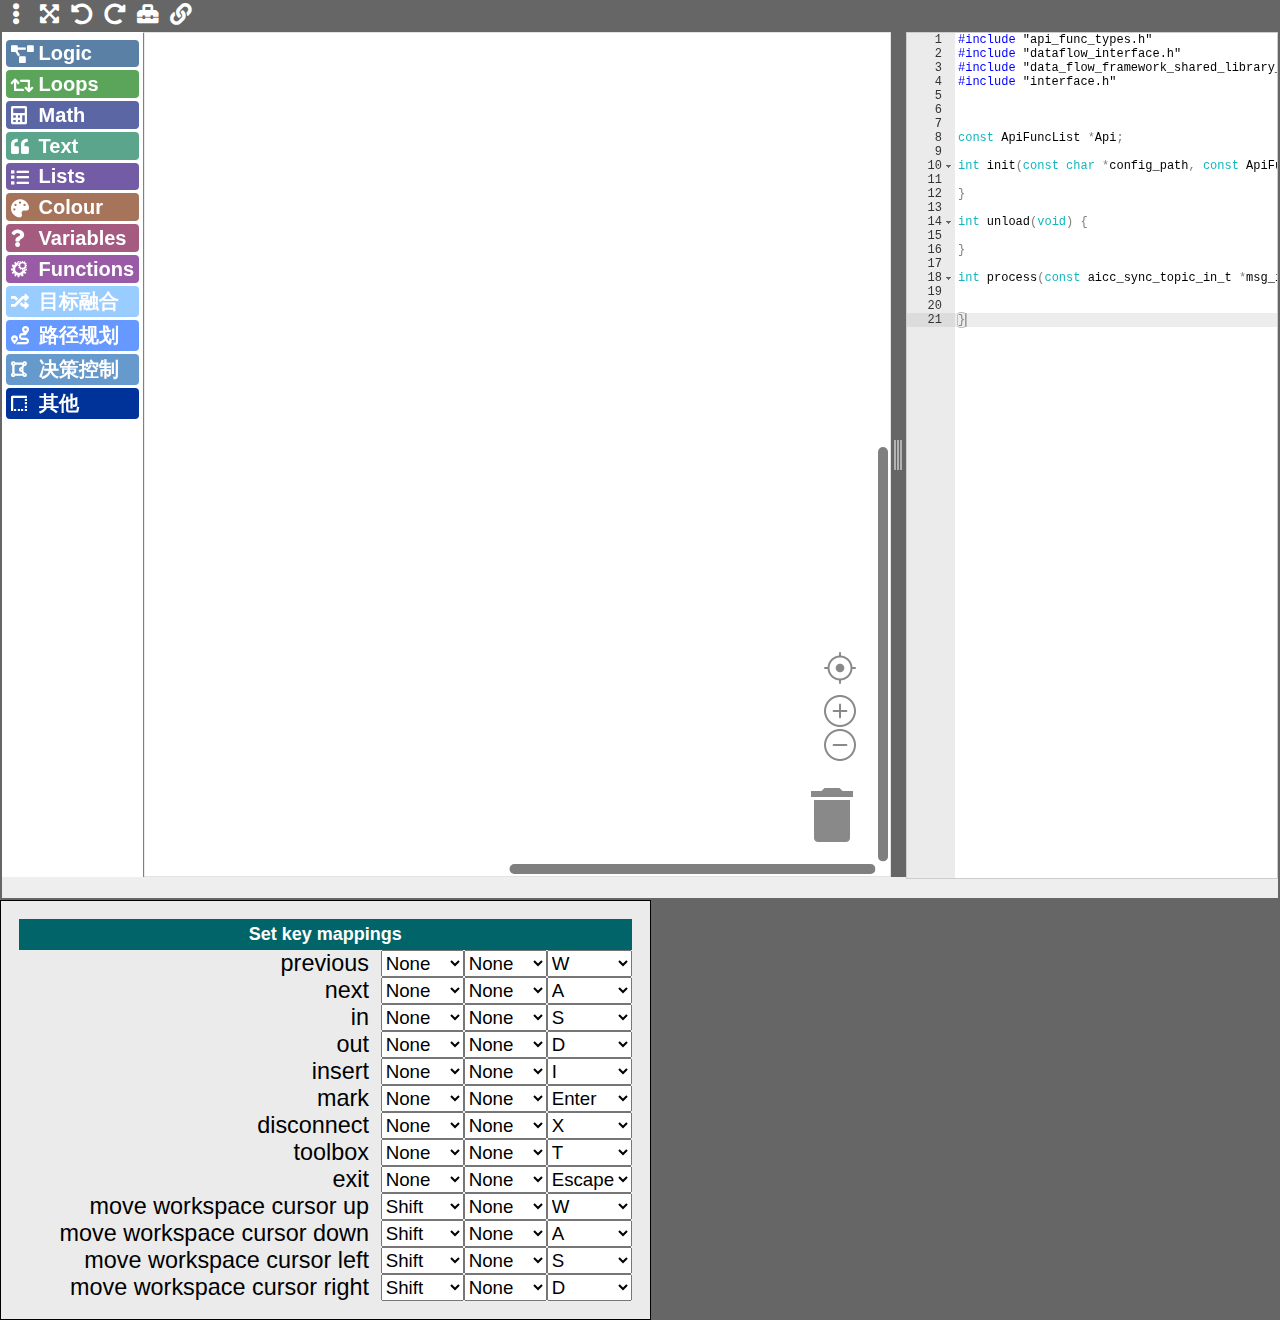
<file: src/BlocklyDuino-v2/index.html>
<!DOCTYPE HTML>
<HTML>
    <head>
        <meta charset="utf-8">
        <meta name="google" value="notranslate">
        <meta http-equiv="X-Content-Security-Policy" content="default-src 'self'; script-src 'self'">
        <title>blocklyduino</title>
        <link rel="icon" type="image/png" href="./blocklyduino/media/logo_only.png" />
        <link rel="stylesheet" href="./css/font_awesome_all.min.css" />
        <link rel="stylesheet" href="./css/keyboard_nav.css" />
        <link rel="stylesheet" href="./css/lateral-panel.css" />
        <link rel="stylesheet" href="./css/UI.css" />
        <link rel="stylesheet" href="./blocklyduino/css/blocklyduino.css" />
        <link rel="stylesheet" href="./blocklyduino/css/override_css.css" />
    </head>
    <body>
        <div class="table_wrapper">
            <table id="globalTable">
                <tr id="optionsTop" style="display:none">
                    <td  id="optionsTopTitle">
                        <img src="./blocklyduino/media/logo_only2.png" style="width: 25px; vertical-align: middle;" />
                        <span class="TitleText" id="appName"></span>
                    </td>
                    <!-- <span class="sketch_name_wrapper"> -->
                        <!-- <i class="mdi-image-edit sketch_name_icon active"></i> -->
                        <!-- <input id="sketch_name" class="sketch_name" type="text" size="10"> -->
                    <!-- </span>         -->
                    <td  id="optionsTopInteractiveHelp" class="tabMiddle">
                        <span id="content_hoverButton"></span>
                    </td>
                </tr>
                <tr  id="functionsIcons">
                    <td colspan="2">
                        <button id="menuButton" class="iconButtons" onclick="document.getElementById('menuPopup').style.display = 'block';document.getElementById('menuButton').classList.toggle('active');">
                            <span id="menuButtonButton_span">
                                <i class="fas fa-ellipsis-v"></i>
                            </span>
                        </button>
                        <div id="menuPopup" class="popup_bckgrd" style="display:none" onclick="document.getElementById('menuPopup').style.display = 'none';document.getElementById('menuButton').classList.toggle('active');">
                            <div id="buttonsMenuPopup" class="menu_div">
                                <div id="buttonsMenuPopupInside">
                                    <button id="newButton" class="iconButtons" onclick="Code.newProject()">
                                        <span id="newButton_span"></span>
                                    </button>
                                    <span id="newButton_span_menu" class="menu_text"></span>
                                    <br>
                                    <button id="loadXMLfakeButton" class="iconButtons" onclick="Code.loadXmlBlocklyFile()">
                                        <span id="loadXMLfakeButton_span"></span>
                                    </button>
                                    <span id="loadXMLfakeButton_span_menu" class="menu_text"></span>
                                    <br>
                                    <button id="saveXMLButton" class="iconButtons" onclick="Code.saveXmlBlocklyFile()">
                                        <span id="saveXMLButton_span"></span>
                                    </button>
                                    <span id="saveXMLButton_span_menu" class="menu_text"></span>
                                    <br>
                                    <button id="saveCodeButton" class="iconButtons" onclick="Code.saveCodeFile()">
                                        <span id="saveCodeButton_span"></span>
                                    </button>
                                    <span id="saveCodeButton_span_menu" class="menu_text"></span>
                                    <br>
                                    <hr>
                                    <button id="parametersButton" class="iconButtons" onclick="document.getElementById('lateral-panel-setup-input').click();">
                                        <span id="parametersButton_span">
                                            <i class="fas fa-cog"></i>
                                        </span>
                                    </button>
                                    <span id="parametersButton_span_menu" class="menu_text"></span>
                                    <br>
                                    <hr>
                                    <button id="resetButton" class="iconButtons" onclick="Code.ResetWorkspace()">
                                        <span id="resetButton_span">
                                            <i class="fas fa-power-off"></i>
                                        </span>
                                    </button>
                                    <span id="resetButton_span_menu" class="menu_text"></span>
                                    <br>
                                    <hr>
                                    <button id="helpButton" class="iconButtons" onclick="toggleDisplayHelpModal()">
                                        <span id="helpButton_span">
                                            <i class="fas fa-question"></i>
                                        </span>
                                    </button>
                                    <span id="helpButton_span_menu" class="menu_text"></span>
                                </div>
                            </div>
                        </div>
                        <button id="fullScreenButton" class="iconButtons" onclick="fullScreen()">
                            <span id="fullScreenButton_span">
                                <i class="fas fa-expand-arrows-alt"></i>
                            </span>
                        </button>
                        <button id="undoButton" class="iconButtons" onclick="Code.Undo()">
                            <span id="undoButton_span">
                                <i class="fas fa-undo-alt"></i>
                            </span>
                        </button>
                        <button id="redoButton" class="iconButtons" onclick="Code.Redo()">                           
                            <span id="redoButton_span">
                                <i class="fas fa-redo-alt"></i>
                            </span>
                        </button>
                        <button id="toolsButton" class="iconButtons" onclick="document.getElementById('toolsPopup').style.display = 'block';document.getElementById('toolsButton').classList.toggle('active');">
                            <span id="toolsButton_span">
                                <i class="fas fa-toolbox"></i>
                            </span>
                        </button>
                        <div id="toolsPopup" class="popup_bckgrd" style="display:none" onclick="document.getElementById('toolsPopup').style.display = 'none';document.getElementById('toolsButton').classList.toggle('active');">
                            <div id="buttonsToolsPopup" class="menu_div">
                                <div id="buttonsToolsPopupInside">
                                    <button id="wiringButton" class="iconButtons">
                                        <span id="wiringButton_span">
                                            <i class="fas fa-code-branch"></i>
                                        </span>
                                    </button>
                                    <span id="wiringButton_span_menu" class="menu_text"></span>
                                    <br>
                                    <hr>
                                    <button id="factoryButton" class="iconButtons">
                                        <span id="factoryButton_span">
                                            <i class="fas fa-industry"></i>
                                        </span>
                                    </button>
                                    <span id="factoryButton_span_menu" class="menu_text"></span>
                                    <br>
                                    <hr>
                                    <button id="htmlButton" class="iconButtons">
                                        <span id="htmlButton_span">
                                            <i class="fab fa-firefox-browser"></i>
                                        </span>
                                    </button>
                                    <span id="htmlButton_span_menu" class="menu_text"></span>
                                    <br>
                                    <hr>
                                    <button id="colorConversionButton" class="iconButtons" onclick="">
                                        <span id="colorConversionButton_span">
                                            <i class="fas fa-swatchbook"></i>
                                        </span>
                                    </button>
                                    <span id="colorConversionButton_span_menu" class="menu_text"></span>
                                    <br>
                                    <hr>
                                    <button id="dataConversionButton" class="iconButtons" onclick="">
                                        <span id="dataConversionButton_span">
                                            <i class="fas fa-exchange-alt"></i>
                                        </span>
                                    </button>
                                    <span id="dataConversionButton_span_menu" class="menu_text"></span>
                                </div>
                            </div>
                        </div>
                        <button id="iotConnectButton" class="iconButtons" onclick="document.getElementById('iotPopup').style.display = 'block';document.getElementById('iotConnectButton').classList.toggle('active');">
                            <span id="iotConnectButton_span">
                                <i class="fas fa-link"></i>
                            </span>
                        </button>
                        <div id="iotPopup" class="popup_bckgrd" style="display:none" onclick="document.getElementById('iotPopup').style.display = 'none';document.getElementById('iotConnectButton').classList.toggle('active');">
                            <div id="buttonsIotPopup" class="menu_div">
                                <div id="buttonsIotPopupInside">
                                    <button id="launchWebServer" class="iconButtons CLI">
                                        <span id="launchWebServer_span">
                                            <i class="fas fa-network-wired"></i>
                                        </span>
                                    </button>
                                    <span id="launchWebServer_span_menu" class="menu_text"></span>
                                    <br>
                                    <hr>
                                    <button id="papyrusConnect" class="iconButtons CLI" onclick="papyrusConnect()">
                                        <span id="papyrusConnect_span">
                                            <img src="./blocklyduino/media/Eclipse_papyrus_logo.png" style="width: 30px; height: 30px; vertical-align: middle;"/>
                                        </span>
                                    </button>
                                    <span id="papyrusConnect_span_menu" class="menu_text"></span>
                                    <br>
                                    <hr>
                                    <button id="registerToOrchestrator" class="iconButtons CLI" onclick="ArrowheadRegister()">
                                        <span id="registerToOrchestrator_span">
                                            <img src="./blocklyduino/media/arrowheadtools_invert.png" style="width: 30px; height: 30px; vertical-align: middle;"/>
                                        </span>
                                    </button>
                                    <span id="registerToOrchestrator_span_menu" class="menu_text"></span>
                                    <br>
                                    <hr>
                                    <button id="blynkConnect" class="iconButtons CLI" onclick="">
                                        <span id="blynkConnect_span">
                                            <img src="./blocklyduino/media/blynk.png" style="width: 30px; height: 30px; vertical-align: middle;"/>
                                        </span>
                                    </button>
                                    <span id="blynkConnect_span_menu" class="menu_text"></span>
                                </div>
                            </div>
                        </div>
                        <button id="boardButton" class="iconButtons" onclick="Code.boardsListModalShow()" style="display:none">
                            <span id="boardButton_span">
                                <i class="fas fa-microchip"></i>
                            </span>
                        </button>
                        <button id="verifyButton" class="iconButtons" style="display:none">
                            <span id="verifyButton_span">
                                <i class="fas fa-check"></i>
                            </span>
                        </button>
                        <button id="serialButton" class="iconButtons" onclick="Code.portsListModalShow()" style="display:none">
                            <span id="serialButton_span">
                                <i class="fab fa-usb"></i>
                            </span>
                        </button>
                        <button id="uploadButton" class="iconButtons" style="display:none">
                            <span id="uploadButton_span">
                                <i class="fas fa-sign-out-alt"></i>
                            </span>
                        </button>
                        <button id="serialConnectButton" class="iconButtons" style="display:none">
                            <span id="serialConnectButton_span">
                                <i class="fas fa-search"></i>
                            </span>
                        </button>
                    </td>
                </tr>
                <tr id="globalWorkspace">
                    <td colspan="2">
                        <div class="content_wrapper">
                            <div id="wrapper_up" class="wrapper_up">
                                <div id="content_area">
                                    <div id="content_blocks"></div>
                                </div>
                                <div id="separator">
                                    <label id="editorReadOnlyToggle" class="switch">
                                        <input type="checkbox" onclick="toggleEditorReadOnly(this)" style="display:none;">
                                        <span class="slider" style="display:none;"></span>
                                    </label>
                                </div>
                                <button id="copyCodeButton" class="iconButtons" onclick="Code.copyToClipboard()" style="display:none;">
                                    <span id="copyCodeButton_span">
                                        <i class="far fa-copy"></i>
                                    </span>
                                </button>
                                <div id="content_code" style="width:40%; border:1px solid #CCCCCC;"></div>
                            </div>
                            <div id="barre_h" style="display:none;">
                                <div id="checkDetails">
                                    <input type="checkbox" name="detailedCompilation" id="detailedCompilation"/>
                                    <span id="detailedCompilation_span"> </span>
                                </div>
                                <div id="infoBoardPort">                                
                                    <span id="boardSelected_span"> </span>
                                    <span id="portSelected_span"> </span>
                                    <button id="consoleOutsideButton" class="iconButtons" onclick="">
                                        <span name="consoleOutside" id="consoleOutside_span">
                                            <i class="fas fa-external-link-alt"></i>
                                        </span>
                                    </button>
                                </div>
                            </div>
                            <div id="content_serial" style="display:none;"></div>
                        </div>
                    </td>
                </tr>
            </table>
        </div>
        <div id="helpModal" class="helpModal">
            <div id="helpModal_header">
                <span id="helpModalSpan_title"></span>
            </div>
            <div id="helpModal_text">
                <span id="helpModalSpan_text"></span>
            </div>
        </div>
        <div id="keyboard_nav">
            <div id="keyboard_nav_header">
                <span id="keyMappingModalSpan"></span>
            </div>
            <form id="keyboard_mappings"></form>
        </div>
        <div id="lateral-panel-setup" style="display:none;">
            <input id="lateral-panel-setup-input" type="checkbox">
            <label id="lateral-panel-setup-label" for="lateral-panel-setup-input" class="label_panel">
                <span id="setup_side_span">
                    <i class="fas fa-cog"></i>
                </span>
            </label>
            <div id="lateral-panel-setup-bloc">
                <button class="accordion">
                    <span id="config_UI_title_span" aria-expanded="false" aria-controls="accordion_setup_content"></span>
                </button></button>
                <div id="setup_content" class="side_content config_content panel">
                    <form id="options">
                        <select id="boardMenu" style='display:none'>
                            <option value="none" selected="selected">...</option>
                            <option value="arduino_leonardo">Arduino Leonardo</option>
                            <option value="arduino_mega">Arduino Mega</option>
                            <option value="arduino_micro">Arduino Micro</option>
                            <option value="arduino_mini">Arduino Mini</option>
                            <option value="arduino_nano">Arduino Nano</option>
                            <option value="arduino_pro8">Arduino Pro Mini 3.3V</option>
                            <option value="arduino_pro16">Arduino Pro Mini 5V</option>
                            <option value="arduino_uno">Arduino Uno</option>
                            <option value="arduino_yun">Arduino Yùn</option>
                            <option value="lilypad">LilyPad</option>
                        </select>
                        <br>
                        <span id="languageSpan" class="UIText">...</span>
                        <select id="languageMenu"></select>
                        <br>
                        <br>
                        <span id="interfaceColorSpan" class="UIText">...</span>
                        <select id="interfaceColorMenu">
                            <option value="arduino" selected="selected">blocklyduino2</option>
                        </select>
                        <br>
                        <span id="codeEditorColorSpan" class="UIText">...</span>
                        <select id="codeEditorColorMenu">
                            <option value="arduino" selected="selected">blocklyduino2</option>
                        </select>
                        <br>
                        <br>
                        <span id="themeSpan" class="UIText">...</span>
                        <select name="theme" onchange="changeTheme(this.value)">
                            <option value="classic" id="themeClassicSpan">classic</option>
                            <option value="modern" id="themeModernSpan">modern</option>
                            <option value="deuteranopia" id="themeDeuteranopiaSpan">deuteranopia</option>
                            <option value="tritanopia" id="themeTritanopiaSpan">tritanopia</option>
                            <option value="zelos" id="themeZelosSpan">zelos</option>
                            <option value="high_contrast" id="themeHighContrastSpan">high_contrast</option>
                            <option value="dark" id="themeDarkSpan">dark</option>
                            <option value="blackWhite" id="themeBwSpan">blackWhite</option>
                        </select>
                        <br>
                        <span id="renderSpan" class="UIText">...</span>
                        <select name="renderer" onchange="document.forms.options.submit('options')">
                            <option value="geras">Geras</option>
                            <option value="thrasos">Thrasos</option>
                            <option value="zelos">Zelos</option>
                            <option value="minimalist">Minimalist</option>
                        </select>
                    </form>
                    <br>
                    <span id="displaySpan" class="UIText">...</span>
                    <select name="displayChoice" onchange="">
                        <option value="button" id="displayChoiceButtons">buttons</option>
                        <option value="buttonText" id="displayChoiceBandT">buttons + text</option>
                        <option value="text" id="displayChoiceText">text</option>
                    </select>
                    <br>
                    <br>
                    <span id="fontSpan" class="UIText">...</span>
                    <select name="fontChoice" onchange="document.forms.options.submit('options')">
                        <option value="arial">Arial</option>
                        <option value="comics">Comic Sans MS</option>
                        <option value="luciole">Luciole</option>
                        <option value="opendyslexic">Open Dyslexic</option>
                        <option value="trebuchet">Trebuchet MS</option>
                        <option value="verdana">Verdana</option>
                    </select>
                    <br>
                    <span id="fontSizeSpan" class="UIText"></span>
                    <select id="rendering-constant-selector">
                        <option value="fontSizeBlocks" id="optionFontSizeBlocks" selected="selected">Blocks & Editor Font Size</option>
                        <option value="fontSizePage" id="optionFontSizePage">Page Font Size</option>
                        <option value="fontSpacingPage" id="optionFontSpacingPage">Page Font Spacing</option>
                    </select>
                    <br>
                    <input type="range" min="3" max="50" value="4" oninput="Code.changeRenderingConstant(this.value)" onchange="Code.changeRenderingConstant(this.value)" />
                    <br>
                    <br>
                    <input id="accessibilityModeCheck" type="checkbox" onclick="toggleAccessibilityMode(this.checked)">
                    <span id="accessibilitySpan" class="UIText"></span>
                    <br>
                    <input id="displayKeyMappings" type="checkbox" onclick="toggleDisplayKeyMappings(this.checked)">
                    <span id="keyMappingSpan" class="UIText"></span>
                    <br>
                    <select id="cursorChanger" name="cursor" onchange="changeCursor(this.value)">
                        <option value="default" id="defaultCursorSpan">default</option> 
                        <option value="basic" id="basicCursorSpan">basic</option>
                        <option value="line" id="lineCursorSpan">line</option>
                    </select>
                    <br>
                </div>
                <button class="accordion">
                    <span id="CLI_title_span" aria-expanded="false" aria-controls="accordion_CLI_content"></span>
                </button>
                <div id="CLI_content" class="side_content config_content CLI panel">
                    <div id="configCLI">
                        <div id="CLI_title">
                            <button id="coreUpdateButton" class="iconButtons CLI" onclick="">
                                <span id="coreUpdateButton_span">
                                    <i class="fas fa-sync"></i>
                                </span>
                            </button>
                            <button id="cleanCLIcacheButton" class="iconButtons CLI" onclick="">
                                <span id="cleanCLIcache_span">
                                    <i class="fas fa-eraser"></i>
                                </span>
                            </button>
                            <button id="listBoardsButton" class="iconButtons CLI" onclick="">
                                <span id="listBoardsButton_span">
                                    <i class="fas fa-list"></i>
                                </span>
                            </button>
                            <a href="https://arduino.github.io/arduino-cli/" id="CLI_githubLinkButton" target="_blank">
                                <img src="./blocklyduino/media/featured-CLI.png" style="height: 40px" />
                            </a>
                        </div>
                        <br>
                        <span id="installBoard_title_span" class="UIText CLI">install board</span>
                        <br>
                        <input type="text" class="controlPanelInput" id="installBoardsInput" name="installBoardsInput">
                        <button id="installBoardsButton" class="iconButtons CLI" onclick="">
                            <span id="installBoardsButton_span">
                                <i class="fas fa-cloud-download-alt"></i>
                            </span>
                        </button>
                        <br>
                        <br>
                        <span id="searchlLib_title_span" class="UIText">search library</span>
                        <br>
                        <input type="text" class="controlPanelInput" id="searchlLibInput" name="searchlLibInput">
                        <button id="searchlLibButton" class="iconButtons CLI" onclick="">
                            <span id="searchlLibButton_span">
                                <i class="fab fa-searchengin"></i>
                            </span>
                        </button>
                        <br>
                        <br>
                        <span id="installLib_title_span" class="UIText">install library</span>
                        <br>
                        <input type="text" class="controlPanelInput" id="installLibInput" name="installLibInput">
                        <button id="installLibButton" class="iconButtons CLI" onclick="">
                            <span id="installLibButton_span">
                                <i class="fas fa-cloud-download-alt"></i>
                            </span>
                        </button>
                        <br>
                    </div>
                </div>
                <button class="accordion">
                    <!-- <select name="toolbox" onchange="document.forms.options.submit('options')"> -->
                        <!-- <option value="categories">Categories (untyped variables)</option> -->
                        <!-- <option value="categories-typed-variables">Categories (typed variables)</option> -->
                        <!-- <option value="simple">Simple</option> -->
                        <!-- <option value="test-blocks">Test Blocks</option> -->
                    <!-- </select> -->
                    <span id="categories_title_span" aria-expanded="false" aria-controls="accordion_categories_content"></span>
                </button>
                <div id="categories_content" class="side_content config_content panel UIText">
                </div>
                <button class="accordion">
                    <span id="iot_title_span" aria-expanded="false" aria-controls="accordion_categories_content"></span>
                </button>
                <div id="arrowhead_controls" class="side_content config_content panel UIText">
                    <input type="text" class="controlPanelInput" id="launchWebServerInput" name="launchWebServerInput">
                    <button id="launchWebServer" class="iconButtons CLI">
                        <span id="launchWebServer_span">
                            <i class="fas fa-network-wired"></i>
                        </span>
                    </button>
                    <br>
                    <br>
                    <input type="text" class="controlPanelInput" id="papyrusConnectInput" name="papyrusConnectInput">
                    <button id="papyrusConnect" class="iconButtons CLI" onclick="papyrusConnect()">
                        <span id="papyrusConnect_span">
                            <img src="./blocklyduino/media/Eclipse_papyrus_logo.png" style="width: 30px; height: 30px; vertical-align: middle;"/>
                        </span>
                    </button>
                    <br>
                    <br>
                    <input type="text" class="controlPanelInput" id="arrowheadConnectInput" name="arrowheadConnectInput">
                    <button id="registerToOrchestrator" class="iconButtons CLI" onclick="ArrowheadRegister()">
                        <span id="registerToOrchestrator_span">
                            <img src="./blocklyduino/media/arrowheadtools_invert.png" style="width: 30px; height: 30px; vertical-align: middle;"/>
                        </span>
                    </button>
                    <br>
                    <br>
                    <input type="text" class="controlPanelInput" id="blynkConnectInput" name="blynkConnectInput">
                    <button id="blynkConnect" class="iconButtons CLI" onclick="">
                        <span id="blynkConnect_span">
                            <img src="./blocklyduino/media/blynk.png" style="width: 30px; height: 30px; vertical-align: middle;"/>
                        </span>
                    </button>
                </div>
            </div>
        </div>
        <div id="overlayForModals" class="overlay"></div>
        <div id="boardListModal" class="modal">
            <div class="modal-content">
                <div class="modal-header">
                    <i class="fas fa-microchip"></i>
                    <span id="boardListModalHeader_span"></span>
                    <span class="closeModal" id="closeModalBoards">&times;</span>
                </div>
                <div class="modal-body">
                    <div id="board_mini_picture_div">
                        <img id="board_mini_picture" />
                    </div>
                    <div id="hideSelectScrollbar">
                        <select id="boardDescriptionSelector" size="11" onchange="Code.boardDescription()">
                            <optgroup label="C / C++">
                                <option value="none" >...</option>
                            	<option value="arduino_leonardo">Arduino Léonardo</option>
                            	<option value="arduino_mega">Arduino Mega</option>
                            	<option value="arduino_micro">Arduino Micro</option>
                            	<option value="arduino_mini">Arduino Mini</option>
                            	<option value="arduino_nano">Arduino Nano</option>
                            	<option value="arduino_pro8">Arduino Pro Mini 3.3V</option>
                            	<option value="arduino_pro16">Arduino Pro Mini 5V</option>
                            	<option value="arduino_uno">Arduino Uno</option>
                            	<option value="arduino_yun">Arduino Yùn</option>
                            	<option value="lilypad">LilyPad</option>
                            </optgroup>
                        </select>
                    </div>
                </div>
                <button id="boardListModalDialogOkay" onclick="Code.changeBoard()">&#10004;</button>
                <button type="button" class="collapsibleButton">
                    <span id="boardListModalButton_span">Details</span>
                </button>
                <div class="collapsibleContent" id="collapsibleContent">
                    <span id="boardModal_connect"></span><span id="boardModal_connect_span" class="modalBoard_info">...</span><br>
                    <span id="boardModal_voltage"></span><span id="boardModal_voltage_span" class="modalBoard_info">...</span><br>
                    <span id="boardModal_voltage_normal"></span><span id="boardModal_voltage_normal_span" class="modalBoard_info">...</span><br>
                    <span id="boardModal_voltage_maxi"></span><span id="boardModal_voltage_maxi_span" class="modalBoard_info">...</span><br>
                    <span id="boardModal_cpu"></span><span id="boardModal_cpu_span" class="modalBoard_info">...</span><br>
                    <span id="boardModal_speed"></span><span id="boardModal_speed_span" class="modalBoard_info">...</span><br>
                    <span id="boardModal_inout"></span><span id="boardModal_inout_span" class="modalBoard_info">...</span><br>
                    <span id="boardModal_in_analog"></span><span id="boardModal_in_analog_span" class="modalBoard_info">...</span><br>
                    <span id="boardModal_out_analog"></span><span id="boardModal_out_analog_span" class="modalBoard_info">...</span><br>
                    <span id="boardModal_i_max_out"></span><span id="boardModal_i_max_out_span" class="modalBoard_info">...</span><br>
                    <span id="boardModal_i_max3"></span><span id="boardModal_i_max3_span" class="modalBoard_info">...</span><br>
                    <span id="boardModal_i_max_5"></span><span id="boardModal_i_max_5_span" class="modalBoard_info">...</span><br>
                    <span id="boardModal_flash"></span><span id="boardModal_flash_span" class="modalBoard_info">...</span><br>
                    <span id="boardModal_sram"></span><span id="boardModal_sram_span" class="modalBoard_info">...</span><br>
                    <span id="boardModal_eeprom"></span><span id="boardModal_eeprom_span" class="modalBoard_info">...</span><br>
                </div> 
            </div>
        </div>
        <div id="portListModal" class="modal">
            <div class="modal-content">
                <div class="modal-header">
                    <i class="fab fa-usb"></i>
                    <span id="portListModalHeader_span"></span>
                    <span class="closeModal" id="closeModalPorts">&times;</span>
                </div>
                <div class="modal-body" id="portListModalBody">
                </div>
                <div class="modal-footer">
                    <select id="serialMenu">
                        <option value="none">...</option>
                    </select>
                    <button id="portListModalDialogOkay" onclick="Code.setPort()">&#10004;</button>
                </div>
            </div>
        </div>
    </body>
    <!-- Blockly libraries -->
    <script src="./@blockly/blockly_compressed.js"></script>
    <script src="./@blockly/blocks_compressed.js"></script>
    <script src="./@blockly/closure/goog/base.js"></script>
    <!-- Blockly libraries for themes and renderers -->
    <script src="./@blockly/core/workspace_comment.js" async></script>
    <script src="./@blockly/core/workspace_comment_svg.js" async></script>
    <script src="./@blockly/core/workspace_comment_render_svg.js" async></script>
    <script src="./@blockly/core/renderers/minimalist/info.js" async></script>
    <script src="./@blockly/core/renderers/minimalist/constants.js" async></script>
    <script src="./@blockly/core/renderers/minimalist/drawer.js" async></script>
    <script src="./@blockly/core/renderers/minimalist/renderer.js" async></script>
    <script src="./@blockly/core/theme/modern.js" async></script>
    <script src="./@blockly/core/theme/zelos.js" async></script>
    <!-- Blockly libraries of function, from different demos -->
    <script src="./@blockly/demos/code/code.js"></script>
    <script src="./@blockly/demos/keyboard_nav/line_cursor.js" async></script>
    <script src="./@blockly/tests/playgrounds/screenshot.js" async></script>
    <!-- BlocklyDuino external toolbox hacked -->
    <script src="./blocklyduino/toolbox/toolbox_arduino.json"></script>
    <script src="./blocklyduino/toolbox/toolbox_ds18b20.json"></script>
    <script src="./blocklyduino/toolbox/toolbox_grove.json"></script>
    <script src="./blocklyduino/toolbox/toolbox_relay.json"></script>
    <script src="./blocklyduino/toolbox/toolbox_servo.json"></script>
    <script src="./blocklyduino/toolbox/toolbox_standard.json"></script>
    <script src="./blocklyduino/toolbox/toolbox_IAD_fuse.json"></script>
    <script src="./blocklyduino/toolbox/toolbox_IAD_plan.json"></script>
    <script src="./blocklyduino/toolbox/toolbox_IAD_control.json"></script>
    <script src="./blocklyduino/toolbox/toolbox_IAD_others.json"></script>

    <!-- Blockly libraries of function, hacked from different demos -->
    <script src="./js/blockly/keyboard_nav.js"></script>
    <script src="./js/blockly/playground.js"></script>
    <script src="./js/init.js"></script>
    <script src="./js/typed_variable.js"></script>
    <script src="./js/buttons_functions.js"></script>
    <script src="./js/dialog.js"></script>
    <script src="./js/renderingConstant.js"></script>
    <script src="./js/toolbox.js"></script>
    <script src="./@blockly/demos/custom-dialogs/custom-dialog.js"></script>
    <!-- blocklyduino libraries of external functions -->
    <script src="./js/ace/ace.js" charset="utf-8"></script>
    <script src="./js/ace/ext-language_tools.js"></script>
    <!-- S4E libraries of specific funtions definition -->
    <script src="./blocklyduino/js/override_toolbox.js"></script>
    <!-- blocklyduino libraries of boards definition -->
    <script src="./blocklyduino/js/boards.json"></script>
    <script src="./blocklyduino/js/boards.js"></script>
    <!-- blocklyduino specific: block design -->
    <!-- <script src="./blocklyduino/blocks/blocks_colors.js" async></script> -->
    <script src="./blocklyduino/blocks/board/board_base.js" async></script>
    <script src="./blocklyduino/blocks/board/board_serial.js" async></script>
    <script src="./blocklyduino/blocks/blockly/logic.js" async></script>
    <script src="./blocklyduino/blocks/blockly/math.js" async></script>
    <script src="./blocklyduino/blocks/ds18b20/ds18b20.js" async></script>
    <script src="./blocklyduino/blocks/grove/grove.js" async></script>
    <script src="./blocklyduino/blocks/relay/relay.js" async></script>
    <script src="./blocklyduino/blocks/servo/servo.js" async></script>
    <script src="./blocklyduino/blocks/IAD_control/IAD_control.js" async></script>

    <script src="./blocklyduino/blocks/typed_variable.js" async></script>
    <!-- blocklyduino specific: common generator code -->
    <script src="./generators/arduino_generator.js"></script>
    <script src="./blocklyduino/arduino/blockly/colour.js" async></script>
    <script src="./blocklyduino/arduino/blockly/lists.js" async></script>
    <script src="./blocklyduino/arduino/blockly/logic.js" async></script>
    <script src="./blocklyduino/arduino/blockly/loops.js" async></script>
    <script src="./blocklyduino/arduino/blockly/math.js" async></script>
    <script src="./blocklyduino/arduino/blockly/procedures.js" async></script>
    <script src="./blocklyduino/arduino/blockly/text.js" async></script>
    <!-- blocklyduino specific: addon generator code -->
    <script src="./blocklyduino/arduino/board/board_base.js" async></script>
    <script src="./blocklyduino/arduino/board/board_serial.js" async></script>
    <script src="./blocklyduino/arduino/typed_variable.js" async></script>
    <script src="./blocklyduino/arduino/addon/ds18b20.js" async></script>
    <script src="./blocklyduino/arduino/addon/grove.js" async></script>
    <script src="./blocklyduino/arduino/addon/relay.js" async></script>
    <script src="./blocklyduino/arduino/addon/servo.js" async></script>
    <script src="./blocklyduino/arduino/addon/IAD_control.js" async></script>

    <!-- blocklyduino specific -->
    <!-- Blockly themes added -->
    <script src="./blocklyduino/themes/bw.js" async></script>
    <script src="./blocklyduino/themes/themes_blocks.js" async></script>
    <script src="./blocklyduino/themes/themes_categories.js" async></script>
    <script src="./blocklyduino/themes/themes_components_override.js" async></script>
    <script>
        ace.require("ace/ext/language_tools");
        var editor = ace.edit("content_code");
        editor.setTheme("ace/theme/sqlserver");
        editor.session.setMode("ace/mode/c_cpp");
        editor.setShowPrintMargin(false);
        editor.setOptions({
            autoScrollEditorIntoView: false,
            readOnly: false,
            highlightGutterLine: true,
            animatedScroll: true,
            enableBasicAutocompletion: true,
            enableSnippets: true,
            enableLiveAutocompletion: true
        });
        editor.find('needle', {
            backwards: false,
            wrap: false,
            caseSensitive: false,
            wholeWord: false,
            regExp: false
        });
        editor.findNext();
        editor.findPrevious();
        <!-- require('../CLI_functions.js'); -->
        <!-- require('../IDE_functions.js'); -->
        require('../resources/app.asar/CLI_functions.js');
        require('../resources/app.asar/IDE_functions.js');
        require('../nodejs/js/webServer.js');
    </script>
</HTML>
</file>
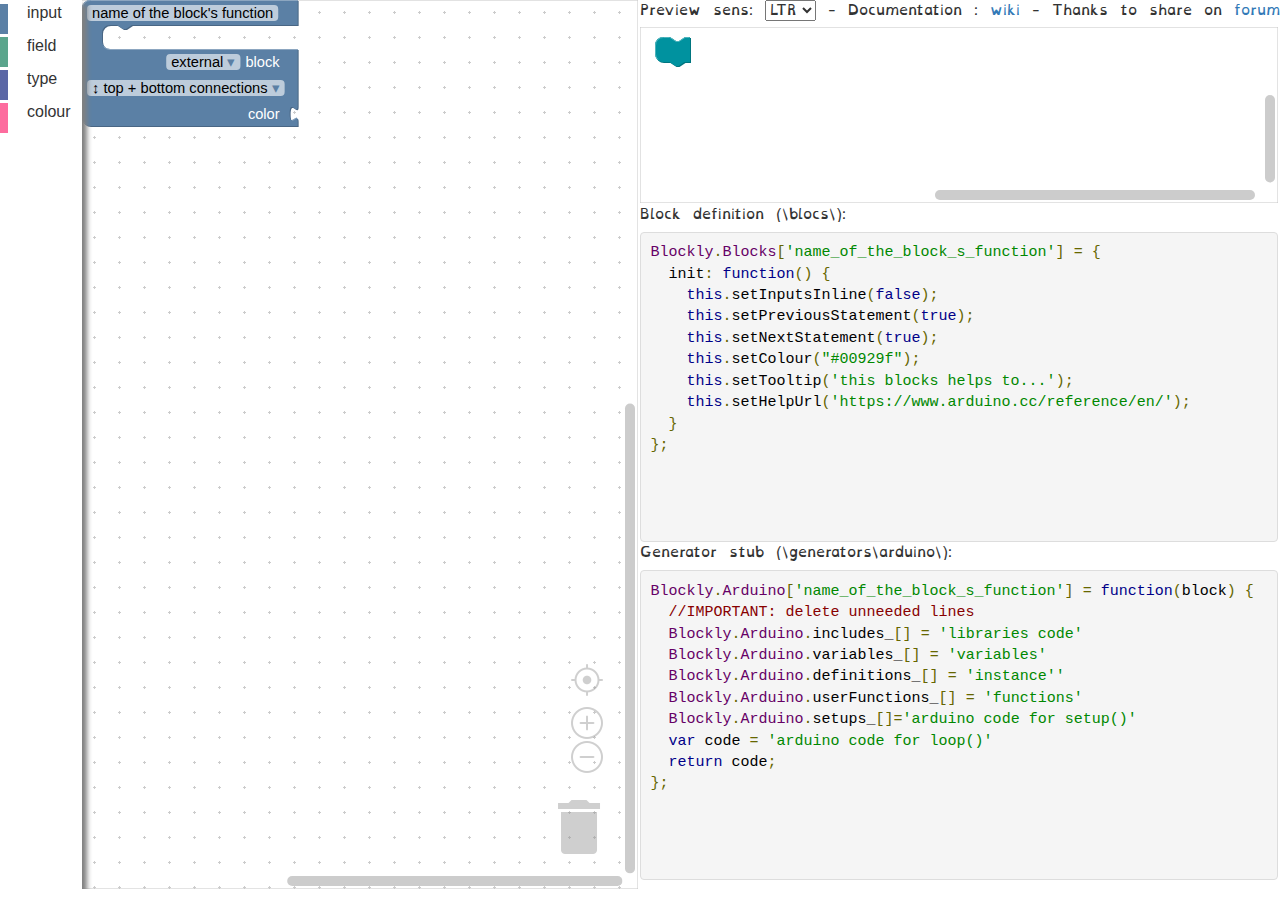
<file: src/BlocklyDuino-v2/tools/blockFactory/blockFactory.html>
<html>
<head>
	<link rel="icon" type="image/png" href="../../blocklyduino/media/icon.ico" />
	<meta charset="utf-8">
	<meta name="viewport" content="height=660, initial-scale=1.0, maximum-scale=1.0, user-scalable=no" />
	<link rel="stylesheet" href="../../css/font_awesome_all.min.css">
	<link rel="stylesheet" href="./css/bootstrap.min.BlocklyArduino.css">
	<link rel="stylesheet" href="./css/blockly@rduino.css">
	<link rel="stylesheet" href="./css/prettify.css">
	<title></title>
</head>
<body>
	<div id="blockly_l" >
		<div id="blockly" ></div>
	</div>
	<div id="blockly_r">
		<div style="height:3%">
			<span id="span_factory_preview"> </span>
			<select id="direction">
				<option value="ltr">LTR</option>
				<option value="rtl">RTL</option>
			</select>			
			<span id="span_factory_help"> </span>
		</div>
		<div style="height:20%">
			<div id="preview" style="position:absolute"></div>
		</div>
		<div style="height:3%">
			<span id="span_BF_divBlocks"> </span> </div>
		<div style="height:35%">
			<pre id="languagePre" style="border:#ddd 1px solid; overflow:auto"></pre>
		</div>
		<div style="height:3%">
			<span id="span_BF_divGenerators"> </span> </div>
		<div style="height:35%">
			<pre id="generatorPre" style="border:#ddd 1px solid; overflow:auto"></pre>
		</div>
	</div>
	<xml id="toolbox_factory" class="toolbox" style="display:none">
		<category name="BF_CAT_INPUT" colour="#5B80A5">
			<block type="input_dummy"></block>
			<block type="input_value"></block>
			<block type="input_statement"></block>
		</category>
		<category name="BF_CAT_FIELD" colour="#5BA58C">
			<block type="field_static"></block>
			<block type="field_input"></block>
			<block type="field_math"></block>
			<block type="field_image"></block>
			<block type="field_dropdown"></block>
			<block type="field_variable"></block>
			<block type="field_checkbox"></block>
			<block type="field_angle"></block>
			<block type="field_colour"></block>
		</category>
		<category name="BF_CAT_TYPE" colour="#5B67A5">
			<block type="type_group"></block>
			<block type="type_null"></block>
			<block type="type_boolean"></block>
			<block type="type_number"></block>
			<block type="type_string"></block>
			<block type="type_list"></block>
			<block type="type_other"></block>
		</category>
		<category name="BF_CAT_COLOR" id="colourCategory" colour="#FD6C9E">
			<block type="colour_hue"><mutation colour="360"></mutation><field name="HUE">0</field></block>
			<block type="colour_hue"><mutation colour="60"></mutation><field name="HUE">60</field></block>
			<block type="colour_hue"><mutation colour="120"></mutation><field name="HUE">120</field></block>
			<block type="colour_hue"><mutation colour="180"></mutation><field name="HUE">180</field></block>
			<block type="colour_hue"><mutation colour="240"></mutation><field name="HUE">240</field></block>
			<block type="colour_hue"><mutation colour="300"></mutation><field name="HUE">300</field></block>
		</category>
	</xml>
</body>
	<script type="text/javascript" src="../../@blockly/closure/goog/base.js"></script>
	<script type="text/javascript" src="../../@blockly/blockly_compressed.js"></script>
    <script type="text/javascript" src="./libs/jquery-2.1.3.min.js"></script>
    <script type="text/javascript" src="../hackcable/js/addon/jquery-3.5.1.min.js"></script>
	<script type="text/javascript" src="./libs/prettify.min.js"></script>
	<script type="text/javascript" src="./codeFactory.js"></script>
	<script type="text/javascript" src="./factory.js"></script>
	<script type="text/javascript" src="./blocks.js"></script>
</html>
</file>
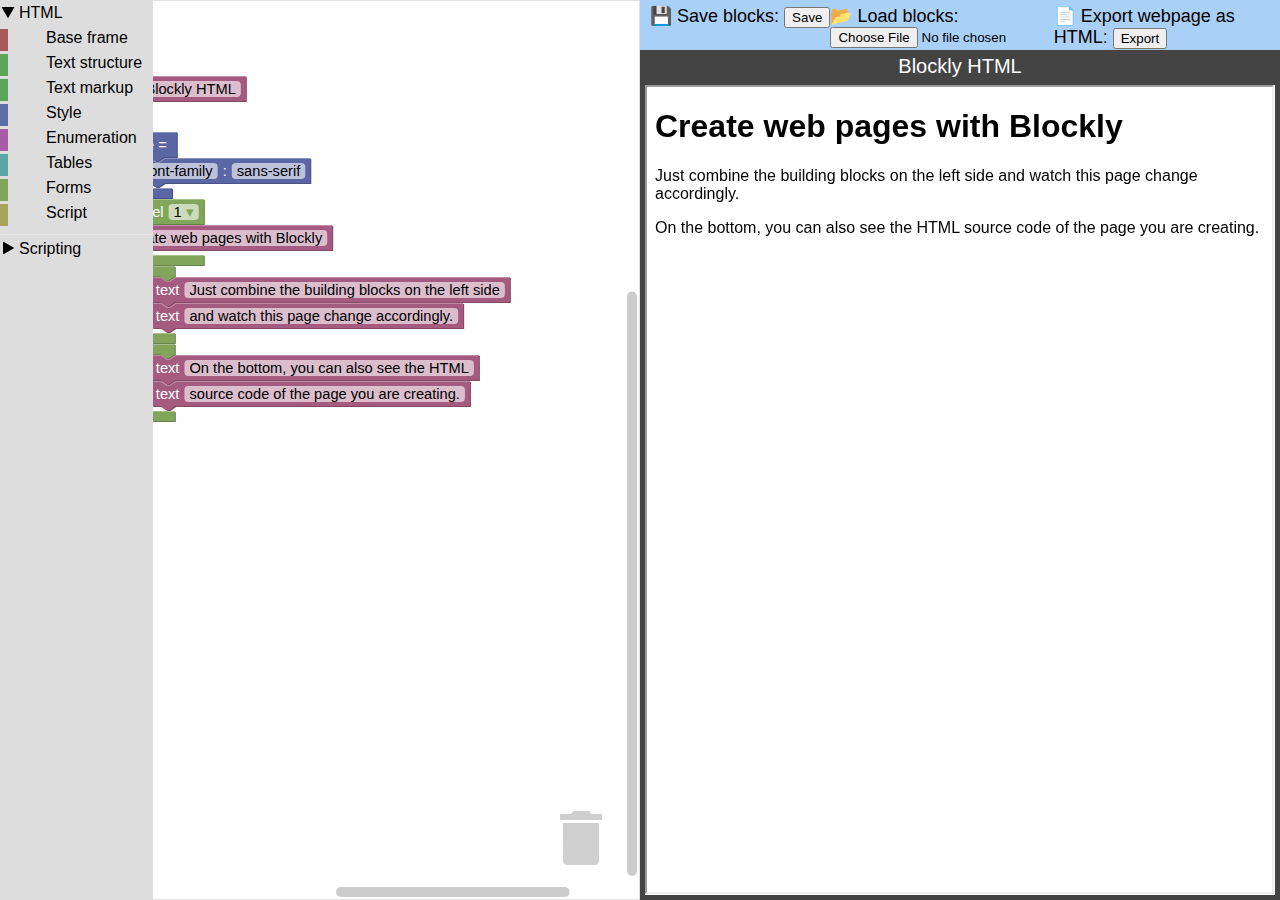
<file: src/BlocklyDuino-v2/tools/html/html_factory.html>
<html>
  <head>
    <title>Blockly 2 HTML</title>
    <link rel="icon" type="image/png" href="../../blocklyduino/media/logo_only.png" />
    <meta content="">
    <meta charset="utf-8">
    <style>
      html, body {
        padding: 0;
        margin: 0;
      }

      #container {
        width:100vw;
        height:100vh;
        display: -ms-grid;
        display: grid;
        -ms-grid-columns: 50% 50%;
        -ms-grid-rows: 50px 30px 45% 45%;
        grid-template-columns: 50% 50%;
        grid-template-rows: 50px 30px auto;
        grid-template-areas:
          "blockly     menubar"
          "blockly     title"
          "blockly     website";
      }

      #blocklyArea  {grid-area: blockly; -ms-grid-row:1;-ms-grid-column:1; -ms-grid-row-span:4;}
      #menubar      {background: #a9d0f7; grid-area: menubar; font-family: sans-serif; font-size: 18px; padding: 5px 10px; display: -ms-grid; display: grid; grid-template-columns: auto 36% auto; -ms-grid-row:1;-ms-grid-column:2; -ms-grid-columns: 32% 36% 32%; }
      #title        {grid-area: title; width: 100%; background-color: #444; color:white; text-align:center; font-size: 20px; font-family: sans-serif; padding-top: 5px; -ms-grid-row:2;-ms-grid-column:2;}
      #websiteFrame {grid-area: website; border: 5px solid #444;  -ms-grid-row:3;-ms-grid-column:2;}
      <!-- #sourcecode   {display: none;grid-area: code; border: 5px solid lightgray;overflow: scroll; margin:0px;  -ms-grid-row:4;-ms-grid-column:2;} -->

      #website {width: calc(100% - 5px);height: calc(100% - 5px);}


      /* Edge hack, God I hate this browser */
      _:-ms-lang(x),
      #container {
        width:98vw;
      }
    </style>
    <script src="../../@blockly/blockly_compressed.js"></script>
    <script src="../../@blockly/blocks_compressed.js"></script>
    <script src="../../@blockly/msg/js/en.js"></script>

    <script src="./en.js"></script>
    <script src="./html_generators.js"></script>
    <script src="./html_blocks.js"></script>

    <!-- For JS-Blocks only -->
    <script src="./javascript_compressed.js"></script>
  </head>
  <body>
    <div id="container">
      <div id="blocklyArea"></div>
      <div id="menubar">
        <div><span id="saveText">💾 Save blocks:</span> <input type="button" value="Save" id="saveButton" /></div>
        <div><span id="loadText">📂 Load blocks:</span> <input type="file" id="fileButton" style="max-width:200px" /></div>
        <div><span id="exportText">📄 Export webpage as HTML:</span> <input type="button" value="Export" id="exportButton" /></div>
        <script>
          if (typeof(Msg) == "object" && Msg.buttons) {
            document.getElementById("saveText").textContent   = Msg.buttons.save.desc;
            document.getElementById("saveButton").textContent = Msg.buttons.save.button;
            document.getElementById("loadText").textContent   = Msg.buttons.load.desc;
            document.getElementById("exportText").value       = Msg.buttons.export.desc;
            document.getElementById("exportButton").value     = Msg.buttons.export.button;
          }
        </script>
      </div>
      <div id="title">untitled web page</div>
      <div id="websiteFrame"><iframe id="website"></iframe></div>
      <pre id="sourcecode">sum contnent</pre>
    </div>

    <xml xmlns="https://developers.google.com/blockly/xml" id="toolbox" style="display: none">
      <category name="html" expanded="true">
        <category name="baseframe" colour="#a55b5b">
          <block type="html">
            <statement name="content">
              <block type="head">
                <statement name="content">
                  <block type="title">
                    <statement name="content">
                      <block type="plaintext">
                        <field name="content"></field>
                      </block>
                    </statement>
                  </block>
                </statement>
                <next>
                  <block type="body"></block>
                </next>
              </block>
            </statement>
          </block>
          <block type="html"></block>
          <block type="body"></block>
          <block type="body_attributes"></block>
          <block type="head"></block>
          <block type="title">
            <statement name="content">
              <block type="plaintext">
                <field name="content"></field>
              </block>
            </statement>
          </block>
        </category>
        <category name="textstructure" colour="#5ba55b">
          <block type="plaintext">
            <field name="content"></field>
          </block>
          <block type="horizontalbreak"></block>
          <block type="linebreak"></block>
          <block type="paragraph"></block>
          <block type="headline">
            <field name="NAME">h1</field>
          </block>
          <block type="link">
            <field name="NAME">target</field>
          </block>
          <block type="image">
            <field name="IMAGE">URL</field>
            <field name="ALT">alternative text</field>
          </block>
          <block type="generictag">
            <field name="NAME">tag</field>
          </block>
        </category>
        <category name="markup" colour="#5ba55b">
          <block type="emphasise"></block>
          <block type="inserted"></block>
          <block type="strong"></block>
          <block type="deleted"></block>
          <block type="super"></block>
          <block type="sub"></block>
          <block type="code"></block>
          <block type="quote"></block>
          <block type="blockquote"></block>
          <block type="sample"></block>
          <block type="keyboard"></block>
          <block type="variable"></block>
          <block type="division"></block>
        </category>
        <category name="style" colour="#5b6da5">
          <block type="span">
            <value name="NAME">
              <block type="style"></block>
            </value>
          </block>
          <block type="style"></block>
          <block type="color">
            <field name="NAME">#ff0000</field>
          </block>
          <block type="bgcolour">
            <field name="NAME">#ff0000</field>
          </block>
          <block type="genericstyle">
            <field name="property">property</field>
            <field name="value">value</field>
          </block>
          <block type="span"></block>
          <block type="division"></block>
          <block type="generictag">
            <field name="NAME">tag</field>
          </block>
        </category>
        <category name="enumerations" colour="#a55ba5">
          <block type="unorderedlist"></block>
          <block type="orderedlist"></block>
          <block type="listelement"></block>
        </category>
        <category name="tables" colour="#5ba5a5">
          <block type="table">
            <statement name="content">
              <block type="tablerow">
                <statement name="content">
                  <block type="tablecell">
                    <next>
                      <block type="tablecell"></block>
                    </next>
                  </block>
                </statement>
                <next>
                  <block type="tablerow">
                    <statement name="content">
                      <block type="tablecell">
                        <next>
                          <block type="tablecell"></block>
                        </next>
                      </block>
                    </statement>
                  </block>
                </next>
              </block>
            </statement>
          </block>
          <block type="table"></block>
          <block type="tablerow"></block>
          <block type="tablecell"></block>
        </category>
        <category name="forms" colour="#80a55b">
          <block type="form"></block>
          <block type="input_text">
            <field name="default"></field>
          </block>
          <block type="button"></block>
          <block type="input">
            <field name="type">text</field>
            <field name="value"></field>
          </block>
        </category>
        <category name="scripts" colour="#a5a55b">
          <block type="script"></block>
          <block type="onclick"></block>
        </category>
      </category>
      <sep></sep>
      <category name="scripting">
        <category name="logic" colour="#5C81A6">
          <block type="controls_if"></block>
          <block type="logic_compare">
            <field name="OP">EQ</field>
          </block>
          <block type="logic_operation">
            <field name="OP">AND</field>
          </block>
          <block type="logic_negate"></block>
          <block type="logic_boolean">
            <field name="BOOL">TRUE</field>
          </block>
          <block type="logic_null"></block>
          <block type="logic_ternary"></block>
        </category>
        <category name="loops" colour="#5CA65C">
          <block type="controls_repeat_ext">
            <value name="TIMES">
              <shadow type="math_number">
                <field name="NUM">0</field>
              </shadow>
            </value>
          </block>
          <block type="controls_whileUntil">
            <field name="MODE">WHILE</field>
          </block>
          <block type="controls_for">
            <field name="VAR" id=")[(PctVvu3c`*IACnwmm">i</field>
            <value name="FROM">
              <shadow type="math_number">
                <field name="NUM">0</field>
              </shadow>
            </value>
            <value name="TO">
              <shadow type="math_number">
                <field name="NUM">0</field>
              </shadow>
            </value>
            <value name="BY">
              <shadow type="math_number">
                <field name="NUM">0</field>
              </shadow>
            </value>
          </block>
          <block type="controls_forEach">
            <field name="VAR" id="~a;YXk@k`X$Eb9]Z6{Me">j</field>
          </block>
          <block type="controls_flow_statements">
            <field name="FLOW">BREAK</field>
          </block>
        </category>
        <category name="math" colour="#5C68A6">
          <block type="math_round">
            <field name="OP">ROUND</field>
            <value name="NUM">
              <shadow type="math_number">
                <field name="NUM">0</field>
              </shadow>
            </value>
          </block>
          <block type="math_number">
            <field name="NUM">0</field>
          </block>
          <block type="math_single">
            <field name="OP">ROOT</field>
            <value name="NUM">
              <shadow type="math_number">
                <field name="NUM">0</field>
              </shadow>
            </value>
          </block>
          <block type="math_trig">
            <field name="OP">SIN</field>
            <value name="NUM">
              <shadow type="math_number">
                <field name="NUM">0</field>
              </shadow>
            </value>
          </block>
          <block type="math_constant">
            <field name="CONSTANT">PI</field>
          </block>
          <block type="math_number_property">
            <mutation divisor_input="false"></mutation>
            <field name="PROPERTY">EVEN</field>
            <value name="NUMBER_TO_CHECK">
              <shadow type="math_number">
                <field name="NUM">0</field>
              </shadow>
            </value>
          </block>
          <block type="math_arithmetic">
            <field name="OP">ADD</field>
            <value name="A">
              <shadow type="math_number">
                <field name="NUM">0</field>
              </shadow>
            </value>
            <value name="B">
              <shadow type="math_number">
                <field name="NUM">0</field>
              </shadow>
            </value>
          </block>
          <block type="math_on_list">
            <mutation op="SUM"></mutation>
            <field name="OP">SUM</field>
          </block>
          <block type="math_modulo">
            <value name="DIVIDEND">
              <shadow type="math_number">
                <field name="NUM">0</field>
              </shadow>
            </value>
            <value name="DIVISOR">
              <shadow type="math_number">
                <field name="NUM">0</field>
              </shadow>
            </value>
          </block>
          <block type="math_constrain">
            <value name="VALUE">
              <shadow type="math_number">
                <field name="NUM">0</field>
              </shadow>
            </value>
            <value name="LOW">
              <shadow type="math_number">
                <field name="NUM">0</field>
              </shadow>
            </value>
            <value name="HIGH">
              <shadow type="math_number">
                <field name="NUM">0</field>
              </shadow>
            </value>
          </block>
          <block type="math_random_int">
            <value name="FROM">
              <shadow type="math_number">
                <field name="NUM">0</field>
              </shadow>
            </value>
            <value name="TO">
              <shadow type="math_number">
                <field name="NUM">0</field>
              </shadow>
            </value>
          </block>
          <block type="math_random_float"></block>
        </category>
        <category name="text" colour="#5CA68D">
          <block type="text_charAt">
            <mutation at="true"></mutation>
            <field name="WHERE">FROM_START</field>
            <value name="VALUE">
              <block type="variables_get">
                <field name="VAR" id="3lD0;=:EX{.QS(1_E}e_">item</field>
              </block>
            </value>
          </block>
          <block type="text">
            <field name="TEXT"></field>
          </block>
          <block type="text_append">
            <field name="VAR" id="3lD0;=:EX{.QS(1_E}e_">item</field>
            <value name="TEXT">
              <shadow type="text">
                <field name="TEXT"></field>
              </shadow>
            </value>
          </block>
          <block type="text_length">
            <value name="VALUE">
              <shadow type="text">
                <field name="TEXT"></field>
              </shadow>
            </value>
          </block>
          <block type="text_isEmpty">
            <value name="VALUE">
              <shadow type="text">
                <field name="TEXT"></field>
              </shadow>
            </value>
          </block>
          <block type="text_indexOf">
            <field name="END">FIRST</field>
            <value name="VALUE">
              <block type="variables_get">
                <field name="VAR" id="3lD0;=:EX{.QS(1_E}e_">item</field>
              </block>
            </value>
            <value name="FIND">
              <shadow type="text">
                <field name="TEXT"></field>
              </shadow>
            </value>
          </block>
          <block type="text_join">
            <mutation items="2"></mutation>
          </block>
          <block type="text_getSubstring">
            <mutation at1="true" at2="true"></mutation>
            <field name="WHERE1">FROM_START</field>
            <field name="WHERE2">FROM_START</field>
            <value name="STRING">
              <block type="variables_get">
                <field name="VAR" id="3lD0;=:EX{.QS(1_E}e_">item</field>
              </block>
            </value>
          </block>
          <block type="text_changeCase">
            <field name="CASE">UPPERCASE</field>
            <value name="TEXT">
              <shadow type="text">
                <field name="TEXT"></field>
              </shadow>
            </value>
          </block>
          <block type="text_trim">
            <field name="MODE">BOTH</field>
            <value name="TEXT">
              <shadow type="text">
                <field name="TEXT"></field>
              </shadow>
            </value>
          </block>
          <block type="text_print">
            <value name="TEXT">
              <shadow type="text">
                <field name="TEXT"></field>
              </shadow>
            </value>
          </block>
          <block type="text_prompt_ext">
            <mutation type="TEXT"></mutation>
            <field name="TYPE">TEXT</field>
            <value name="TEXT">
              <shadow type="text">
                <field name="TEXT"></field>
              </shadow>
            </value>
          </block>
        </category>
        <category name="lists" colour="#745CA6">
          <block type="lists_indexOf">
            <field name="END">FIRST</field>
            <value name="VALUE">
              <block type="variables_get">
                <field name="VAR" id="$nGj}F5dt?Fu8z!2-*~F">item</field>
              </block>
            </value>
          </block>
          <block type="lists_create_with">
            <mutation items="0"></mutation>
          </block>
          <block type="lists_repeat">
            <value name="NUM">
              <shadow type="math_number">
                <field name="NUM">0</field>
              </shadow>
            </value>
          </block>
          <block type="lists_length"></block>
          <block type="lists_isEmpty"></block>
          <block type="lists_create_with">
            <mutation items="3"></mutation>
          </block>
          <block type="lists_getIndex">
            <mutation statement="false" at="true"></mutation>
            <field name="MODE">GET</field>
            <field name="WHERE">FROM_START</field>
            <value name="VALUE">
              <block type="variables_get">
                <field name="VAR" id="$nGj}F5dt?Fu8z!2-*~F">item</field>
              </block>
            </value>
          </block>
          <block type="lists_setIndex">
            <mutation at="true"></mutation>
            <field name="MODE">SET</field>
            <field name="WHERE">FROM_START</field>
            <value name="LIST">
              <block type="variables_get">
                <field name="VAR" id="$nGj}F5dt?Fu8z!2-*~F">item</field>
              </block>
            </value>
          </block>
          <block type="lists_getSublist">
            <mutation at1="true" at2="true"></mutation>
            <field name="WHERE1">FROM_START</field>
            <field name="WHERE2">FROM_START</field>
            <value name="LIST">
              <block type="variables_get">
                <field name="VAR" id="$nGj}F5dt?Fu8z!2-*~F">item</field>
              </block>
            </value>
          </block>
          <block type="lists_split">
            <mutation mode="SPLIT"></mutation>
            <field name="MODE">SPLIT</field>
            <value name="DELIM">
              <shadow type="text">
                <field name="TEXT"></field>
              </shadow>
            </value>
          </block>
          <block type="lists_sort">
            <field name="TYPE">NUMERIC</field>
            <field name="DIRECTION">1</field>
          </block>
        </category>
        <category name="colour" colour="#A6745C">
          <block type="colour_picker">
            <field name="COLOUR">#ff0000</field>
          </block>
          <block type="colour_random"></block>
          <block type="colour_rgb">
            <value name="RED">
              <shadow type="math_number">
                <field name="NUM">0</field>
              </shadow>
            </value>
            <value name="GREEN">
              <shadow type="math_number">
                <field name="NUM">0</field>
              </shadow>
            </value>
            <value name="BLUE">
              <shadow type="math_number">
                <field name="NUM">0</field>
              </shadow>
            </value>
          </block>
          <block type="colour_blend">
            <value name="COLOUR1">
              <shadow type="colour_picker">
                <field name="COLOUR">#ff0000</field>
              </shadow>
            </value>
            <value name="COLOUR2">
              <shadow type="colour_picker">
                <field name="COLOUR">#ff0000</field>
              </shadow>
            </value>
            <value name="RATIO">
              <shadow type="math_number">
                <field name="NUM">0</field>
              </shadow>
            </value>
          </block>
        </category>
        <category name="variables" colour="#A65C81" custom="VARIABLE"></category>
        <category name="functions" colour="#9A5CA6" custom="PROCEDURE"></category>
      </category>
    </xml>

    <script>
      if (typeof(Msg) == "object" && Msg.categories) {
        for (category in Msg.categories) {
          elements = document.getElementsByName(category);
          if (elements.length == 0) {
            continue;
          }
          elements[0].setAttribute("name", Msg.categories[category]);
        }
      }
    </script>

    <xml xmlns="https://developers.google.com/blockly/xml" id="workspaceBlocks" style="display: none">
      <block type="html" id="9oFDR`IIn6rS=HtBc1=;" x="-137" y="13">
        <statement name="content">
          <block type="head" id="GcN`f+0y~dua46CQmnr|">
            <statement name="content">
              <block type="title" id="rB[~}$}00N3;aP6]xnDB">
                <statement name="content">
                  <block type="plaintext" id="CjhokkH)~`2F##tpTkVK">
                    <field name="content">Blockly HTML</field>
                  </block>
                </statement>
              </block>
            </statement>
            <next>
              <block type="body_attributes" id="PScP7X][kjt|f!8/L%#=">
                <value name="NAME">
                  <block type="style" id="m0}^Fb+}Ev,7[q@ztf#N">
                    <statement name="NAME">
                      <block type="genericstyle" id="6@F@,+j$;T5u{n4?uEUr">
                        <field name="property">font-family</field>
                        <field name="value">sans-serif</field>
                      </block>
                    </statement>
                  </block>
                </value>
                <statement name="content">
                  <block type="headline" id="^Afs`s`}=wNp`R8ca37J">
                    <field name="NAME">h1</field>
                    <statement name="content">
                      <block type="plaintext" id="y?9?JkK^68`6RoX9M|HK">
                        <field name="content">Create web pages with Blockly</field>
                      </block>
                    </statement>
                    <next>
                      <block type="paragraph" id="`7GrdZ)-sMI$8U]X:FT{">
                        <statement name="content">
                          <block type="plaintext" id="t$+$tH1}{rq41re|0c*(">
                            <field name="content">Just combine the building blocks on the left side</field>
                            <next>
                              <block type="plaintext" id="C]F#kLxHh]~_/W9dI[xM">
                                <field name="content">and watch this page change accordingly.</field>
                              </block>
                            </next>
                          </block>
                        </statement>
                        <next>
                          <block type="paragraph" id="dl,67cz~ME2iY-0u@WN2">
                            <statement name="content">
                              <block type="plaintext" id="2p+0sn,p3Ir+8[A+ub@+">
                                <field name="content">On the bottom, you can also see the HTML</field>
                                <next>
                                  <block type="plaintext" id="~q?}Zyz_#Z/)z{$C5:Eg">
                                    <field name="content">source code of the page you are creating.</field>
                                  </block>
                                </next>
                              </block>
                            </statement>
                          </block>
                        </next>
                      </block>
                    </next>
                  </block>
                </statement>
              </block>
            </next>
          </block>
        </statement>
      </block>
    </xml>

    <script>
      var toolbox = document.getElementById("toolbox");
      var blocklyArea = document.getElementById('blocklyArea');

      var options = {
        toolbox : toolbox,
        collapse : true,
//        comments : false,
//        disable : false,
        maxBlocks : Infinity,
        trashcan : true,
//        horizontalLayout : false,
        toolboxPosition : 'center',
        tooltips: true,
        css : true,
        media : '../../@blockly/media/',
        rtl : false,
        scrollbars : true,
        sounds : true,
        oneBasedIndex : true
      };

      var workspace = Blockly.inject(blocklyArea, options);

      var xml_text = localStorage.getItem('blockly-html-code');
      if (xml_text) {
        var xml = Blockly.Xml.textToDom(xml_text);
        Blockly.Xml.domToWorkspace(xml, workspace);
      }
      else {
        /* === For backwards compability. Remove soon ===*/
        var xml_text = localStorage.getItem('code');
        if (xml_text) {
          var xml = Blockly.Xml.textToDom(xml_text);
          Blockly.Xml.domToWorkspace(xml, workspace);
        }
        /* === ^^^ === */
        else {
          var workspaceBlocks = document.getElementById("workspaceBlocks");
          Blockly.Xml.domToWorkspace(workspaceBlocks, workspace);
        }
      }

      Blockly.svgResize(workspace);

      function myUpdateFunction(event) {
        var code = HtmlGenerator.workspaceToCode(workspace);
        document.getElementById('sourcecode').innerText = code;
        document.getElementById('website').src = "data:text/html;charset=utf-8," + encodeURIComponent(code);

        // Save Blocks
        var xml = Blockly.Xml.workspaceToDom(workspace);
        var xml_text = Blockly.Xml.domToText(xml);
        localStorage.setItem('blockly-html-code', xml_text);
      }
      workspace.addChangeListener(myUpdateFunction);

      function saveWorkspaceToDownload() {
        var xml = Blockly.Xml.workspaceToDom(workspace);
        var xml_text = Blockly.Xml.domToText(xml);
        newWindow = window.open("data:application/octet-stream," + encodeURIComponent(xml_text), 'webseite.blockly.xml');
      }
      document.getElementById("saveButton").onclick = saveWorkspaceToDownload;

      function saveHtmlToDownload() {
        var code = HtmlGenerator.workspaceToCode(workspace);
        newWindow = window.open("data:application/octet-stream," + encodeURIComponent(code), 'webseite.html');
      }
      document.getElementById("exportButton").onclick = saveHtmlToDownload;


      function loadWorkspaceFromUpload(e) {
        var file = e.target.files[0];
        if (!file) {
          return;
        }
        var reader = new FileReader();
        reader.onload = function(e) {
          var xml_text = e.target.result;
          if (xml_text) {
            var xml = Blockly.Xml.textToDom(xml_text);
            Blockly.Xml.domToWorkspace(xml, workspace);
          }
        };
        reader.readAsText(file);
      }
      document.getElementById('fileButton').addEventListener('change', loadWorkspaceFromUpload, false);

     </script>
  </body>
</html>
</file>
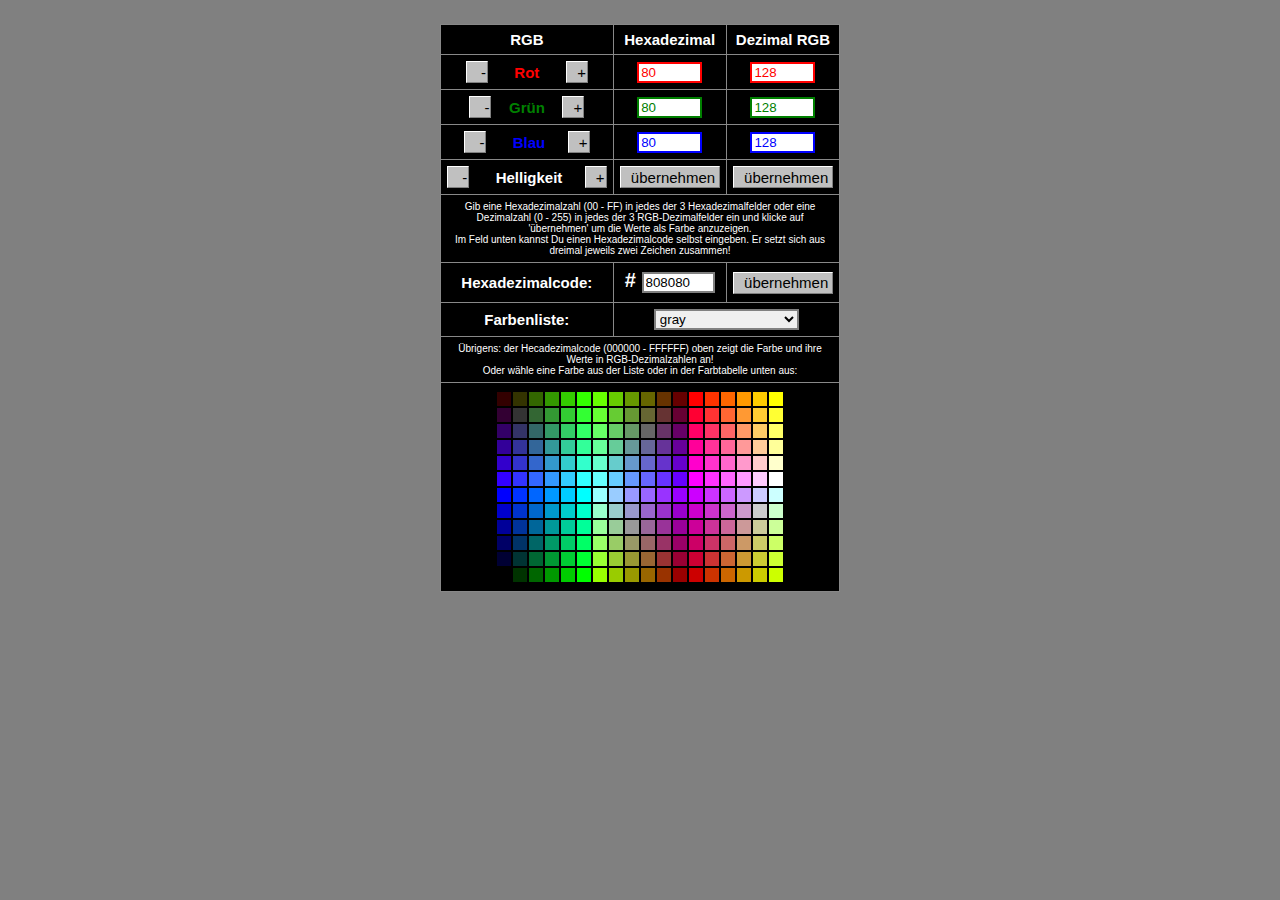
<file: src/BlocklyDuino-v2/tools/RGB/RGB_de.html>
<html>
<head>
<meta http-equiv="Content-Type" content="text/html; charset=iso-8859-1">
<meta name="description" content="Outil pour convertir en ligne des codes de couleurs exprim�s en RGB (RVB, d�cimal) en code HEX (hexad�cimal ou HEXA) et le contraire. Code de toutes les couleurs html.">
<meta name="keywords" content="couleur,couleurs,color,colors,convertisseur,convertor,calculatrice,hex,hexa,rgb,rvb,decimal">
<meta name="author" content="Nicholas Donaldson, Joseph Thonnard">
   <title>Convertisseur de couleurs en HEX et RGB et visualisation</title>    
   <link rel="stylesheet" href="scroll.css" type="text/css">
   <link rel="stylesheet" href="menunormal.css" type="text/css">
</head>

<body onload="showHex('808080')" style="font-family:Arial,Verdana,Helvetica,Sans-serif;
	font-size: 14px;
	line-height: 14px;
	color: #FFFFFF;margin:10px;">
	<table cellpadding="0" cellspacing="0" class="centrage">
<tr>
<td>
<div align="center">
   <table border="0" cellpadding="12">
      <tr>
         <td align="center">
            <form name="converter">
               <table border="0" cellpadding="0" cellspacing="0" width="400">
                  <tr>
                     <td bgcolor="#888888">
               <table border="0" cellpadding="6" cellspacing="1" width="400">
                  <tr>
                     <td bgcolor="#000000" align="center" width="33%"><font style="font-family:Verdana,Helvetica,Sans-serif;font-size:15px;">
                        <b>RGB</b></font></td>
                     <td bgcolor="#000000" align="center" width="33%"><font style="font-family:Verdana,Helvetica,Sans-serif;font-size:15px;">
                        <b>Hexadezimal</b></font></td>
                     <td bgcolor="#000000" align="center" width="33%"><font style="font-family:Verdana,Helvetica,Sans-serif;font-size:15px;">
                        <b>Dezimal RGB</b></font></td>
                  </tr>
                  <tr>
                     <td bgcolor="#000000" align="center" valign="top" nowrap><b>
                        <input type="button" onClick="reduceVal('R')" value="  -  " style="width:22px;height:22px;border:1px solid;border-color:white gray gray white; background-color:silver;font-size:15px;cursor:pointer;">
                        &nbsp;&nbsp;&nbsp;&nbsp; <font style="font-family:Verdana,Helvetica,Sans-serif;font-size:15px;color:red;">Rot</font> 
                        &nbsp;&nbsp;&nbsp;&nbsp;
                        <input type="button" onClick="increaseVal('R')" value=" + " style="width:22px;height:22px;border:1px solid;border-color:white gray gray white; background-color:silver;font-size:15px;cursor:pointer;">
                        </b></td>
                     <td bgcolor="#000000" align="center">
                        <input type="text" name="hexR" size="5" maxlength="2" style="border:2px solid red;color:red;">
                     </td>
                     <td bgcolor="#000000" align="center">
                        <input type="text" name="decR" size="5" maxlength="3" style="border:2px solid red;color:red;">
                     </td>
                  </tr>
                  <tr>
                     <td bgcolor="#000000" align="center" valign="top" nowrap><b>
                        <input type="button" onClick="reduceVal('G')" value="  -  " style="width:22px;height:22px;border:1px solid;border-color:white gray gray white; background-color:silver;font-size:15px;cursor:pointer;">
                        &nbsp;&nbsp; <font style="font-family:Verdana,Helvetica,Sans-serif;font-size:15px;color:green;">Gr�n </font> 
                        &nbsp;&nbsp;
                        <input type="button" onClick="increaseVal('G')" value=" + " style="width:22px;height:22px;border:1px solid;border-color:white gray gray white; background-color:silver;font-size:15px;cursor:pointer;">
                        </b></td>
                     <td bgcolor="#000000" align="center">
                        <input type="text" name="hexG" size="5" maxlength="2" style="border:2px solid green;color:green;">
                     </td>
                     <td bgcolor="#000000" align="center">
                        <input type="text" name="decG" size="5" maxlength="3" style="border:2px solid green;color:green;">
                     </td>
                  </tr>
                  <tr>
                     <td bgcolor="#000000" align="center" valign="top" nowrap><b>
                        <input type="button" onClick="reduceVal('B')" value="  -  " style="width:22px;height:22px;border:1px solid;border-color:white gray gray white; background-color:silver;font-size:15px;cursor:pointer;">
                        &nbsp;&nbsp;&nbsp;&nbsp; <font style="font-family:Verdana,Helvetica,Sans-serif;font-size:15px;color:blue;">Blau</font> 
                        &nbsp;&nbsp;&nbsp;
                        <input type="button" onClick="increaseVal('B')" value=" + " style="width:22px;height:22px;border:1px solid;border-color:white gray gray white; background-color:silver;font-size:15px;cursor:pointer;">
                        </b></td>
                     <td bgcolor="#000000" align="center">
                        <input type="text" name="hexB" size="5" maxlength="2" style="border:2px solid blue;color:blue;">
                     </td>
                     <td bgcolor="#000000" align="center">
                        <input type="text" name="decB" size="5" maxlength="3" style="border:2px solid blue;color:blue;">
                     </td>
                  </tr>
                  <tr>
                     <td bgcolor="#000000" align="center" valign="top" nowrap><b>
                        <input type="button" onClick="reduceVal('R');reduceVal('G');reduceVal('B');" value="  -  " style="width:22px;height:22px;border:1px solid;border-color:white gray gray white; background-color:silver;font-size:15px;cursor:pointer;">
                        &nbsp;&nbsp;&nbsp;&nbsp; <font style="font-family:Verdana,Helvetica,Sans-serif;font-size:15px;color:white;">Helligkeit</font> 
                        &nbsp;&nbsp;&nbsp;
                        <input type="button" onClick="increaseVal('R');increaseVal('G');increaseVal('B');" value=" + " style="width:22px;height:22px;border:1px solid;border-color:white gray gray white; background-color:silver;font-size:15px;cursor:pointer;">
                        </b></td>
                     <td bgcolor="#000000" align="center">
                        <input type="button" value=" �bernehmen  " onclick="convert2Dec(document.converter.hexR.value,document.converter.hexG.value,document.converter.hexB.value,'')" style="width:100px;height:22px;border:1px solid;border-color:white gray gray white; background-color:silver;font-size:15px;cursor:pointer;">
                     </td>
                     <td bgcolor="#000000" align="center">
                        <input type="button" value=" �bernehmen  " onclick="convert2Hex(document.converter.decR.value,document.converter.decG.value,document.converter.decB.value,'')" style="width:100px;height:22px;border:1px solid;border-color:white gray gray white; background-color:silver;font-size:15px;cursor:pointer;">
                     </td>
                  </tr>
                  <tr>
                     <td bgcolor="#000000" align="center" colspan="3"><font style="font-family:Verdana,Helvetica,Sans-serif;font-size:10px;color:white;">Gib eine Hexadezimalzahl (00 - FF) in jedes der 3 Hexadezimalfelder oder eine Dezimalzahl (0 - 255) in jedes der 3 RGB-Dezimalfelder ein und klicke auf '�bernehmen' um die Werte als Farbe anzuzeigen. <br> Im Feld unten kannst Du einen Hexadezimalcode selbst eingeben. Er setzt sich aus dreimal jeweils zwei Zeichen zusammen!</font></td>
                  </tr>
                  <tr>
                     <td bgcolor="#000000" align="center"><font style="font-family:Verdana,Helvetica,Sans-serif;font-size:15px;color:white;"><b>
                     Hexadezimalcode:</b></font></td>
                     <td bgcolor="#000000" align="center"><font style="font-family:Verdana,Helvetica,Sans-serif;font-size:20px;color:white;"><b># </b></font>
                        <input type="text" name="hexString" size="6" maxlength="6" style="border:2px solid gray;margin-bottom:3px;">
                     </td>
                     <td bgcolor="#000000" align="center">
                        <input type="button" value=" �bernehmen  " onclick="showHex(document.converter.hexString.value)" style="width:100px;height:22px;border:1px solid;border-color:white gray gray white; background-color:silver;font-size:15px;cursor:pointer;">
                     </td>
                  </tr>
                  <tr>
                     <td bgcolor="#000000" align="center"><font style="font-family:Verdana,Helvetica,Sans-serif;font-size:15px;color:white;"><b>
                     Farbenliste:</b></font></td>
                     <td bgcolor="#000000" align="center" colspan="2">
                     <select name="names" onChange="showHex(this.value)" style="border:2px solid gray;font-family:Verdana,Helvetica,Sans-serif;">
                     <option value="000000"></option>
                     <option value="F0F8FF" style="background-color:aliceblue;">aliceblue</option>
                     <option value="FAEBD7" style="background-color:antiquewhite;">antiquewhite</option>
                     <option value="00FFFF" style="background-color:aqua;">aqua</option>
                     <option value="7FFFD4" style="background-color:aquamarine;">aquamarine</option>
                     <option value="F0FFFF" style="background-color:azure;">azure</option>
                     <option value="F5F5DC" style="background-color:beige;">beige</option>
                     <option value="FFE4C4" style="background-color:bisque;">bisque</option>
                     <option value="000000" style="background-color:black; color:white;">black</option>
                     <option value="FFEBCD" style="background-color:blanchedalmond;">blanchedalmond</option>
                     <option value="0000FF" style="background-color:blue; color:white;">blue</option>
                     <option value="8A2BE2" style="background-color:blueviolet; color:white;">blueviolet</option>
                     <option value="A52A2A" style="background-color:brown; color:white;">brown</option>
                     <option value="DEB887" style="background-color:burlywood;">burlywood</option>
                     <option value="5F9EA0" style="background-color:cadetblue;">cadetblue</option>
                     <option value="7FFF00" style="background-color:chartreuse;">chartreuse</option>
                     <option value="D2691E" style="background-color:chocolate; color:white;">chocolate</option>
                     <option value="FF7F50" style="background-color:coral;">coral</option>
                     <option value="6495ED" style="background-color:cornflowerblue;">cornflowerblue</option>
                     <option value="FFF8DC" style="background-color:cornsilk;">cornsilk</option>
                     <option value="DC143C" style="background-color:crimson; color:white;">crimson</option>
                     <option value="00008B" style="background-color:darkblue; color:white;">darkblue</option>
                     <option value="008B8B" style="background-color:darkcyan; color:white;">darkcyan</option>
                     <option value="B8860B" style="background-color:darkgoldenrod; color:white;">darkgoldenrod</option>
                     <option value="404040" style="background-color:#404040; color:white;">darkgray</option>
                     <option value="006400" style="background-color:darkgreen; color:white;">darkgreen</option>
                     <option value="BDB76B" style="background-color:darkkhaki;">darkkhaki</option>
                     <option value="8B008B" style="background-color:darkmagenta; color:white;">darkmagenta</option>
                     <option value="556B2F" style="background-color:darkolivegreen; color:white;">darkolivegreen</option>
                     <option value="FF8C00" style="background-color:darkorange; color:white;">darkorange</option>
                     <option value="9932CC" style="background-color:darkorchid; color:white;">darkorchid</option>
                     <option value="8B0000" style="background-color:darkred; color:white;">darkred</option>
                     <option value="E9967A" style="background-color:darksalmon;">darksalmon</option>
                     <option value="8FBC8F" style="background-color:darkseagreen;">darkseagreen</option>
                     <option value="483D8B" style="background-color:darkslateblue; color:white;">darkslateblue</option>
                     <option value="2F4F4F" style="background-color:darkslategray; color:white;">darkslategray</option>
                     <option value="00CED1" style="background-color:darkturquoise;">darkturquoise</option>
                     <option value="9400D3" style="background-color:darkviolet; color:white;">darkviolet</option>
                     <option value="FF1493" style="background-color:deeppink; color:white;">deeppink</option>
                     <option value="00BFFF" style="background-color:deepskyblue;">deepskyblue</option>
                     <option value="696969" style="background-color:dimgray; color:white;">dimgray</option>
                     <option value="1E90FF" style="background-color:dodgerblue; color:white;">dodgerblue</option>
                     <option value="B22222" style="background-color:firebrick; color:white;">firebrick</option>
                     <option value="FFFAF0" style="background-color:floralwhite;">floralwhite</option>
                     <option value="228B22" style="background-color:forestgreen; color:white;">forestgreen</option>
                     <option value="FF00FF" style="background-color:fuchsia; color:white;">fuchsia</option>
                     <option value="DCDCDC" style="background-color:gainsboro;">gainsboro</option>
                     <option value="F8F8FF" style="background-color:ghostwhite;">ghostwhite</option>
                     <option value="FFD700" style="background-color:gold;">gold</option>
                     <option value="DAA520" style="background-color:goldenrod;">goldenrod</option>
                     <option value="808080" selected="selected" style="background-color:gray;">gray</option>
                     <option value="008000" style="background-color:green; color:white;">green</option>
                     <option value="ADFF2F" style="background-color:greenyellow;">greenyellow</option>
                     <option value="F0FFF0" style="background-color:honeydrew;">honeydew</option>
                     <option value="FF69B4" style="background-color:hotpink; color:white;">hotpink</option>
                     <option value="CD5C5C" style="background-color:indianred; color:white;">indianred</option>
                     <option value="4B0082" style="background-color:indigo; color:white;">indigo</option>
                     <option value="FFFFF0" style="background-color:ivory;">ivory</option>
                     <option value="F0E68C" style="background-color:khaki;">khaki</option>
                     <option value="E6E6FA" style="background-color:lavender;">lavender</option>
                     <option value="FFF0FF" style="background-color:lavenderblush;">lavenderblush</option>
                     <option value="7CFC00" style="background-color:lawngreen;">lawngreen</option>
                     <option value="FFFACD" style="background-color:lemonchiffon;">lemonchiffon</option>
                     <option value="ADD8E6" style="background-color:lightblue;">lightblue</option>
                     <option value="F08080" style="background-color:lightcoral;">lightcoral</option>
                     <option value="E0FFFF" style="background-color:lightcyan;">lightcyan</option>
					 <option value="FAFAD2" style="background-color:lightgoldenrodyellow;">lightgoldenrodyellow</option>
                     <option value="90EE90" style="background-color:lightgreen;">lightgreen</option>
                     <option value="D3D3D3" style="background-color:lightgrey;">lightgrey</option>
                     <option value="FFB6C1" style="background-color:lightpink;">lightpink</option>
                     <option value="FFA07A" style="background-color:lightsalmon;">lightsalmon</option>
                     <option value="20B2AA" style="background-color:lightseagreen;">lightseagreen</option>
                     <option value="87CEFA" style="background-color:lightskyblue;">lightskyblue</option>
                     <option value="778899" style="background-color:lightslategray;">lightslategray</option>
                     <option value="B0C4DE" style="background-color:lightsteelblue;">lightsteelblue</option>
                     <option value="FFFFE0" style="background-color:lightyellow;">lightyellow</option>
                     <option value="00FF00" style="background-color:lime;">lime</option>
                     <option value="32CD32" style="background-color:limegreen;">limegreen</option>
                     <option value="FAF0E6" style="background-color:linen;">linen</option>
					 <option value="FF00FF" style="background-color:magenta; color:white;">magenta</option>
                     <option value="800000" style="background-color:maroon; color:white;">maroon</option>
                     <option value="66CDAA" style="background-color:mediumaquamarine;">mediumaquamarine</option>
                     <option value="3CB371" style="background-color:mediumseagreen;">mediumseagreen</option>
                     <option value="7B68EE" style="background-color:mediumslateblue; color:white;">mediumslateblue</option>
                     <option value="00FA9A" style="background-color:mediumspringgreen;">mediumspringgreen</option>
                     <option value="48D1CC" style="background-color:mediumturquoise;">mediumturquoise</option>
                     <option value="C71585" style="background-color:mediumvioletred; color:white;">mediumvioletred</option>
                     <option value="0000CD" style="background-color:mediumblue; color:white;">mediumblue</option>
                     <option value="BA55D3" style="background-color:mediumorchid; color:white;">mediumorchid</option>
                     <option value="9370DB" style="background-color:mediumpurple; color:white;">mediumpurple</option>
                     <option value="191970" style="background-color:midnightblue; color:white;">midnightblue</option>
                     <option value="F5FFFA" style="background-color:mintcream;">mintcream</option>
                     <option value="FFE4E1" style="background-color:mistyrose;">mistyrose</option>
                     <option value="FFE4B5" style="background-color:moccasin;">moccasin</option>
                     <option value="FFDEAD" style="background-color:navajowhite;">navajowhite</option>
                     <option value="000080" style="background-color:navy; color:white;">navy</option>
                     <option value="FDF5E6" style="background-color:oldlace;">oldlace</option>
                     <option value="808000" style="background-color:olive; color:white;">olive</option>
                     <option value="6B8E23" style="background-color:olivedrab; color:white;">olivedrab</option>
                     <option value="FFA500" style="background-color:orange;">orange</option>
                     <option value="FF4500" style="background-color:orangered; color:white;">orangered</option>
                     <option value="DA70D6" style="background-color:orchid; color:white;">orchid</option>
                     <option value="EEE8AA" style="background-color:palegoldenrod;">palegoldenrod</option>
                     <option value="98FB98" style="background-color:palegreen;">palegreen</option>
                     <option value="AFEEEE" style="background-color:paleturquoise;">paleturquoise</option>
                     <option value="DB7093" style="background-color:palevioletred;">palevioletred</option>
                     <option value="FFEFD5" style="background-color:papayawhip;">papayawhip</option>
                     <option value="FFDAB9" style="background-color:peachpuff;">peachpuff</option>
                     <option value="CD853F" style="background-color:peru;">peru</option>
                     <option value="FFC0CB" style="background-color:pink;">pink</option>
                     <option value="DDA0DD" style="background-color:plum;">plum</option>
                     <option value="B0E0E6" style="background-color:powderblue;">powderblue</option>
                     <option value="800080" style="background-color:purple; color:white;">purple</option>
                     <option value="FF0000" style="background-color:red; color:white;">red</option>
                     <option value="BC8F8F" style="background-color:rosybrown;">rosybrown</option>
                     <option value="4169E1" style="background-color:royalblue; color:white;">royalblue</option>
                     <option value="8B4513" style="background-color:saddlebrown; color:white;">saddlebrown</option>
                     <option value="FA8072" style="background-color:salmon;">salmon</option>
                     <option value="F4A460" style="background-color:sandybrown;">sandybrown</option>
                     <option value="2E8B57" style="background-color:seagreen; color:white;">seagreen</option>
                     <option value="FFF5EE" style="background-color:seashell;">seashell</option>
                     <option value="A0522D" style="background-color:sienna; color:white;">sienna</option>
                     <option value="C0C0C0" style="background-color:silver;">silver</option>
                     <option value="87CEEB" style="background-color:skyblue;">skyblue</option>
                     <option value="6A5ACD" style="background-color:slateblue; color:white;">slateblue</option>
                     <option value="708090" style="background-color:slategray; color:white;">slategray</option>
                     <option value="FFFAFA" style="background-color:snow;">snow</option>
                     <option value="00FF7F" style="background-color:springgreen;">springgreen</option>
                     <option value="4682B4" style="background-color:steelblue;">steelblue</option>
                     <option value="D2B48C" style="background-color:tan;">tan</option>
                     <option value="008080" style="background-color:teal; color:white;">teal</option>
					 <option value="D8BFD8" style="background-color:thistle;">thistle</option>
                     <option value="FF6347" style="background-color:tomato;;">tomato</option>
                     <option value="40E0D0" style="background-color:turquoise;">turquoise</option>
                     <option value="EE82EE" style="background-color:violet;">violet</option>
                     <option value="F5DEB3" style="background-color:wheat;">wheat</option>
                     <option value="FFFFFF" style="background-color:white;">white</option>
                     <option value="F5F5F5" style="background-color:whitesmoke;">whitesmoke</option>
                     <option value="FFFF00" style="background-color:yellow;">yellow</option>
                     <option value="9ACD32" style="background-color:yellowgreen;">yellowgreen</option>
                     </select>
                     </td>
                  </tr>
                  <tr>
                     <td bgcolor="#000000" align="center" colspan="3"><font style="font-family:Verdana,Helvetica,Sans-serif;font-size:10px;color:white;">�brigens: der Hecadezimalcode (000000 - FFFFFF) oben zeigt die Farbe und ihre Werte in RGB-Dezimalzahlen an! <br>Oder w�hle eine Farbe aus der Liste oder in der Farbtabelle unten aus:</font></td>
                  </tr>
                  <tr>
                     <td bgcolor="#000000" colspan="3" align="center">
                     <a href="colorgrid.html"><img src="colorgrid.gif" width="292" height="196" border="0" alt="" usemap="#map_colorgrid" ismap></a>
                     </td>
                  </tr>
               </table>
               </td>
            </tr>
         </table>
       </form>
   </td></tr>
</table>
</div>

<map name="map_colorgrid">
   <!--- Row 1 --->
   <area coords="2,2,18,18" href="javascript:showHex('330000')">
   <area coords="18,2,34,18" href="javascript:showHex('333300')">
   <area coords="34,2,50,18" href="javascript:showHex('336600')">
   <area coords="50,2,66,18" href="javascript:showHex('339900')">
   <area coords="66,2,82,18" href="javascript:showHex('33CC00')">
   <area coords="82,2,98,18" href="javascript:showHex('33FF00')">
   <area coords="98,2,114,18" href="javascript:showHex('66FF00')">
   <area coords="114,2,130,18" href="javascript:showHex('66CC00')">
   <area coords="130,2,146,18" href="javascript:showHex('669900')">
   <area coords="146,2,162,18" href="javascript:showHex('666600')">
   <area coords="162,2,178,18" href="javascript:showHex('663300')">
   <area coords="178,2,194,18" href="javascript:showHex('660000')">
   <area coords="194,2,210,18" href="javascript:showHex('FF0000')">
   <area coords="210,2,226,18" href="javascript:showHex('FF3300')">
   <area coords="226,2,242,18" href="javascript:showHex('FF6600')">
   <area coords="242,2,258,18" href="javascript:showHex('FF9900')">
   <area coords="258,2,274,18" href="javascript:showHex('FFCC00')">
   <area coords="274,2,290,18" href="javascript:showHex('FFFF00')">
   <!--- Row 2 --->
   <area coords="2,18,18,34" href="javascript:showHex('330033')">
   <area coords="18,18,34,34" href="javascript:showHex('333333')">
   <area coords="34,18,50,34" href="javascript:showHex('336633')">
   <area coords="50,18,66,34" href="javascript:showHex('339933')">
   <area coords="66,18,82,34" href="javascript:showHex('33CC33')">
   <area coords="82,18,98,34" href="javascript:showHex('33FF33')">
   <area coords="98,18,114,34" href="javascript:showHex('66FF33')">
   <area coords="114,18,130,34" href="javascript:showHex('66CC33')">
   <area coords="130,18,146,34" href="javascript:showHex('669933')">
   <area coords="146,18,162,34" href="javascript:showHex('666633')">
   <area coords="162,18,178,34" href="javascript:showHex('663333')">
   <area coords="178,18,194,34" href="javascript:showHex('660033')">
   <area coords="194,18,210,34" href="javascript:showHex('FF0033')">
   <area coords="210,18,226,34" href="javascript:showHex('FF3333')">
   <area coords="226,18,242,34" href="javascript:showHex('FF6633')">
   <area coords="242,18,258,34" href="javascript:showHex('FF9933')">
   <area coords="258,18,274,34" href="javascript:showHex('FFCC33')">
   <area coords="274,18,290,34" href="javascript:showHex('FFFF33')">
   <!--- Row 3 --->
   <area coords="2,34,18,50" href="javascript:showHex('330066')">
   <area coords="18,34,34,50" href="javascript:showHex('333366')">
   <area coords="34,34,50,50" href="javascript:showHex('336666')">
   <area coords="50,34,66,50" href="javascript:showHex('339966')">
   <area coords="66,34,82,50" href="javascript:showHex('33CC66')">
   <area coords="82,34,98,50" href="javascript:showHex('33FF66')">
   <area coords="98,34,114,50" href="javascript:showHex('66FF66')">
   <area coords="114,34,130,50" href="javascript:showHex('66CC66')">
   <area coords="130,34,146,50" href="javascript:showHex('669966')">
   <area coords="146,34,162,50" href="javascript:showHex('666666')">
   <area coords="162,34,178,50" href="javascript:showHex('663366')">
   <area coords="178,34,194,50" href="javascript:showHex('660066')">
   <area coords="194,34,210,50" href="javascript:showHex('FF0066')">
   <area coords="210,34,226,50" href="javascript:showHex('FF3366')">
   <area coords="226,34,242,50" href="javascript:showHex('FF6666')">
   <area coords="242,34,258,50" href="javascript:showHex('FF9966')">
   <area coords="258,34,274,50" href="javascript:showHex('FFCC66')">
   <area coords="274,34,290,50" href="javascript:showHex('FFFF66')">
   <!--- Row 4 --->
   <area coords="2,50,18,66" href="javascript:showHex('330099')">
   <area coords="18,50,34,66" href="javascript:showHex('333399')">
   <area coords="34,50,50,66" href="javascript:showHex('336699')">
   <area coords="50,50,66,66" href="javascript:showHex('339999')">
   <area coords="66,50,82,66" href="javascript:showHex('33CC99')">
   <area coords="82,50,98,66" href="javascript:showHex('33FF99')">
   <area coords="98,50,114,66" href="javascript:showHex('66FF99')">
   <area coords="114,50,130,66" href="javascript:showHex('66CC99')">
   <area coords="130,50,146,66" href="javascript:showHex('669999')">
   <area coords="146,50,162,66" href="javascript:showHex('666699')">
   <area coords="162,50,178,66" href="javascript:showHex('663399')">
   <area coords="178,50,194,66" href="javascript:showHex('660099')">
   <area coords="194,50,210,66" href="javascript:showHex('FF0099')">
   <area coords="210,50,226,66" href="javascript:showHex('FF3399')">
   <area coords="226,50,242,66" href="javascript:showHex('FF6699')">
   <area coords="242,50,258,66" href="javascript:showHex('FF9999')">
   <area coords="258,50,274,66" href="javascript:showHex('FFCC99')">
   <area coords="274,50,290,66" href="javascript:showHex('FFFF99')">
   <!--- Row 5 --->
   <area coords="2,66,18,82" href="javascript:showHex('3300CC')">
   <area coords="18,66,34,82" href="javascript:showHex('3333CC')">
   <area coords="34,66,50,82" href="javascript:showHex('3366CC')">
   <area coords="50,66,66,82" href="javascript:showHex('3399CC')">
   <area coords="66,66,82,82" href="javascript:showHex('33CCCC')">
   <area coords="82,66,98,82" href="javascript:showHex('33FFCC')">
   <area coords="98,66,114,82" href="javascript:showHex('66FFCC')">
   <area coords="114,66,130,82" href="javascript:showHex('66CCCC')">
   <area coords="130,66,146,82" href="javascript:showHex('6699CC')">
   <area coords="146,66,162,82" href="javascript:showHex('6666CC')">
   <area coords="162,66,178,82" href="javascript:showHex('6633CC')">
   <area coords="178,66,194,82" href="javascript:showHex('6600CC')">
   <area coords="194,66,210,82" href="javascript:showHex('FF00CC')">
   <area coords="210,66,226,82" href="javascript:showHex('FF33CC')">
   <area coords="226,66,242,82" href="javascript:showHex('FF66CC')">
   <area coords="242,66,258,82" href="javascript:showHex('FF99CC')">
   <area coords="258,66,274,82" href="javascript:showHex('FFCCCC')">
   <area coords="274,66,290,82" href="javascript:showHex('FFFFCC')">
   <!--- Row 6 --->
   <area coords="2,82,18,98" href="javascript:showHex('3300FF')">
   <area coords="18,82,34,98" href="javascript:showHex('3333FF')">
   <area coords="34,82,50,98" href="javascript:showHex('3366FF')">
   <area coords="50,82,66,98" href="javascript:showHex('3399FF')">
   <area coords="66,82,82,98" href="javascript:showHex('33CCFF')">
   <area coords="82,82,98,98" href="javascript:showHex('33FFFF')">
   <area coords="98,82,114,98" href="javascript:showHex('66FFFF')">
   <area coords="114,82,130,98" href="javascript:showHex('66CCFF')">
   <area coords="130,82,146,98" href="javascript:showHex('6699FF')">
   <area coords="146,82,162,98" href="javascript:showHex('6666FF')">
   <area coords="162,82,178,98" href="javascript:showHex('6633FF')">
   <area coords="178,82,194,98" href="javascript:showHex('6600FF')">
   <area coords="194,82,210,98" href="javascript:showHex('FF00FF')">
   <area coords="210,82,226,98" href="javascript:showHex('FF33FF')">
   <area coords="226,82,242,98" href="javascript:showHex('FF66FF')">
   <area coords="242,82,258,98" href="javascript:showHex('FF99FF')">
   <area coords="258,82,274,98" href="javascript:showHex('FFCCFF')">
   <area coords="274,82,290,98" href="javascript:showHex('FFFFFF')">
   <!--- Row 7 --->
   <area coords="2,98,18,114" href="javascript:showHex('0000FF')">
   <area coords="18,98,34,114" href="javascript:showHex('0033FF')">
   <area coords="34,98,50,114" href="javascript:showHex('0066FF')">
   <area coords="50,98,66,114" href="javascript:showHex('0099FF')">
   <area coords="66,98,82,114" href="javascript:showHex('00CCFF')">
   <area coords="82,98,98,114" href="javascript:showHex('00FFFF')">
   <area coords="98,98,114,114" href="javascript:showHex('99FFFF')">
   <area coords="114,98,130,114" href="javascript:showHex('99CCFF')">
   <area coords="130,98,146,114" href="javascript:showHex('9999FF')">
   <area coords="146,98,162,114" href="javascript:showHex('9966FF')">
   <area coords="162,98,178,114" href="javascript:showHex('9933FF')">
   <area coords="178,98,194,114" href="javascript:showHex('9900FF')">
   <area coords="194,98,210,114" href="javascript:showHex('CC00FF')">
   <area coords="210,98,226,114" href="javascript:showHex('CC33FF')">
   <area coords="226,98,242,114" href="javascript:showHex('CC66FF')">
   <area coords="242,98,258,114" href="javascript:showHex('CC99FF')">
   <area coords="258,98,274,114" href="javascript:showHex('CCCCFF')">
   <area coords="274,98,290,114" href="javascript:showHex('CCFFFF')">
   <!--- Row 8 --->
   <area coords="2,114,18,130" href="javascript:showHex('0000CC')">
   <area coords="18,114,34,130" href="javascript:showHex('0033CC')">
   <area coords="34,114,50,130" href="javascript:showHex('0066CC')">
   <area coords="50,114,66,130" href="javascript:showHex('0099CC')">
   <area coords="66,114,82,130" href="javascript:showHex('00CCCC')">
   <area coords="82,114,98,130" href="javascript:showHex('00FFCC')">
   <area coords="98,114,114,130" href="javascript:showHex('99FFCC')">
   <area coords="114,114,130,130" href="javascript:showHex('99CCCC')">
   <area coords="130,114,146,130" href="javascript:showHex('9999CC')">
   <area coords="146,114,162,130" href="javascript:showHex('9966CC')">
   <area coords="162,114,178,130" href="javascript:showHex('9933CC')">
   <area coords="178,114,194,130" href="javascript:showHex('9900CC')">
   <area coords="194,114,210,130" href="javascript:showHex('CC00CC')">
   <area coords="210,114,226,130" href="javascript:showHex('CC33CC')">
   <area coords="226,114,242,130" href="javascript:showHex('CC66CC')">
   <area coords="242,114,258,130" href="javascript:showHex('CC99CC')">
   <area coords="258,114,274,130" href="javascript:showHex('CCCCCC')">
   <area coords="274,114,290,130" href="javascript:showHex('CCFFCC')">
   <!--- Row 9 --->
   <area coords="2,130,18,146" href="javascript:showHex('000099')">
   <area coords="18,130,34,146" href="javascript:showHex('003399')">
   <area coords="34,130,50,146" href="javascript:showHex('006699')">
   <area coords="50,130,66,146" href="javascript:showHex('009999')">
   <area coords="66,130,82,146" href="javascript:showHex('00CC99')">
   <area coords="82,130,98,146" href="javascript:showHex('00FF99')">
   <area coords="98,130,114,146" href="javascript:showHex('99FF99')">
   <area coords="114,130,130,146" href="javascript:showHex('99CC99')">
   <area coords="130,130,146,146" href="javascript:showHex('999999')">
   <area coords="146,130,162,146" href="javascript:showHex('996699')">
   <area coords="162,130,178,146" href="javascript:showHex('993399')">
   <area coords="178,130,194,146" href="javascript:showHex('990099')">
   <area coords="194,130,210,146" href="javascript:showHex('CC0099')">
   <area coords="210,130,226,146" href="javascript:showHex('CC3399')">
   <area coords="226,130,242,146" href="javascript:showHex('CC6699')">
   <area coords="242,130,258,146" href="javascript:showHex('CC9999')">
   <area coords="258,130,274,146" href="javascript:showHex('CCCC99')">
   <area coords="274,130,290,146" href="javascript:showHex('CCFF99')">
   <!--- Row 10 --->
   <area coords="2,146,18,162" href="javascript:showHex('000066')">
   <area coords="18,146,34,162" href="javascript:showHex('003366')">
   <area coords="34,146,50,162" href="javascript:showHex('006666')">
   <area coords="50,146,66,162" href="javascript:showHex('009966')">
   <area coords="66,146,82,162" href="javascript:showHex('00CC66')">
   <area coords="82,146,98,162" href="javascript:showHex('00FF66')">
   <area coords="98,146,114,162" href="javascript:showHex('99FF66')">
   <area coords="114,146,130,162" href="javascript:showHex('99CC66')">
   <area coords="130,146,146,162" href="javascript:showHex('999966')">
   <area coords="146,146,162,162" href="javascript:showHex('996666')">
   <area coords="162,146,178,162" href="javascript:showHex('993366')">
   <area coords="178,146,194,162" href="javascript:showHex('990066')">
   <area coords="194,146,210,162" href="javascript:showHex('CC0066')">
   <area coords="210,146,226,162" href="javascript:showHex('CC3366')">
   <area coords="226,146,242,162" href="javascript:showHex('CC6666')">
   <area coords="242,146,258,162" href="javascript:showHex('CC9966')">
   <area coords="258,146,274,162" href="javascript:showHex('CCCC66')">
   <area coords="274,146,290,162" href="javascript:showHex('CCFF66')">
   <!--- Row 11 --->
   <area coords="2,162,18,178" href="javascript:showHex('000033')">
   <area coords="18,162,34,178" href="javascript:showHex('003333')">
   <area coords="34,162,50,178" href="javascript:showHex('006633')">
   <area coords="50,162,66,178" href="javascript:showHex('009933')">
   <area coords="66,162,82,178" href="javascript:showHex('00CC33')">
   <area coords="82,162,98,178" href="javascript:showHex('00FF33')">
   <area coords="98,162,114,178" href="javascript:showHex('99FF33')">
   <area coords="114,162,130,178" href="javascript:showHex('99CC33')">
   <area coords="130,162,146,178" href="javascript:showHex('999933')">
   <area coords="146,162,162,178" href="javascript:showHex('996633')">
   <area coords="162,162,178,178" href="javascript:showHex('993333')">
   <area coords="178,162,194,178" href="javascript:showHex('990033')">
   <area coords="194,162,210,178" href="javascript:showHex('CC0033')">
   <area coords="210,162,226,178" href="javascript:showHex('CC3333')">
   <area coords="226,162,242,178" href="javascript:showHex('CC6633')">
   <area coords="242,162,258,178" href="javascript:showHex('CC9933')">
   <area coords="258,162,274,178" href="javascript:showHex('CCCC33')">
   <area coords="274,162,290,178" href="javascript:showHex('CCFF33')">
   <!--- Row 12 --->
   <area coords="2,178,18,194" href="javascript:showHex('000000')">
   <area coords="18,178,34,194" href="javascript:showHex('003300')">
   <area coords="34,178,50,194" href="javascript:showHex('006600')">
   <area coords="50,178,66,194" href="javascript:showHex('009900')">
   <area coords="66,178,82,194" href="javascript:showHex('00CC00')">
   <area coords="82,178,98,194" href="javascript:showHex('00FF00')">
   <area coords="98,178,114,194" href="javascript:showHex('99FF00')">
   <area coords="114,178,130,194" href="javascript:showHex('99CC00')">
   <area coords="130,178,146,194" href="javascript:showHex('999900')">
   <area coords="146,178,162,194" href="javascript:showHex('996600')">
   <area coords="162,178,178,194" href="javascript:showHex('993300')">
   <area coords="178,178,194,194" href="javascript:showHex('990000')">
   <area coords="194,178,210,194" href="javascript:showHex('CC0000')">
   <area coords="210,178,226,194" href="javascript:showHex('CC3300')">
   <area coords="226,178,242,194" href="javascript:showHex('CC6600')">
   <area coords="242,178,258,194" href="javascript:showHex('CC9900')">
   <area coords="258,178,274,194" href="javascript:showHex('CCCC00')">
   <area coords="274,178,290,194" href="javascript:showHex('CCFF00')">
</map>


<script language="JavaScript" type="text/javascript">
<!--
function convert2Dec(numR,numG,numB,doneString) {      
   if ( (!numR || !numG || !numB ) && (!doneString) ) {
      alert("Entrez une valeur dans chaque case.");
      return false;
   }
   numR = numR.toUpperCase();
   numG = numG.toUpperCase();
   numB = numB.toUpperCase();
   decRval = hex2dec(numR)
   decGval = hex2dec(numG);
   decBval = hex2dec(numB);
   if ( (decRval == "BAD") || (decGval == "BAD") || (decBval == "BAD") ) {
      return false;
   }
   else {
      document.converter.decR.value = decRval;
      document.converter.decG.value = decGval;
      document.converter.decB.value = decBval;
      document.converter.hexR.value = numR;
      document.converter.hexG.value = numG;
      document.converter.hexB.value = numB;
      //document.converter.dec.value = parseInt(hexNum,16);
      hexStringOut =  "" + numR + numG + numB;
      hexStringOut.toUpperCase();
      document.bgColor = "#" + hexStringOut;
      document.converter.hexString.value = hexStringOut;  
   }
   convert2Hex(decRval,decGval,decBval,"DONE");
   //return true;
   if (document.converter.names.value != document.converter.hexString.value) {
      document.converter.names.selectedIndex = 0;
   }

}
function hex2dec(theHex) {
   if ( (theHex.charAt(0) > "F") || (theHex.charAt(1) > "F") ) {
      alert("Code hexad�cimal (00-FF) uniquement.");
      return "BAD";
   }
   var retDec  = parseInt(theHex,16);
   return retDec;
}
function fixHex(theDec) { 
   var hNum = new Array("0","1","2","3","4","5","6","7","8","9","A","B","C","D","E","F");
   var retHex = hNum[theDec];
   return retHex;
}
function dec2hex(theDec) {
   for (var k=0;k<theDec.length;k++) {
      var thisChar = theDec.charAt(k);
      if ( (thisChar < "0") || (thisChar > "9") ) {
         alert("Code d�cimal (0-255) uniquement.");
         return "BAD";
      }
   }
   var leftNum;
   var rightNum;
   var leftNumS;
   var rightNumS;
   var retNum;
   if (theDec > 255) {
      alert("Pas plus que 255.");
      return "BAD";
   }
   else {
      leftNum = Math.floor(theDec / 16);
      leftNumS = fixHex(leftNum);
      rightNum = theDec%16;
      rightNumS = fixHex(rightNum);
      retNum = leftNumS + rightNumS;
   }
   return retNum;
}
function convert2Hex(numR,numG,numB,doneString) {      
   if ( (!numR || !numG || !numB ) && (!doneString) ) {
      alert("Entrez une valeur dans chaque case.");
      return false;
   }
   hexRval = dec2hex(numR);
   hexGval = dec2hex(numG);
   hexBval = dec2hex(numB);
   if ( (hexRval == "BAD") || (hexGval == "BAD") || (hexBval == "BAD") ) {
      return false;
   }
   else {
      document.converter.hexR.value = dec2hex(numR);
      document.converter.hexG.value = dec2hex(numG);
      document.converter.hexB.value = dec2hex(numB);
      hexStringOut =  "" + hexRval + hexGval + hexBval;
      hexStringOut = hexStringOut.toUpperCase();
      document.bgColor = "#" + hexStringOut;
      document.converter.hexString.value = hexStringOut;  
   }
   //return true;
}
function showHex(hexStringIn) {
   if (hexStringIn.length != 6) {
      alert ('N\entrez qu\'une valeur hexad�cimale � 6 caract�res !');
      return false;
   }

   hexRval = "" + hexStringIn.charAt(0) + hexStringIn.charAt(1);
   hexGval = "" + hexStringIn.charAt(2) + hexStringIn.charAt(3);
   hexBval = "" + hexStringIn.charAt(4) + hexStringIn.charAt(5);
   
   convert2Dec(hexRval,hexGval,hexBval,"DONE");
   convert2Hex(decRval,decGval,decBval,"DONE");
   //document.converter.hexR.value = hexRval;
   //document.converter.hexG.value = hexGval;
   //document.converter.hexB.value = hexBval;
   //return true;
}
function reduceVal(theType) {
   decRval = document.converter.decR.value;
   decGval = document.converter.decG.value;
   decBval = document.converter.decB.value;
   eval ("newNum = dec" + theType + "val - 8");
   if (newNum < 0) {
      newNum = 0;
   }
   eval ("dec" + theType + "val = newNum");
   document.converter.decR.value = decRval;
   document.converter.decG.value = decGval;
   document.converter.decB.value = decBval;
   convert2Hex(decRval,decGval,decBval,"DONE");
   convert2Dec(hexRval,hexGval,hexBval,"DONE");
}
function increaseVal(theType) {
   decRval = document.converter.decR.value;
   decGval = document.converter.decG.value;
   decBval = document.converter.decB.value;
   eval ("newNum = dec" + theType + "val - -8");
   if (newNum > 255) {
      newNum = 255;
   }
   eval ("dec" + theType + "val = newNum");
   document.converter.decR.value = decRval;
   document.converter.decG.value = decGval;
   document.converter.decB.value = decBval;
   convert2Hex(decRval,decGval,decBval,"DONE");
   convert2Dec(hexRval,hexGval,hexBval,"DONE");
}
</script>
</body>
</html>
</file>
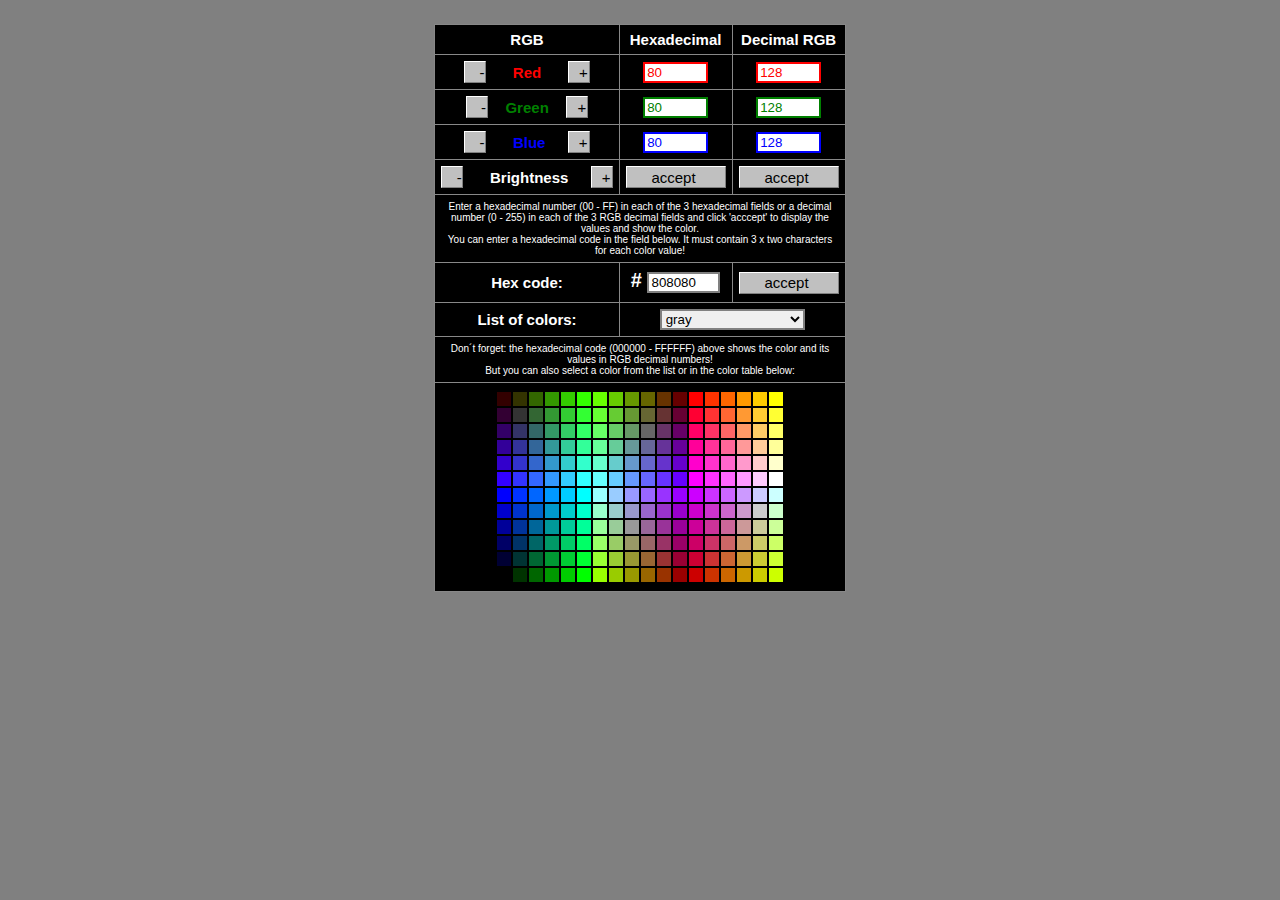
<file: src/BlocklyDuino-v2/tools/RGB/RGB_en.html>
<html>
<head>
<meta http-equiv="Content-Type" content="text/html; charset=iso-8859-1">
<meta name="description" content="Outil pour convertir en ligne des codes de couleurs exprim�s en RGB (RVB, d�cimal) en code HEX (hexad�cimal ou HEXA) et le contraire. Code de toutes les couleurs html.">
<meta name="keywords" content="couleur,couleurs,color,colors,convertisseur,convertor,calculatrice,hex,hexa,rgb,rvb,decimal">
<meta name="author" content="Nicholas Donaldson, Joseph Thonnard">
   <title>Convertisseur de couleurs en HEX et RGB et visualisation</title>    
   <link rel="stylesheet" href="scroll.css" type="text/css">
   <link rel="stylesheet" href="menunormal.css" type="text/css">
</head>

<body onload="showHex('808080')" style="font-family:Arial,Verdana,Helvetica,Sans-serif;
	font-size: 14px;
	line-height: 14px;
	color: #FFFFFF;margin:10px;">
	<table cellpadding="0" cellspacing="0" class="centrage">
<tr>
<td>
<div align="center">
   <table border="0" cellpadding="12">
      <tr>
         <td align="center">
            <form name="converter">
               <table border="0" cellpadding="0" cellspacing="0" width="400">
                  <tr>
                     <td bgcolor="#888888">
               <table border="0" cellpadding="6" cellspacing="1" width="400">
                  <tr>
                     <td bgcolor="#000000" align="center" width="33%"><font style="font-family:Verdana,Helvetica,Sans-serif;font-size:15px;">
                        <b>RGB</b></font></td>
                     <td bgcolor="#000000" align="center" width="33%"><font style="font-family:Verdana,Helvetica,Sans-serif;font-size:15px;">
                        <b>Hexadecimal</b></font></td>
                     <td bgcolor="#000000" align="center" width="33%"><font style="font-family:Verdana,Helvetica,Sans-serif;font-size:15px;">
                        <b>Decimal RGB</b></font></td>
                  </tr>
                  <tr>
                     <td bgcolor="#000000" align="center" valign="top" nowrap><b>
                        <input type="button" onClick="reduceVal('R')" value="  -  " style="width:22px;height:22px;border:1px solid;border-color:white gray gray white; background-color:silver;font-size:15px;cursor:pointer;">
                        &nbsp;&nbsp;&nbsp;&nbsp; <font style="font-family:Verdana,Helvetica,Sans-serif;font-size:15px;color:red;">Red</font> 
                        &nbsp;&nbsp;&nbsp;&nbsp;
                        <input type="button" onClick="increaseVal('R')" value=" + " style="width:22px;height:22px;border:1px solid;border-color:white gray gray white; background-color:silver;font-size:15px;cursor:pointer;">
                        </b></td>
                     <td bgcolor="#000000" align="center">
                        <input type="text" name="hexR" size="5" maxlength="2" style="border:2px solid red;color:red;">
                     </td>
                     <td bgcolor="#000000" align="center">
                        <input type="text" name="decR" size="5" maxlength="3" style="border:2px solid red;color:red;">
                     </td>
                  </tr>
                  <tr>
                     <td bgcolor="#000000" align="center" valign="top" nowrap><b>
                        <input type="button" onClick="reduceVal('G')" value="  -  " style="width:22px;height:22px;border:1px solid;border-color:white gray gray white; background-color:silver;font-size:15px;cursor:pointer;">
                        &nbsp;&nbsp; <font style="font-family:Verdana,Helvetica,Sans-serif;font-size:15px;color:green;">Green </font> 
                        &nbsp;&nbsp;
                        <input type="button" onClick="increaseVal('G')" value=" + " style="width:22px;height:22px;border:1px solid;border-color:white gray gray white; background-color:silver;font-size:15px;cursor:pointer;">
                        </b></td>
                     <td bgcolor="#000000" align="center">
                        <input type="text" name="hexG" size="5" maxlength="2" style="border:2px solid green;color:green;">
                     </td>
                     <td bgcolor="#000000" align="center">
                        <input type="text" name="decG" size="5" maxlength="3" style="border:2px solid green;color:green;">
                     </td>
                  </tr>
                  <tr>
                     <td bgcolor="#000000" align="center" valign="top" nowrap><b>
                        <input type="button" onClick="reduceVal('B')" value="  -  " style="width:22px;height:22px;border:1px solid;border-color:white gray gray white; background-color:silver;font-size:15px;cursor:pointer;">
                        &nbsp;&nbsp;&nbsp;&nbsp; <font style="font-family:Verdana,Helvetica,Sans-serif;font-size:15px;color:blue;">Blue</font> 
                        &nbsp;&nbsp;&nbsp;
                        <input type="button" onClick="increaseVal('B')" value=" + " style="width:22px;height:22px;border:1px solid;border-color:white gray gray white; background-color:silver;font-size:15px;cursor:pointer;">
                        </b></td>
                     <td bgcolor="#000000" align="center">
                        <input type="text" name="hexB" size="5" maxlength="2" style="border:2px solid blue;color:blue;">
                     </td>
                     <td bgcolor="#000000" align="center">
                        <input type="text" name="decB" size="5" maxlength="3" style="border:2px solid blue;color:blue;">
                     </td>
                  </tr>
                  <tr>
                     <td bgcolor="#000000" align="center" valign="top" nowrap><b>
                        <input type="button" onClick="reduceVal('R');reduceVal('G');reduceVal('B');" value="  -  " style="width:22px;height:22px;border:1px solid;border-color:white gray gray white; background-color:silver;font-size:15px;cursor:pointer;">
                        &nbsp;&nbsp;&nbsp;&nbsp; <font style="font-family:Verdana,Helvetica,Sans-serif;font-size:15px;color:white;">Brightness</font> 
                        &nbsp;&nbsp;&nbsp;
                        <input type="button" onClick="increaseVal('R');increaseVal('G');increaseVal('B');" value=" + " style="width:22px;height:22px;border:1px solid;border-color:white gray gray white; background-color:silver;font-size:15px;cursor:pointer;">
                        </b></td>
                     <td bgcolor="#000000" align="center">
                        <input type="button" value=" accept  " onclick="convert2Dec(document.converter.hexR.value,document.converter.hexG.value,document.converter.hexB.value,'')" style="width:100px;height:22px;border:1px solid;border-color:white gray gray white; background-color:silver;font-size:15px;cursor:pointer;">
                     </td>
                     <td bgcolor="#000000" align="center">
                        <input type="button" value=" accept  " onclick="convert2Hex(document.converter.decR.value,document.converter.decG.value,document.converter.decB.value,'')" style="width:100px;height:22px;border:1px solid;border-color:white gray gray white; background-color:silver;font-size:15px;cursor:pointer;">
                     </td>
                  </tr>
                  <tr>
                     <td bgcolor="#000000" align="center" colspan="3"><font style="font-family:Verdana,Helvetica,Sans-serif;font-size:10px;color:white;">Enter a hexadecimal number (00 - FF) in each of the 3 hexadecimal fields or a decimal number (0 - 255) in each of the 3 RGB decimal fields and click 'acccept' to display the values and show the color. <br> You can enter a hexadecimal code in the field below. It must contain 3 x two characters for each color value!</font></td>
                  </tr>
                  <tr>
                     <td bgcolor="#000000" align="center"><font style="font-family:Verdana,Helvetica,Sans-serif;font-size:15px;color:white;"><b>
                     Hex code:</b></font></td>
                     <td bgcolor="#000000" align="center"><font style="font-family:Verdana,Helvetica,Sans-serif;font-size:20px;color:white;"><b># </b></font>
                        <input type="text" name="hexString" size="6" maxlength="6" style="border:2px solid gray;margin-bottom:3px;">
                     </td>
                     <td bgcolor="#000000" align="center">
                        <input type="button" value=" accept  " onclick="showHex(document.converter.hexString.value)" style="width:100px;height:22px;border:1px solid;border-color:white gray gray white; background-color:silver;font-size:15px;cursor:pointer;">
                     </td>
                  </tr>
                  <tr>
                     <td bgcolor="#000000" align="center"><font style="font-family:Verdana,Helvetica,Sans-serif;font-size:15px;color:white;"><b>
                     List of colors:</b></font></td>
                     <td bgcolor="#000000" align="center" colspan="2">
                     <select name="names" onChange="showHex(this.value)" style="border:2px solid gray;font-family:Verdana,Helvetica,Sans-serif;">
                     <option value="000000"></option>
                     <option value="F0F8FF" style="background-color:aliceblue;">aliceblue</option>
                     <option value="FAEBD7" style="background-color:antiquewhite;">antiquewhite</option>
                     <option value="00FFFF" style="background-color:aqua;">aqua</option>
                     <option value="7FFFD4" style="background-color:aquamarine;">aquamarine</option>
                     <option value="F0FFFF" style="background-color:azure;">azure</option>
                     <option value="F5F5DC" style="background-color:beige;">beige</option>
                     <option value="FFE4C4" style="background-color:bisque;">bisque</option>
                     <option value="000000" style="background-color:black; color:white;">black</option>
                     <option value="FFEBCD" style="background-color:blanchedalmond;">blanchedalmond</option>
                     <option value="0000FF" style="background-color:blue; color:white;">blue</option>
                     <option value="8A2BE2" style="background-color:blueviolet; color:white;">blueviolet</option>
                     <option value="A52A2A" style="background-color:brown; color:white;">brown</option>
                     <option value="DEB887" style="background-color:burlywood;">burlywood</option>
                     <option value="5F9EA0" style="background-color:cadetblue;">cadetblue</option>
                     <option value="7FFF00" style="background-color:chartreuse;">chartreuse</option>
                     <option value="D2691E" style="background-color:chocolate; color:white;">chocolate</option>
                     <option value="FF7F50" style="background-color:coral;">coral</option>
                     <option value="6495ED" style="background-color:cornflowerblue;">cornflowerblue</option>
                     <option value="FFF8DC" style="background-color:cornsilk;">cornsilk</option>
                     <option value="DC143C" style="background-color:crimson; color:white;">crimson</option>
                     <option value="00008B" style="background-color:darkblue; color:white;">darkblue</option>
                     <option value="008B8B" style="background-color:darkcyan; color:white;">darkcyan</option>
                     <option value="B8860B" style="background-color:darkgoldenrod; color:white;">darkgoldenrod</option>
                     <option value="404040" style="background-color:#404040; color:white;">darkgray</option>
                     <option value="006400" style="background-color:darkgreen; color:white;">darkgreen</option>
                     <option value="BDB76B" style="background-color:darkkhaki;">darkkhaki</option>
                     <option value="8B008B" style="background-color:darkmagenta; color:white;">darkmagenta</option>
                     <option value="556B2F" style="background-color:darkolivegreen; color:white;">darkolivegreen</option>
                     <option value="FF8C00" style="background-color:darkorange; color:white;">darkorange</option>
                     <option value="9932CC" style="background-color:darkorchid; color:white;">darkorchid</option>
                     <option value="8B0000" style="background-color:darkred; color:white;">darkred</option>
                     <option value="E9967A" style="background-color:darksalmon;">darksalmon</option>
                     <option value="8FBC8F" style="background-color:darkseagreen;">darkseagreen</option>
                     <option value="483D8B" style="background-color:darkslateblue; color:white;">darkslateblue</option>
                     <option value="2F4F4F" style="background-color:darkslategray; color:white;">darkslategray</option>
                     <option value="00CED1" style="background-color:darkturquoise;">darkturquoise</option>
                     <option value="9400D3" style="background-color:darkviolet; color:white;">darkviolet</option>
                     <option value="FF1493" style="background-color:deeppink; color:white;">deeppink</option>
                     <option value="00BFFF" style="background-color:deepskyblue;">deepskyblue</option>
                     <option value="696969" style="background-color:dimgray; color:white;">dimgray</option>
                     <option value="1E90FF" style="background-color:dodgerblue; color:white;">dodgerblue</option>
                     <option value="B22222" style="background-color:firebrick; color:white;">firebrick</option>
                     <option value="FFFAF0" style="background-color:floralwhite;">floralwhite</option>
                     <option value="228B22" style="background-color:forestgreen; color:white;">forestgreen</option>
                     <option value="FF00FF" style="background-color:fuchsia; color:white;">fuchsia</option>
                     <option value="DCDCDC" style="background-color:gainsboro;">gainsboro</option>
                     <option value="F8F8FF" style="background-color:ghostwhite;">ghostwhite</option>
                     <option value="FFD700" style="background-color:gold;">gold</option>
                     <option value="DAA520" style="background-color:goldenrod;">goldenrod</option>
                     <option value="808080" selected="selected" style="background-color:gray;">gray</option>
                     <option value="008000" style="background-color:green; color:white;">green</option>
                     <option value="ADFF2F" style="background-color:greenyellow;">greenyellow</option>
                     <option value="F0FFF0" style="background-color:honeydrew;">honeydew</option>
                     <option value="FF69B4" style="background-color:hotpink; color:white;">hotpink</option>
                     <option value="CD5C5C" style="background-color:indianred; color:white;">indianred</option>
                     <option value="4B0082" style="background-color:indigo; color:white;">indigo</option>
                     <option value="FFFFF0" style="background-color:ivory;">ivory</option>
                     <option value="F0E68C" style="background-color:khaki;">khaki</option>
                     <option value="E6E6FA" style="background-color:lavender;">lavender</option>
                     <option value="FFF0FF" style="background-color:lavenderblush;">lavenderblush</option>
                     <option value="7CFC00" style="background-color:lawngreen;">lawngreen</option>
                     <option value="FFFACD" style="background-color:lemonchiffon;">lemonchiffon</option>
                     <option value="ADD8E6" style="background-color:lightblue;">lightblue</option>
                     <option value="F08080" style="background-color:lightcoral;">lightcoral</option>
                     <option value="E0FFFF" style="background-color:lightcyan;">lightcyan</option>
					 <option value="FAFAD2" style="background-color:lightgoldenrodyellow;">lightgoldenrodyellow</option>
                     <option value="90EE90" style="background-color:lightgreen;">lightgreen</option>
                     <option value="D3D3D3" style="background-color:lightgrey;">lightgrey</option>
                     <option value="FFB6C1" style="background-color:lightpink;">lightpink</option>
                     <option value="FFA07A" style="background-color:lightsalmon;">lightsalmon</option>
                     <option value="20B2AA" style="background-color:lightseagreen;">lightseagreen</option>
                     <option value="87CEFA" style="background-color:lightskyblue;">lightskyblue</option>
                     <option value="778899" style="background-color:lightslategray;">lightslategray</option>
                     <option value="B0C4DE" style="background-color:lightsteelblue;">lightsteelblue</option>
                     <option value="FFFFE0" style="background-color:lightyellow;">lightyellow</option>
                     <option value="00FF00" style="background-color:lime;">lime</option>
                     <option value="32CD32" style="background-color:limegreen;">limegreen</option>
                     <option value="FAF0E6" style="background-color:linen;">linen</option>
					 <option value="FF00FF" style="background-color:magenta; color:white;">magenta</option>
                     <option value="800000" style="background-color:maroon; color:white;">maroon</option>
                     <option value="66CDAA" style="background-color:mediumaquamarine;">mediumaquamarine</option>
                     <option value="3CB371" style="background-color:mediumseagreen;">mediumseagreen</option>
                     <option value="7B68EE" style="background-color:mediumslateblue; color:white;">mediumslateblue</option>
                     <option value="00FA9A" style="background-color:mediumspringgreen;">mediumspringgreen</option>
                     <option value="48D1CC" style="background-color:mediumturquoise;">mediumturquoise</option>
                     <option value="C71585" style="background-color:mediumvioletred; color:white;">mediumvioletred</option>
                     <option value="0000CD" style="background-color:mediumblue; color:white;">mediumblue</option>
                     <option value="BA55D3" style="background-color:mediumorchid; color:white;">mediumorchid</option>
                     <option value="9370DB" style="background-color:mediumpurple; color:white;">mediumpurple</option>
                     <option value="191970" style="background-color:midnightblue; color:white;">midnightblue</option>
                     <option value="F5FFFA" style="background-color:mintcream;">mintcream</option>
                     <option value="FFE4E1" style="background-color:mistyrose;">mistyrose</option>
                     <option value="FFE4B5" style="background-color:moccasin;">moccasin</option>
                     <option value="FFDEAD" style="background-color:navajowhite;">navajowhite</option>
                     <option value="000080" style="background-color:navy; color:white;">navy</option>
                     <option value="FDF5E6" style="background-color:oldlace;">oldlace</option>
                     <option value="808000" style="background-color:olive; color:white;">olive</option>
                     <option value="6B8E23" style="background-color:olivedrab; color:white;">olivedrab</option>
                     <option value="FFA500" style="background-color:orange;">orange</option>
                     <option value="FF4500" style="background-color:orangered; color:white;">orangered</option>
                     <option value="DA70D6" style="background-color:orchid; color:white;">orchid</option>
                     <option value="EEE8AA" style="background-color:palegoldenrod;">palegoldenrod</option>
                     <option value="98FB98" style="background-color:palegreen;">palegreen</option>
                     <option value="AFEEEE" style="background-color:paleturquoise;">paleturquoise</option>
                     <option value="DB7093" style="background-color:palevioletred;">palevioletred</option>
                     <option value="FFEFD5" style="background-color:papayawhip;">papayawhip</option>
                     <option value="FFDAB9" style="background-color:peachpuff;">peachpuff</option>
                     <option value="CD853F" style="background-color:peru;">peru</option>
                     <option value="FFC0CB" style="background-color:pink;">pink</option>
                     <option value="DDA0DD" style="background-color:plum;">plum</option>
                     <option value="B0E0E6" style="background-color:powderblue;">powderblue</option>
                     <option value="800080" style="background-color:purple; color:white;">purple</option>
                     <option value="FF0000" style="background-color:red; color:white;">red</option>
                     <option value="BC8F8F" style="background-color:rosybrown;">rosybrown</option>
                     <option value="4169E1" style="background-color:royalblue; color:white;">royalblue</option>
                     <option value="8B4513" style="background-color:saddlebrown; color:white;">saddlebrown</option>
                     <option value="FA8072" style="background-color:salmon;">salmon</option>
                     <option value="F4A460" style="background-color:sandybrown;">sandybrown</option>
                     <option value="2E8B57" style="background-color:seagreen; color:white;">seagreen</option>
                     <option value="FFF5EE" style="background-color:seashell;">seashell</option>
                     <option value="A0522D" style="background-color:sienna; color:white;">sienna</option>
                     <option value="C0C0C0" style="background-color:silver;">silver</option>
                     <option value="87CEEB" style="background-color:skyblue;">skyblue</option>
                     <option value="6A5ACD" style="background-color:slateblue; color:white;">slateblue</option>
                     <option value="708090" style="background-color:slategray; color:white;">slategray</option>
                     <option value="FFFAFA" style="background-color:snow;">snow</option>
                     <option value="00FF7F" style="background-color:springgreen;">springgreen</option>
                     <option value="4682B4" style="background-color:steelblue;">steelblue</option>
                     <option value="D2B48C" style="background-color:tan;">tan</option>
                     <option value="008080" style="background-color:teal; color:white;">teal</option>
					 <option value="D8BFD8" style="background-color:thistle;">thistle</option>
                     <option value="FF6347" style="background-color:tomato;;">tomato</option>
                     <option value="40E0D0" style="background-color:turquoise;">turquoise</option>
                     <option value="EE82EE" style="background-color:violet;">violet</option>
                     <option value="F5DEB3" style="background-color:wheat;">wheat</option>
                     <option value="FFFFFF" style="background-color:white;">white</option>
                     <option value="F5F5F5" style="background-color:whitesmoke;">whitesmoke</option>
                     <option value="FFFF00" style="background-color:yellow;">yellow</option>
                     <option value="9ACD32" style="background-color:yellowgreen;">yellowgreen</option>
                     </select>
                     </td>
                  </tr>
                  <tr>
                     <td bgcolor="#000000" align="center" colspan="3"><font style="font-family:Verdana,Helvetica,Sans-serif;font-size:10px;color:white;">Don�t forget: the hexadecimal code (000000 - FFFFFF) above shows the color and its values in RGB decimal numbers! <br>But you can also select a color from the list or in the color table below:</font></td>
                  </tr>
                  <tr>
                     <td bgcolor="#000000" colspan="3" align="center">
                     <a href="colorgrid.html"><img src="colorgrid.gif" width="292" height="196" border="0" alt="" usemap="#map_colorgrid" ismap></a>
                     </td>
                  </tr>
               </table>
               </td>
            </tr>
         </table>
       </form>
   </td></tr>
</table>
</div>

<map name="map_colorgrid">
   <!--- Row 1 --->
   <area coords="2,2,18,18" href="javascript:showHex('330000')">
   <area coords="18,2,34,18" href="javascript:showHex('333300')">
   <area coords="34,2,50,18" href="javascript:showHex('336600')">
   <area coords="50,2,66,18" href="javascript:showHex('339900')">
   <area coords="66,2,82,18" href="javascript:showHex('33CC00')">
   <area coords="82,2,98,18" href="javascript:showHex('33FF00')">
   <area coords="98,2,114,18" href="javascript:showHex('66FF00')">
   <area coords="114,2,130,18" href="javascript:showHex('66CC00')">
   <area coords="130,2,146,18" href="javascript:showHex('669900')">
   <area coords="146,2,162,18" href="javascript:showHex('666600')">
   <area coords="162,2,178,18" href="javascript:showHex('663300')">
   <area coords="178,2,194,18" href="javascript:showHex('660000')">
   <area coords="194,2,210,18" href="javascript:showHex('FF0000')">
   <area coords="210,2,226,18" href="javascript:showHex('FF3300')">
   <area coords="226,2,242,18" href="javascript:showHex('FF6600')">
   <area coords="242,2,258,18" href="javascript:showHex('FF9900')">
   <area coords="258,2,274,18" href="javascript:showHex('FFCC00')">
   <area coords="274,2,290,18" href="javascript:showHex('FFFF00')">
   <!--- Row 2 --->
   <area coords="2,18,18,34" href="javascript:showHex('330033')">
   <area coords="18,18,34,34" href="javascript:showHex('333333')">
   <area coords="34,18,50,34" href="javascript:showHex('336633')">
   <area coords="50,18,66,34" href="javascript:showHex('339933')">
   <area coords="66,18,82,34" href="javascript:showHex('33CC33')">
   <area coords="82,18,98,34" href="javascript:showHex('33FF33')">
   <area coords="98,18,114,34" href="javascript:showHex('66FF33')">
   <area coords="114,18,130,34" href="javascript:showHex('66CC33')">
   <area coords="130,18,146,34" href="javascript:showHex('669933')">
   <area coords="146,18,162,34" href="javascript:showHex('666633')">
   <area coords="162,18,178,34" href="javascript:showHex('663333')">
   <area coords="178,18,194,34" href="javascript:showHex('660033')">
   <area coords="194,18,210,34" href="javascript:showHex('FF0033')">
   <area coords="210,18,226,34" href="javascript:showHex('FF3333')">
   <area coords="226,18,242,34" href="javascript:showHex('FF6633')">
   <area coords="242,18,258,34" href="javascript:showHex('FF9933')">
   <area coords="258,18,274,34" href="javascript:showHex('FFCC33')">
   <area coords="274,18,290,34" href="javascript:showHex('FFFF33')">
   <!--- Row 3 --->
   <area coords="2,34,18,50" href="javascript:showHex('330066')">
   <area coords="18,34,34,50" href="javascript:showHex('333366')">
   <area coords="34,34,50,50" href="javascript:showHex('336666')">
   <area coords="50,34,66,50" href="javascript:showHex('339966')">
   <area coords="66,34,82,50" href="javascript:showHex('33CC66')">
   <area coords="82,34,98,50" href="javascript:showHex('33FF66')">
   <area coords="98,34,114,50" href="javascript:showHex('66FF66')">
   <area coords="114,34,130,50" href="javascript:showHex('66CC66')">
   <area coords="130,34,146,50" href="javascript:showHex('669966')">
   <area coords="146,34,162,50" href="javascript:showHex('666666')">
   <area coords="162,34,178,50" href="javascript:showHex('663366')">
   <area coords="178,34,194,50" href="javascript:showHex('660066')">
   <area coords="194,34,210,50" href="javascript:showHex('FF0066')">
   <area coords="210,34,226,50" href="javascript:showHex('FF3366')">
   <area coords="226,34,242,50" href="javascript:showHex('FF6666')">
   <area coords="242,34,258,50" href="javascript:showHex('FF9966')">
   <area coords="258,34,274,50" href="javascript:showHex('FFCC66')">
   <area coords="274,34,290,50" href="javascript:showHex('FFFF66')">
   <!--- Row 4 --->
   <area coords="2,50,18,66" href="javascript:showHex('330099')">
   <area coords="18,50,34,66" href="javascript:showHex('333399')">
   <area coords="34,50,50,66" href="javascript:showHex('336699')">
   <area coords="50,50,66,66" href="javascript:showHex('339999')">
   <area coords="66,50,82,66" href="javascript:showHex('33CC99')">
   <area coords="82,50,98,66" href="javascript:showHex('33FF99')">
   <area coords="98,50,114,66" href="javascript:showHex('66FF99')">
   <area coords="114,50,130,66" href="javascript:showHex('66CC99')">
   <area coords="130,50,146,66" href="javascript:showHex('669999')">
   <area coords="146,50,162,66" href="javascript:showHex('666699')">
   <area coords="162,50,178,66" href="javascript:showHex('663399')">
   <area coords="178,50,194,66" href="javascript:showHex('660099')">
   <area coords="194,50,210,66" href="javascript:showHex('FF0099')">
   <area coords="210,50,226,66" href="javascript:showHex('FF3399')">
   <area coords="226,50,242,66" href="javascript:showHex('FF6699')">
   <area coords="242,50,258,66" href="javascript:showHex('FF9999')">
   <area coords="258,50,274,66" href="javascript:showHex('FFCC99')">
   <area coords="274,50,290,66" href="javascript:showHex('FFFF99')">
   <!--- Row 5 --->
   <area coords="2,66,18,82" href="javascript:showHex('3300CC')">
   <area coords="18,66,34,82" href="javascript:showHex('3333CC')">
   <area coords="34,66,50,82" href="javascript:showHex('3366CC')">
   <area coords="50,66,66,82" href="javascript:showHex('3399CC')">
   <area coords="66,66,82,82" href="javascript:showHex('33CCCC')">
   <area coords="82,66,98,82" href="javascript:showHex('33FFCC')">
   <area coords="98,66,114,82" href="javascript:showHex('66FFCC')">
   <area coords="114,66,130,82" href="javascript:showHex('66CCCC')">
   <area coords="130,66,146,82" href="javascript:showHex('6699CC')">
   <area coords="146,66,162,82" href="javascript:showHex('6666CC')">
   <area coords="162,66,178,82" href="javascript:showHex('6633CC')">
   <area coords="178,66,194,82" href="javascript:showHex('6600CC')">
   <area coords="194,66,210,82" href="javascript:showHex('FF00CC')">
   <area coords="210,66,226,82" href="javascript:showHex('FF33CC')">
   <area coords="226,66,242,82" href="javascript:showHex('FF66CC')">
   <area coords="242,66,258,82" href="javascript:showHex('FF99CC')">
   <area coords="258,66,274,82" href="javascript:showHex('FFCCCC')">
   <area coords="274,66,290,82" href="javascript:showHex('FFFFCC')">
   <!--- Row 6 --->
   <area coords="2,82,18,98" href="javascript:showHex('3300FF')">
   <area coords="18,82,34,98" href="javascript:showHex('3333FF')">
   <area coords="34,82,50,98" href="javascript:showHex('3366FF')">
   <area coords="50,82,66,98" href="javascript:showHex('3399FF')">
   <area coords="66,82,82,98" href="javascript:showHex('33CCFF')">
   <area coords="82,82,98,98" href="javascript:showHex('33FFFF')">
   <area coords="98,82,114,98" href="javascript:showHex('66FFFF')">
   <area coords="114,82,130,98" href="javascript:showHex('66CCFF')">
   <area coords="130,82,146,98" href="javascript:showHex('6699FF')">
   <area coords="146,82,162,98" href="javascript:showHex('6666FF')">
   <area coords="162,82,178,98" href="javascript:showHex('6633FF')">
   <area coords="178,82,194,98" href="javascript:showHex('6600FF')">
   <area coords="194,82,210,98" href="javascript:showHex('FF00FF')">
   <area coords="210,82,226,98" href="javascript:showHex('FF33FF')">
   <area coords="226,82,242,98" href="javascript:showHex('FF66FF')">
   <area coords="242,82,258,98" href="javascript:showHex('FF99FF')">
   <area coords="258,82,274,98" href="javascript:showHex('FFCCFF')">
   <area coords="274,82,290,98" href="javascript:showHex('FFFFFF')">
   <!--- Row 7 --->
   <area coords="2,98,18,114" href="javascript:showHex('0000FF')">
   <area coords="18,98,34,114" href="javascript:showHex('0033FF')">
   <area coords="34,98,50,114" href="javascript:showHex('0066FF')">
   <area coords="50,98,66,114" href="javascript:showHex('0099FF')">
   <area coords="66,98,82,114" href="javascript:showHex('00CCFF')">
   <area coords="82,98,98,114" href="javascript:showHex('00FFFF')">
   <area coords="98,98,114,114" href="javascript:showHex('99FFFF')">
   <area coords="114,98,130,114" href="javascript:showHex('99CCFF')">
   <area coords="130,98,146,114" href="javascript:showHex('9999FF')">
   <area coords="146,98,162,114" href="javascript:showHex('9966FF')">
   <area coords="162,98,178,114" href="javascript:showHex('9933FF')">
   <area coords="178,98,194,114" href="javascript:showHex('9900FF')">
   <area coords="194,98,210,114" href="javascript:showHex('CC00FF')">
   <area coords="210,98,226,114" href="javascript:showHex('CC33FF')">
   <area coords="226,98,242,114" href="javascript:showHex('CC66FF')">
   <area coords="242,98,258,114" href="javascript:showHex('CC99FF')">
   <area coords="258,98,274,114" href="javascript:showHex('CCCCFF')">
   <area coords="274,98,290,114" href="javascript:showHex('CCFFFF')">
   <!--- Row 8 --->
   <area coords="2,114,18,130" href="javascript:showHex('0000CC')">
   <area coords="18,114,34,130" href="javascript:showHex('0033CC')">
   <area coords="34,114,50,130" href="javascript:showHex('0066CC')">
   <area coords="50,114,66,130" href="javascript:showHex('0099CC')">
   <area coords="66,114,82,130" href="javascript:showHex('00CCCC')">
   <area coords="82,114,98,130" href="javascript:showHex('00FFCC')">
   <area coords="98,114,114,130" href="javascript:showHex('99FFCC')">
   <area coords="114,114,130,130" href="javascript:showHex('99CCCC')">
   <area coords="130,114,146,130" href="javascript:showHex('9999CC')">
   <area coords="146,114,162,130" href="javascript:showHex('9966CC')">
   <area coords="162,114,178,130" href="javascript:showHex('9933CC')">
   <area coords="178,114,194,130" href="javascript:showHex('9900CC')">
   <area coords="194,114,210,130" href="javascript:showHex('CC00CC')">
   <area coords="210,114,226,130" href="javascript:showHex('CC33CC')">
   <area coords="226,114,242,130" href="javascript:showHex('CC66CC')">
   <area coords="242,114,258,130" href="javascript:showHex('CC99CC')">
   <area coords="258,114,274,130" href="javascript:showHex('CCCCCC')">
   <area coords="274,114,290,130" href="javascript:showHex('CCFFCC')">
   <!--- Row 9 --->
   <area coords="2,130,18,146" href="javascript:showHex('000099')">
   <area coords="18,130,34,146" href="javascript:showHex('003399')">
   <area coords="34,130,50,146" href="javascript:showHex('006699')">
   <area coords="50,130,66,146" href="javascript:showHex('009999')">
   <area coords="66,130,82,146" href="javascript:showHex('00CC99')">
   <area coords="82,130,98,146" href="javascript:showHex('00FF99')">
   <area coords="98,130,114,146" href="javascript:showHex('99FF99')">
   <area coords="114,130,130,146" href="javascript:showHex('99CC99')">
   <area coords="130,130,146,146" href="javascript:showHex('999999')">
   <area coords="146,130,162,146" href="javascript:showHex('996699')">
   <area coords="162,130,178,146" href="javascript:showHex('993399')">
   <area coords="178,130,194,146" href="javascript:showHex('990099')">
   <area coords="194,130,210,146" href="javascript:showHex('CC0099')">
   <area coords="210,130,226,146" href="javascript:showHex('CC3399')">
   <area coords="226,130,242,146" href="javascript:showHex('CC6699')">
   <area coords="242,130,258,146" href="javascript:showHex('CC9999')">
   <area coords="258,130,274,146" href="javascript:showHex('CCCC99')">
   <area coords="274,130,290,146" href="javascript:showHex('CCFF99')">
   <!--- Row 10 --->
   <area coords="2,146,18,162" href="javascript:showHex('000066')">
   <area coords="18,146,34,162" href="javascript:showHex('003366')">
   <area coords="34,146,50,162" href="javascript:showHex('006666')">
   <area coords="50,146,66,162" href="javascript:showHex('009966')">
   <area coords="66,146,82,162" href="javascript:showHex('00CC66')">
   <area coords="82,146,98,162" href="javascript:showHex('00FF66')">
   <area coords="98,146,114,162" href="javascript:showHex('99FF66')">
   <area coords="114,146,130,162" href="javascript:showHex('99CC66')">
   <area coords="130,146,146,162" href="javascript:showHex('999966')">
   <area coords="146,146,162,162" href="javascript:showHex('996666')">
   <area coords="162,146,178,162" href="javascript:showHex('993366')">
   <area coords="178,146,194,162" href="javascript:showHex('990066')">
   <area coords="194,146,210,162" href="javascript:showHex('CC0066')">
   <area coords="210,146,226,162" href="javascript:showHex('CC3366')">
   <area coords="226,146,242,162" href="javascript:showHex('CC6666')">
   <area coords="242,146,258,162" href="javascript:showHex('CC9966')">
   <area coords="258,146,274,162" href="javascript:showHex('CCCC66')">
   <area coords="274,146,290,162" href="javascript:showHex('CCFF66')">
   <!--- Row 11 --->
   <area coords="2,162,18,178" href="javascript:showHex('000033')">
   <area coords="18,162,34,178" href="javascript:showHex('003333')">
   <area coords="34,162,50,178" href="javascript:showHex('006633')">
   <area coords="50,162,66,178" href="javascript:showHex('009933')">
   <area coords="66,162,82,178" href="javascript:showHex('00CC33')">
   <area coords="82,162,98,178" href="javascript:showHex('00FF33')">
   <area coords="98,162,114,178" href="javascript:showHex('99FF33')">
   <area coords="114,162,130,178" href="javascript:showHex('99CC33')">
   <area coords="130,162,146,178" href="javascript:showHex('999933')">
   <area coords="146,162,162,178" href="javascript:showHex('996633')">
   <area coords="162,162,178,178" href="javascript:showHex('993333')">
   <area coords="178,162,194,178" href="javascript:showHex('990033')">
   <area coords="194,162,210,178" href="javascript:showHex('CC0033')">
   <area coords="210,162,226,178" href="javascript:showHex('CC3333')">
   <area coords="226,162,242,178" href="javascript:showHex('CC6633')">
   <area coords="242,162,258,178" href="javascript:showHex('CC9933')">
   <area coords="258,162,274,178" href="javascript:showHex('CCCC33')">
   <area coords="274,162,290,178" href="javascript:showHex('CCFF33')">
   <!--- Row 12 --->
   <area coords="2,178,18,194" href="javascript:showHex('000000')">
   <area coords="18,178,34,194" href="javascript:showHex('003300')">
   <area coords="34,178,50,194" href="javascript:showHex('006600')">
   <area coords="50,178,66,194" href="javascript:showHex('009900')">
   <area coords="66,178,82,194" href="javascript:showHex('00CC00')">
   <area coords="82,178,98,194" href="javascript:showHex('00FF00')">
   <area coords="98,178,114,194" href="javascript:showHex('99FF00')">
   <area coords="114,178,130,194" href="javascript:showHex('99CC00')">
   <area coords="130,178,146,194" href="javascript:showHex('999900')">
   <area coords="146,178,162,194" href="javascript:showHex('996600')">
   <area coords="162,178,178,194" href="javascript:showHex('993300')">
   <area coords="178,178,194,194" href="javascript:showHex('990000')">
   <area coords="194,178,210,194" href="javascript:showHex('CC0000')">
   <area coords="210,178,226,194" href="javascript:showHex('CC3300')">
   <area coords="226,178,242,194" href="javascript:showHex('CC6600')">
   <area coords="242,178,258,194" href="javascript:showHex('CC9900')">
   <area coords="258,178,274,194" href="javascript:showHex('CCCC00')">
   <area coords="274,178,290,194" href="javascript:showHex('CCFF00')">
</map>


<script language="JavaScript" type="text/javascript">
<!--
function convert2Dec(numR,numG,numB,doneString) {      
   if ( (!numR || !numG || !numB ) && (!doneString) ) {
      alert("Entrez une valeur dans chaque case.");
      return false;
   }
   numR = numR.toUpperCase();
   numG = numG.toUpperCase();
   numB = numB.toUpperCase();
   decRval = hex2dec(numR)
   decGval = hex2dec(numG);
   decBval = hex2dec(numB);
   if ( (decRval == "BAD") || (decGval == "BAD") || (decBval == "BAD") ) {
      return false;
   }
   else {
      document.converter.decR.value = decRval;
      document.converter.decG.value = decGval;
      document.converter.decB.value = decBval;
      document.converter.hexR.value = numR;
      document.converter.hexG.value = numG;
      document.converter.hexB.value = numB;
      //document.converter.dec.value = parseInt(hexNum,16);
      hexStringOut =  "" + numR + numG + numB;
      hexStringOut.toUpperCase();
      document.bgColor = "#" + hexStringOut;
      document.converter.hexString.value = hexStringOut;  
   }
   convert2Hex(decRval,decGval,decBval,"DONE");
   //return true;
   if (document.converter.names.value != document.converter.hexString.value) {
      document.converter.names.selectedIndex = 0;
   }

}
function hex2dec(theHex) {
   if ( (theHex.charAt(0) > "F") || (theHex.charAt(1) > "F") ) {
      alert("Code hexad�cimal (00-FF) uniquement.");
      return "BAD";
   }
   var retDec  = parseInt(theHex,16);
   return retDec;
}
function fixHex(theDec) { 
   var hNum = new Array("0","1","2","3","4","5","6","7","8","9","A","B","C","D","E","F");
   var retHex = hNum[theDec];
   return retHex;
}
function dec2hex(theDec) {
   for (var k=0;k<theDec.length;k++) {
      var thisChar = theDec.charAt(k);
      if ( (thisChar < "0") || (thisChar > "9") ) {
         alert("Code d�cimal (0-255) uniquement.");
         return "BAD";
      }
   }
   var leftNum;
   var rightNum;
   var leftNumS;
   var rightNumS;
   var retNum;
   if (theDec > 255) {
      alert("Pas plus que 255.");
      return "BAD";
   }
   else {
      leftNum = Math.floor(theDec / 16);
      leftNumS = fixHex(leftNum);
      rightNum = theDec%16;
      rightNumS = fixHex(rightNum);
      retNum = leftNumS + rightNumS;
   }
   return retNum;
}
function convert2Hex(numR,numG,numB,doneString) {      
   if ( (!numR || !numG || !numB ) && (!doneString) ) {
      alert("Entrez une valeur dans chaque case.");
      return false;
   }
   hexRval = dec2hex(numR);
   hexGval = dec2hex(numG);
   hexBval = dec2hex(numB);
   if ( (hexRval == "BAD") || (hexGval == "BAD") || (hexBval == "BAD") ) {
      return false;
   }
   else {
      document.converter.hexR.value = dec2hex(numR);
      document.converter.hexG.value = dec2hex(numG);
      document.converter.hexB.value = dec2hex(numB);
      hexStringOut =  "" + hexRval + hexGval + hexBval;
      hexStringOut = hexStringOut.toUpperCase();
      document.bgColor = "#" + hexStringOut;
      document.converter.hexString.value = hexStringOut;  
   }
   //return true;
}
function showHex(hexStringIn) {
   if (hexStringIn.length != 6) {
      alert ('N\entrez qu\'une valeur hexad�cimale � 6 caract�res !');
      return false;
   }

   hexRval = "" + hexStringIn.charAt(0) + hexStringIn.charAt(1);
   hexGval = "" + hexStringIn.charAt(2) + hexStringIn.charAt(3);
   hexBval = "" + hexStringIn.charAt(4) + hexStringIn.charAt(5);
   
   convert2Dec(hexRval,hexGval,hexBval,"DONE");
   convert2Hex(decRval,decGval,decBval,"DONE");
   //document.converter.hexR.value = hexRval;
   //document.converter.hexG.value = hexGval;
   //document.converter.hexB.value = hexBval;
   //return true;
}
function reduceVal(theType) {
   decRval = document.converter.decR.value;
   decGval = document.converter.decG.value;
   decBval = document.converter.decB.value;
   eval ("newNum = dec" + theType + "val - 8");
   if (newNum < 0) {
      newNum = 0;
   }
   eval ("dec" + theType + "val = newNum");
   document.converter.decR.value = decRval;
   document.converter.decG.value = decGval;
   document.converter.decB.value = decBval;
   convert2Hex(decRval,decGval,decBval,"DONE");
   convert2Dec(hexRval,hexGval,hexBval,"DONE");
}
function increaseVal(theType) {
   decRval = document.converter.decR.value;
   decGval = document.converter.decG.value;
   decBval = document.converter.decB.value;
   eval ("newNum = dec" + theType + "val - -8");
   if (newNum > 255) {
      newNum = 255;
   }
   eval ("dec" + theType + "val = newNum");
   document.converter.decR.value = decRval;
   document.converter.decG.value = decGval;
   document.converter.decB.value = decBval;
   convert2Hex(decRval,decGval,decBval,"DONE");
   convert2Dec(hexRval,hexGval,hexBval,"DONE");
}
</script>
</body>
</html>
</file>
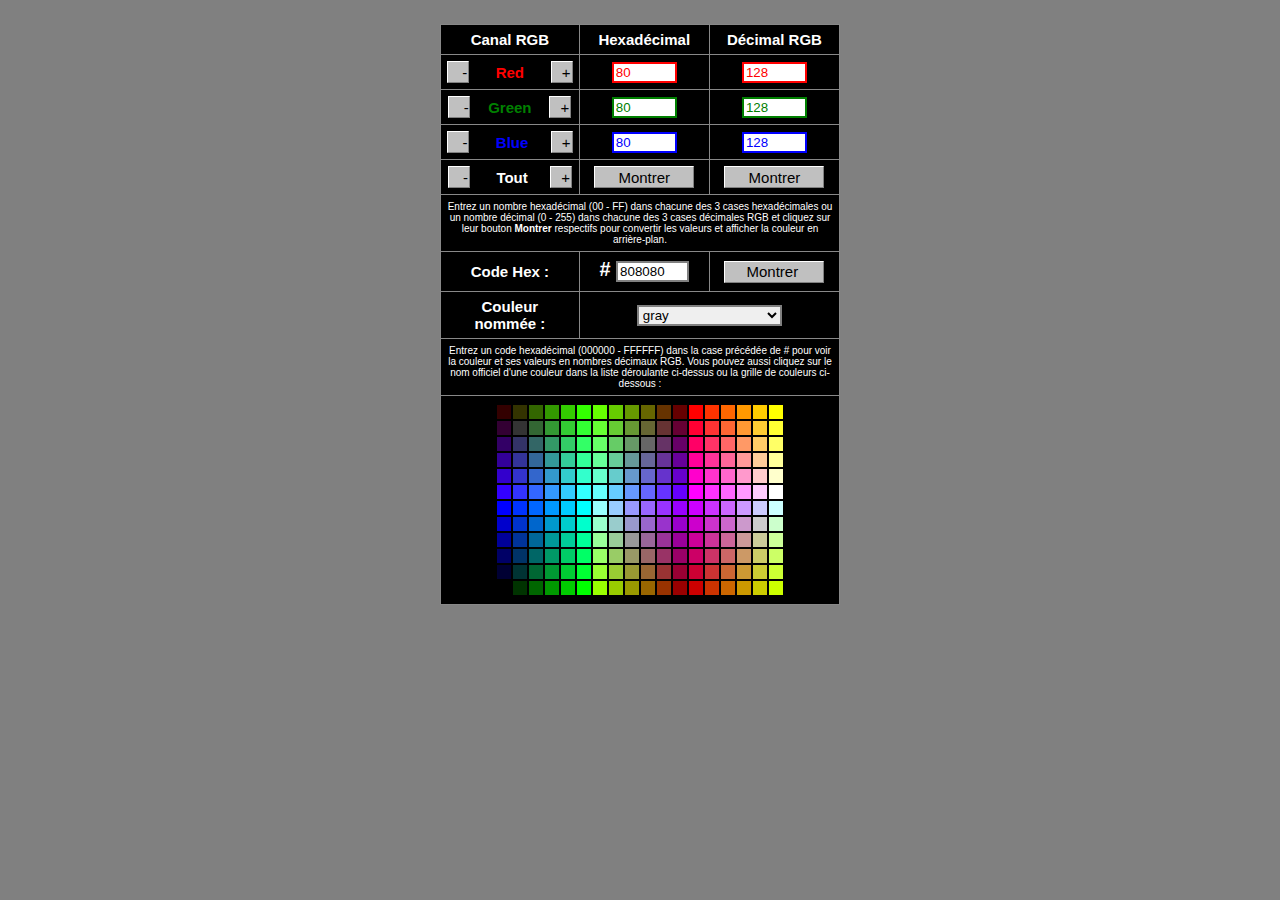
<file: src/BlocklyDuino-v2/tools/RGB/RGB_fr.html>
<html>
<head>
<meta http-equiv="Content-Type" content="text/html; charset=iso-8859-1">
<meta name="description" content="Outil pour convertir en ligne des codes de couleurs exprim�s en RGB (RVB, d�cimal) en code HEX (hexad�cimal ou HEXA) et le contraire. Code de toutes les couleurs html.">
<meta name="keywords" content="couleur,couleurs,color,colors,convertisseur,convertor,calculatrice,hex,hexa,rgb,rvb,decimal">
<meta name="author" content="Nicholas Donaldson, Joseph Thonnard">
   <title>Convertisseur de couleurs en HEX et RGB et visualisation</title>    
   <link rel="stylesheet" href="scroll.css" type="text/css">
   <link rel="stylesheet" href="menunormal.css" type="text/css">
</head>

<body onload="showHex('808080')" style="font-family:Arial,Verdana,Helvetica,Sans-serif;
	font-size: 14px;
	line-height: 14px;
	color: #FFFFFF;margin:10px;">
	<table cellpadding="0" cellspacing="0" class="centrage">
<tr>
<td>
<div align="center">
   <table border="0" cellpadding="12">
      <tr>
         <td align="center">
            <form name="converter">
               <table border="0" cellpadding="0" cellspacing="0" width="400">
                  <tr>
                     <td bgcolor="#888888">
               <table border="0" cellpadding="6" cellspacing="1" width="400">
                  <tr>
                     <td bgcolor="#000000" align="center" width="33%"><font style="font-family:Verdana,Helvetica,Sans-serif;font-size:15px;">
                        <b>Canal RGB</b></font></td>
                     <td bgcolor="#000000" align="center" width="33%"><font style="font-family:Verdana,Helvetica,Sans-serif;font-size:15px;">
                        <b>Hexad�cimal</b></font></td>
                     <td bgcolor="#000000" align="center" width="33%"><font style="font-family:Verdana,Helvetica,Sans-serif;font-size:15px;">
                        <b>D�cimal RGB</b></font></td>
                  </tr>
                  <tr>
                     <td bgcolor="#000000" align="center" valign="top" nowrap><b>
                        <input type="button" onClick="reduceVal('R')" value="  -  " style="width:22px;height:22px;border:1px solid;border-color:white gray gray white; background-color:silver;font-size:15px;cursor:pointer;">
                        &nbsp;&nbsp;&nbsp;&nbsp; <font style="font-family:Verdana,Helvetica,Sans-serif;font-size:15px;color:red;">Red</font> 
                        &nbsp;&nbsp;&nbsp;&nbsp;
                        <input type="button" onClick="increaseVal('R')" value=" + " style="width:22px;height:22px;border:1px solid;border-color:white gray gray white; background-color:silver;font-size:15px;cursor:pointer;">
                        </b></td>
                     <td bgcolor="#000000" align="center">
                        <input type="text" name="hexR" size="5" maxlength="2" style="border:2px solid red;color:red;">
                     </td>
                     <td bgcolor="#000000" align="center">
                        <input type="text" name="decR" size="5" maxlength="3" style="border:2px solid red;color:red;">
                     </td>
                  </tr>
                  <tr>
                     <td bgcolor="#000000" align="center" valign="top" nowrap><b>
                        <input type="button" onClick="reduceVal('G')" value="  -  " style="width:22px;height:22px;border:1px solid;border-color:white gray gray white; background-color:silver;font-size:15px;cursor:pointer;">
                        &nbsp;&nbsp; <font style="font-family:Verdana,Helvetica,Sans-serif;font-size:15px;color:green;">Green</font> 
                        &nbsp;&nbsp;
                        <input type="button" onClick="increaseVal('G')" value=" + " style="width:22px;height:22px;border:1px solid;border-color:white gray gray white; background-color:silver;font-size:15px;cursor:pointer;">
                        </b></td>
                     <td bgcolor="#000000" align="center">
                        <input type="text" name="hexG" size="5" maxlength="2" style="border:2px solid green;color:green;">
                     </td>
                     <td bgcolor="#000000" align="center">
                        <input type="text" name="decG" size="5" maxlength="3" style="border:2px solid green;color:green;">
                     </td>
                  </tr>
                  <tr>
                     <td bgcolor="#000000" align="center" valign="top" nowrap><b>
                        <input type="button" onClick="reduceVal('B')" value="  -  " style="width:22px;height:22px;border:1px solid;border-color:white gray gray white; background-color:silver;font-size:15px;cursor:pointer;">
                        &nbsp;&nbsp;&nbsp;&nbsp; <font style="font-family:Verdana,Helvetica,Sans-serif;font-size:15px;color:blue;">Blue</font> 
                        &nbsp;&nbsp;&nbsp;
                        <input type="button" onClick="increaseVal('B')" value=" + " style="width:22px;height:22px;border:1px solid;border-color:white gray gray white; background-color:silver;font-size:15px;cursor:pointer;">
                        </b></td>
                     <td bgcolor="#000000" align="center">
                        <input type="text" name="hexB" size="5" maxlength="2" style="border:2px solid blue;color:blue;">
                     </td>
                     <td bgcolor="#000000" align="center">
                        <input type="text" name="decB" size="5" maxlength="3" style="border:2px solid blue;color:blue;">
                     </td>
                  </tr>
                  <tr>
                     <td bgcolor="#000000" align="center" valign="top" nowrap><b>
                        <input type="button" onClick="reduceVal('R');reduceVal('G');reduceVal('B');" value="  -  " style="width:22px;height:22px;border:1px solid;border-color:white gray gray white; background-color:silver;font-size:15px;cursor:pointer;">
                        &nbsp;&nbsp;&nbsp;&nbsp; <font style="font-family:Verdana,Helvetica,Sans-serif;font-size:15px;color:white;">Tout</font> 
                        &nbsp;&nbsp;&nbsp;
                        <input type="button" onClick="increaseVal('R');increaseVal('G');increaseVal('B');" value=" + " style="width:22px;height:22px;border:1px solid;border-color:white gray gray white; background-color:silver;font-size:15px;cursor:pointer;">
                        </b></td>
                     <td bgcolor="#000000" align="center">
                        <input type="button" value="  Montrer  " onclick="convert2Dec(document.converter.hexR.value,document.converter.hexG.value,document.converter.hexB.value,'')" style="width:100px;height:22px;border:1px solid;border-color:white gray gray white; background-color:silver;font-size:15px;cursor:pointer;">
                     </td>
                     <td bgcolor="#000000" align="center">
                        <input type="button" value="  Montrer  " onclick="convert2Hex(document.converter.decR.value,document.converter.decG.value,document.converter.decB.value,'')" style="width:100px;height:22px;border:1px solid;border-color:white gray gray white; background-color:silver;font-size:15px;cursor:pointer;">
                     </td>
                  </tr>
                  <tr>
                     <td bgcolor="#000000" align="center" colspan="3"><font style="font-family:Verdana,Helvetica,Sans-serif;font-size:10px;color:white;">Entrez 
					 un nombre hexad�cimal (00 - FF) dans chacune des 3 cases hexad�cimales ou un nombre d�cimal (0 - 255) 
					 dans chacune des 3 cases d�cimales RGB et cliquez sur leur bouton <b>Montrer</b> respectifs pour 
					 convertir les valeurs et afficher la couleur en arri�re-plan.</font></td>
                  </tr>
                  <tr>
                     <td bgcolor="#000000" align="center"><font style="font-family:Verdana,Helvetica,Sans-serif;font-size:15px;color:white;"><b>
                     Code Hex&nbsp;:</b></font></td>
                     <td bgcolor="#000000" align="center"><font style="font-family:Verdana,Helvetica,Sans-serif;font-size:20px;color:white;"><b># </b></font>
                        <input type="text" name="hexString" size="6" maxlength="6" style="border:2px solid gray;margin-bottom:3px;">
                     </td>
                     <td bgcolor="#000000" align="center">
                        <input type="button" value="  Montrer   " onclick="showHex(document.converter.hexString.value)" style="width:100px;height:22px;border:1px solid;border-color:white gray gray white; background-color:silver;font-size:15px;cursor:pointer;">
                     </td>
                  </tr>
                  <tr>
                     <td bgcolor="#000000" align="center"><font style="font-family:Verdana,Helvetica,Sans-serif;font-size:15px;color:white;"><b>
                     Couleur nomm�e&nbsp;:</b></font></td>
                     <td bgcolor="#000000" align="center" colspan="2">
                     <select name="names" onChange="showHex(this.value)" style="border:2px solid gray;font-family:Verdana,Helvetica,Sans-serif;">
                     <option value="000000"></option>
                     <option value="F0F8FF" style="background-color:aliceblue;">aliceblue</option>
                     <option value="FAEBD7" style="background-color:antiquewhite;">antiquewhite</option>
                     <option value="00FFFF" style="background-color:aqua;">aqua</option>
                     <option value="7FFFD4" style="background-color:aquamarine;">aquamarine</option>
                     <option value="F0FFFF" style="background-color:azure;">azure</option>
                     <option value="F5F5DC" style="background-color:beige;">beige</option>
                     <option value="FFE4C4" style="background-color:bisque;">bisque</option>
                     <option value="000000" style="background-color:black; color:white;">black</option>
                     <option value="FFEBCD" style="background-color:blanchedalmond;">blanchedalmond</option>
                     <option value="0000FF" style="background-color:blue; color:white;">blue</option>
                     <option value="8A2BE2" style="background-color:blueviolet; color:white;">blueviolet</option>
                     <option value="A52A2A" style="background-color:brown; color:white;">brown</option>
                     <option value="DEB887" style="background-color:burlywood;">burlywood</option>
                     <option value="5F9EA0" style="background-color:cadetblue;">cadetblue</option>
                     <option value="7FFF00" style="background-color:chartreuse;">chartreuse</option>
                     <option value="D2691E" style="background-color:chocolate; color:white;">chocolate</option>
                     <option value="FF7F50" style="background-color:coral;">coral</option>
                     <option value="6495ED" style="background-color:cornflowerblue;">cornflowerblue</option>
                     <option value="FFF8DC" style="background-color:cornsilk;">cornsilk</option>
                     <option value="DC143C" style="background-color:crimson; color:white;">crimson</option>
                     <option value="00008B" style="background-color:darkblue; color:white;">darkblue</option>
                     <option value="008B8B" style="background-color:darkcyan; color:white;">darkcyan</option>
                     <option value="B8860B" style="background-color:darkgoldenrod; color:white;">darkgoldenrod</option>
                     <option value="404040" style="background-color:#404040; color:white;">darkgray</option>
                     <option value="006400" style="background-color:darkgreen; color:white;">darkgreen</option>
                     <option value="BDB76B" style="background-color:darkkhaki;">darkkhaki</option>
                     <option value="8B008B" style="background-color:darkmagenta; color:white;">darkmagenta</option>
                     <option value="556B2F" style="background-color:darkolivegreen; color:white;">darkolivegreen</option>
                     <option value="FF8C00" style="background-color:darkorange; color:white;">darkorange</option>
                     <option value="9932CC" style="background-color:darkorchid; color:white;">darkorchid</option>
                     <option value="8B0000" style="background-color:darkred; color:white;">darkred</option>
                     <option value="E9967A" style="background-color:darksalmon;">darksalmon</option>
                     <option value="8FBC8F" style="background-color:darkseagreen;">darkseagreen</option>
                     <option value="483D8B" style="background-color:darkslateblue; color:white;">darkslateblue</option>
                     <option value="2F4F4F" style="background-color:darkslategray; color:white;">darkslategray</option>
                     <option value="00CED1" style="background-color:darkturquoise;">darkturquoise</option>
                     <option value="9400D3" style="background-color:darkviolet; color:white;">darkviolet</option>
                     <option value="FF1493" style="background-color:deeppink; color:white;">deeppink</option>
                     <option value="00BFFF" style="background-color:deepskyblue;">deepskyblue</option>
                     <option value="696969" style="background-color:dimgray; color:white;">dimgray</option>
                     <option value="1E90FF" style="background-color:dodgerblue; color:white;">dodgerblue</option>
                     <option value="B22222" style="background-color:firebrick; color:white;">firebrick</option>
                     <option value="FFFAF0" style="background-color:floralwhite;">floralwhite</option>
                     <option value="228B22" style="background-color:forestgreen; color:white;">forestgreen</option>
                     <option value="FF00FF" style="background-color:fuchsia; color:white;">fuchsia</option>
                     <option value="DCDCDC" style="background-color:gainsboro;">gainsboro</option>
                     <option value="F8F8FF" style="background-color:ghostwhite;">ghostwhite</option>
                     <option value="FFD700" style="background-color:gold;">gold</option>
                     <option value="DAA520" style="background-color:goldenrod;">goldenrod</option>
                     <option value="808080" selected="selected" style="background-color:gray;">gray</option>
                     <option value="008000" style="background-color:green; color:white;">green</option>
                     <option value="ADFF2F" style="background-color:greenyellow;">greenyellow</option>
                     <option value="F0FFF0" style="background-color:honeydrew;">honeydew</option>
                     <option value="FF69B4" style="background-color:hotpink; color:white;">hotpink</option>
                     <option value="CD5C5C" style="background-color:indianred; color:white;">indianred</option>
                     <option value="4B0082" style="background-color:indigo; color:white;">indigo</option>
                     <option value="FFFFF0" style="background-color:ivory;">ivory</option>
                     <option value="F0E68C" style="background-color:khaki;">khaki</option>
                     <option value="E6E6FA" style="background-color:lavender;">lavender</option>
                     <option value="FFF0FF" style="background-color:lavenderblush;">lavenderblush</option>
                     <option value="7CFC00" style="background-color:lawngreen;">lawngreen</option>
                     <option value="FFFACD" style="background-color:lemonchiffon;">lemonchiffon</option>
                     <option value="ADD8E6" style="background-color:lightblue;">lightblue</option>
                     <option value="F08080" style="background-color:lightcoral;">lightcoral</option>
                     <option value="E0FFFF" style="background-color:lightcyan;">lightcyan</option>
					 <option value="FAFAD2" style="background-color:lightgoldenrodyellow;">lightgoldenrodyellow</option>
                     <option value="90EE90" style="background-color:lightgreen;">lightgreen</option>
                     <option value="D3D3D3" style="background-color:lightgrey;">lightgrey</option>
                     <option value="FFB6C1" style="background-color:lightpink;">lightpink</option>
                     <option value="FFA07A" style="background-color:lightsalmon;">lightsalmon</option>
                     <option value="20B2AA" style="background-color:lightseagreen;">lightseagreen</option>
                     <option value="87CEFA" style="background-color:lightskyblue;">lightskyblue</option>
                     <option value="778899" style="background-color:lightslategray;">lightslategray</option>
                     <option value="B0C4DE" style="background-color:lightsteelblue;">lightsteelblue</option>
                     <option value="FFFFE0" style="background-color:lightyellow;">lightyellow</option>
                     <option value="00FF00" style="background-color:lime;">lime</option>
                     <option value="32CD32" style="background-color:limegreen;">limegreen</option>
                     <option value="FAF0E6" style="background-color:linen;">linen</option>
					 <option value="FF00FF" style="background-color:magenta; color:white;">magenta</option>
                     <option value="800000" style="background-color:maroon; color:white;">maroon</option>
                     <option value="66CDAA" style="background-color:mediumaquamarine;">mediumaquamarine</option>
                     <option value="3CB371" style="background-color:mediumseagreen;">mediumseagreen</option>
                     <option value="7B68EE" style="background-color:mediumslateblue; color:white;">mediumslateblue</option>
                     <option value="00FA9A" style="background-color:mediumspringgreen;">mediumspringgreen</option>
                     <option value="48D1CC" style="background-color:mediumturquoise;">mediumturquoise</option>
                     <option value="C71585" style="background-color:mediumvioletred; color:white;">mediumvioletred</option>
                     <option value="0000CD" style="background-color:mediumblue; color:white;">mediumblue</option>
                     <option value="BA55D3" style="background-color:mediumorchid; color:white;">mediumorchid</option>
                     <option value="9370DB" style="background-color:mediumpurple; color:white;">mediumpurple</option>
                     <option value="191970" style="background-color:midnightblue; color:white;">midnightblue</option>
                     <option value="F5FFFA" style="background-color:mintcream;">mintcream</option>
                     <option value="FFE4E1" style="background-color:mistyrose;">mistyrose</option>
                     <option value="FFE4B5" style="background-color:moccasin;">moccasin</option>
                     <option value="FFDEAD" style="background-color:navajowhite;">navajowhite</option>
                     <option value="000080" style="background-color:navy; color:white;">navy</option>
                     <option value="FDF5E6" style="background-color:oldlace;">oldlace</option>
                     <option value="808000" style="background-color:olive; color:white;">olive</option>
                     <option value="6B8E23" style="background-color:olivedrab; color:white;">olivedrab</option>
                     <option value="FFA500" style="background-color:orange;">orange</option>
                     <option value="FF4500" style="background-color:orangered; color:white;">orangered</option>
                     <option value="DA70D6" style="background-color:orchid; color:white;">orchid</option>
                     <option value="EEE8AA" style="background-color:palegoldenrod;">palegoldenrod</option>
                     <option value="98FB98" style="background-color:palegreen;">palegreen</option>
                     <option value="AFEEEE" style="background-color:paleturquoise;">paleturquoise</option>
                     <option value="DB7093" style="background-color:palevioletred;">palevioletred</option>
                     <option value="FFEFD5" style="background-color:papayawhip;">papayawhip</option>
                     <option value="FFDAB9" style="background-color:peachpuff;">peachpuff</option>
                     <option value="CD853F" style="background-color:peru;">peru</option>
                     <option value="FFC0CB" style="background-color:pink;">pink</option>
                     <option value="DDA0DD" style="background-color:plum;">plum</option>
                     <option value="B0E0E6" style="background-color:powderblue;">powderblue</option>
                     <option value="800080" style="background-color:purple; color:white;">purple</option>
                     <option value="FF0000" style="background-color:red; color:white;">red</option>
                     <option value="BC8F8F" style="background-color:rosybrown;">rosybrown</option>
                     <option value="4169E1" style="background-color:royalblue; color:white;">royalblue</option>
                     <option value="8B4513" style="background-color:saddlebrown; color:white;">saddlebrown</option>
                     <option value="FA8072" style="background-color:salmon;">salmon</option>
                     <option value="F4A460" style="background-color:sandybrown;">sandybrown</option>
                     <option value="2E8B57" style="background-color:seagreen; color:white;">seagreen</option>
                     <option value="FFF5EE" style="background-color:seashell;">seashell</option>
                     <option value="A0522D" style="background-color:sienna; color:white;">sienna</option>
                     <option value="C0C0C0" style="background-color:silver;">silver</option>
                     <option value="87CEEB" style="background-color:skyblue;">skyblue</option>
                     <option value="6A5ACD" style="background-color:slateblue; color:white;">slateblue</option>
                     <option value="708090" style="background-color:slategray; color:white;">slategray</option>
                     <option value="FFFAFA" style="background-color:snow;">snow</option>
                     <option value="00FF7F" style="background-color:springgreen;">springgreen</option>
                     <option value="4682B4" style="background-color:steelblue;">steelblue</option>
                     <option value="D2B48C" style="background-color:tan;">tan</option>
                     <option value="008080" style="background-color:teal; color:white;">teal</option>
					 <option value="D8BFD8" style="background-color:thistle;">thistle</option>
                     <option value="FF6347" style="background-color:tomato;;">tomato</option>
                     <option value="40E0D0" style="background-color:turquoise;">turquoise</option>
                     <option value="EE82EE" style="background-color:violet;">violet</option>
                     <option value="F5DEB3" style="background-color:wheat;">wheat</option>
                     <option value="FFFFFF" style="background-color:white;">white</option>
                     <option value="F5F5F5" style="background-color:whitesmoke;">whitesmoke</option>
                     <option value="FFFF00" style="background-color:yellow;">yellow</option>
                     <option value="9ACD32" style="background-color:yellowgreen;">yellowgreen</option>
                     </select>
                     </td>
                  </tr>
                  <tr>
                     <td bgcolor="#000000" align="center" colspan="3"><font style="font-family:Verdana,Helvetica,Sans-serif;font-size:10px;color:white;">Entrez 
					 un code hexad�cimal (000000 - FFFFFF) dans la case pr�c�d�e de # pour voir la couleur et ses  
					 valeurs en nombres d�cimaux RGB. Vous pouvez aussi cliquez sur le nom officiel d'une couleur dans 
					 la liste d�roulante ci-dessus ou la grille de couleurs ci-dessous&nbsp;:</font></td>
                  </tr>
                  <tr>
                     <td bgcolor="#000000" colspan="3" align="center">
                     <a href="colorgrid.html"><img src="colorgrid.gif" width="292" height="196" border="0" alt="" usemap="#map_colorgrid" ismap></a>
                     </td>
                  </tr>
               </table>
               </td>
            </tr>
         </table>
       </form>
   </td></tr>
</table>
</div>

<map name="map_colorgrid">
   <!--- Row 1 --->
   <area coords="2,2,18,18" href="javascript:showHex('330000')">
   <area coords="18,2,34,18" href="javascript:showHex('333300')">
   <area coords="34,2,50,18" href="javascript:showHex('336600')">
   <area coords="50,2,66,18" href="javascript:showHex('339900')">
   <area coords="66,2,82,18" href="javascript:showHex('33CC00')">
   <area coords="82,2,98,18" href="javascript:showHex('33FF00')">
   <area coords="98,2,114,18" href="javascript:showHex('66FF00')">
   <area coords="114,2,130,18" href="javascript:showHex('66CC00')">
   <area coords="130,2,146,18" href="javascript:showHex('669900')">
   <area coords="146,2,162,18" href="javascript:showHex('666600')">
   <area coords="162,2,178,18" href="javascript:showHex('663300')">
   <area coords="178,2,194,18" href="javascript:showHex('660000')">
   <area coords="194,2,210,18" href="javascript:showHex('FF0000')">
   <area coords="210,2,226,18" href="javascript:showHex('FF3300')">
   <area coords="226,2,242,18" href="javascript:showHex('FF6600')">
   <area coords="242,2,258,18" href="javascript:showHex('FF9900')">
   <area coords="258,2,274,18" href="javascript:showHex('FFCC00')">
   <area coords="274,2,290,18" href="javascript:showHex('FFFF00')">
   <!--- Row 2 --->
   <area coords="2,18,18,34" href="javascript:showHex('330033')">
   <area coords="18,18,34,34" href="javascript:showHex('333333')">
   <area coords="34,18,50,34" href="javascript:showHex('336633')">
   <area coords="50,18,66,34" href="javascript:showHex('339933')">
   <area coords="66,18,82,34" href="javascript:showHex('33CC33')">
   <area coords="82,18,98,34" href="javascript:showHex('33FF33')">
   <area coords="98,18,114,34" href="javascript:showHex('66FF33')">
   <area coords="114,18,130,34" href="javascript:showHex('66CC33')">
   <area coords="130,18,146,34" href="javascript:showHex('669933')">
   <area coords="146,18,162,34" href="javascript:showHex('666633')">
   <area coords="162,18,178,34" href="javascript:showHex('663333')">
   <area coords="178,18,194,34" href="javascript:showHex('660033')">
   <area coords="194,18,210,34" href="javascript:showHex('FF0033')">
   <area coords="210,18,226,34" href="javascript:showHex('FF3333')">
   <area coords="226,18,242,34" href="javascript:showHex('FF6633')">
   <area coords="242,18,258,34" href="javascript:showHex('FF9933')">
   <area coords="258,18,274,34" href="javascript:showHex('FFCC33')">
   <area coords="274,18,290,34" href="javascript:showHex('FFFF33')">
   <!--- Row 3 --->
   <area coords="2,34,18,50" href="javascript:showHex('330066')">
   <area coords="18,34,34,50" href="javascript:showHex('333366')">
   <area coords="34,34,50,50" href="javascript:showHex('336666')">
   <area coords="50,34,66,50" href="javascript:showHex('339966')">
   <area coords="66,34,82,50" href="javascript:showHex('33CC66')">
   <area coords="82,34,98,50" href="javascript:showHex('33FF66')">
   <area coords="98,34,114,50" href="javascript:showHex('66FF66')">
   <area coords="114,34,130,50" href="javascript:showHex('66CC66')">
   <area coords="130,34,146,50" href="javascript:showHex('669966')">
   <area coords="146,34,162,50" href="javascript:showHex('666666')">
   <area coords="162,34,178,50" href="javascript:showHex('663366')">
   <area coords="178,34,194,50" href="javascript:showHex('660066')">
   <area coords="194,34,210,50" href="javascript:showHex('FF0066')">
   <area coords="210,34,226,50" href="javascript:showHex('FF3366')">
   <area coords="226,34,242,50" href="javascript:showHex('FF6666')">
   <area coords="242,34,258,50" href="javascript:showHex('FF9966')">
   <area coords="258,34,274,50" href="javascript:showHex('FFCC66')">
   <area coords="274,34,290,50" href="javascript:showHex('FFFF66')">
   <!--- Row 4 --->
   <area coords="2,50,18,66" href="javascript:showHex('330099')">
   <area coords="18,50,34,66" href="javascript:showHex('333399')">
   <area coords="34,50,50,66" href="javascript:showHex('336699')">
   <area coords="50,50,66,66" href="javascript:showHex('339999')">
   <area coords="66,50,82,66" href="javascript:showHex('33CC99')">
   <area coords="82,50,98,66" href="javascript:showHex('33FF99')">
   <area coords="98,50,114,66" href="javascript:showHex('66FF99')">
   <area coords="114,50,130,66" href="javascript:showHex('66CC99')">
   <area coords="130,50,146,66" href="javascript:showHex('669999')">
   <area coords="146,50,162,66" href="javascript:showHex('666699')">
   <area coords="162,50,178,66" href="javascript:showHex('663399')">
   <area coords="178,50,194,66" href="javascript:showHex('660099')">
   <area coords="194,50,210,66" href="javascript:showHex('FF0099')">
   <area coords="210,50,226,66" href="javascript:showHex('FF3399')">
   <area coords="226,50,242,66" href="javascript:showHex('FF6699')">
   <area coords="242,50,258,66" href="javascript:showHex('FF9999')">
   <area coords="258,50,274,66" href="javascript:showHex('FFCC99')">
   <area coords="274,50,290,66" href="javascript:showHex('FFFF99')">
   <!--- Row 5 --->
   <area coords="2,66,18,82" href="javascript:showHex('3300CC')">
   <area coords="18,66,34,82" href="javascript:showHex('3333CC')">
   <area coords="34,66,50,82" href="javascript:showHex('3366CC')">
   <area coords="50,66,66,82" href="javascript:showHex('3399CC')">
   <area coords="66,66,82,82" href="javascript:showHex('33CCCC')">
   <area coords="82,66,98,82" href="javascript:showHex('33FFCC')">
   <area coords="98,66,114,82" href="javascript:showHex('66FFCC')">
   <area coords="114,66,130,82" href="javascript:showHex('66CCCC')">
   <area coords="130,66,146,82" href="javascript:showHex('6699CC')">
   <area coords="146,66,162,82" href="javascript:showHex('6666CC')">
   <area coords="162,66,178,82" href="javascript:showHex('6633CC')">
   <area coords="178,66,194,82" href="javascript:showHex('6600CC')">
   <area coords="194,66,210,82" href="javascript:showHex('FF00CC')">
   <area coords="210,66,226,82" href="javascript:showHex('FF33CC')">
   <area coords="226,66,242,82" href="javascript:showHex('FF66CC')">
   <area coords="242,66,258,82" href="javascript:showHex('FF99CC')">
   <area coords="258,66,274,82" href="javascript:showHex('FFCCCC')">
   <area coords="274,66,290,82" href="javascript:showHex('FFFFCC')">
   <!--- Row 6 --->
   <area coords="2,82,18,98" href="javascript:showHex('3300FF')">
   <area coords="18,82,34,98" href="javascript:showHex('3333FF')">
   <area coords="34,82,50,98" href="javascript:showHex('3366FF')">
   <area coords="50,82,66,98" href="javascript:showHex('3399FF')">
   <area coords="66,82,82,98" href="javascript:showHex('33CCFF')">
   <area coords="82,82,98,98" href="javascript:showHex('33FFFF')">
   <area coords="98,82,114,98" href="javascript:showHex('66FFFF')">
   <area coords="114,82,130,98" href="javascript:showHex('66CCFF')">
   <area coords="130,82,146,98" href="javascript:showHex('6699FF')">
   <area coords="146,82,162,98" href="javascript:showHex('6666FF')">
   <area coords="162,82,178,98" href="javascript:showHex('6633FF')">
   <area coords="178,82,194,98" href="javascript:showHex('6600FF')">
   <area coords="194,82,210,98" href="javascript:showHex('FF00FF')">
   <area coords="210,82,226,98" href="javascript:showHex('FF33FF')">
   <area coords="226,82,242,98" href="javascript:showHex('FF66FF')">
   <area coords="242,82,258,98" href="javascript:showHex('FF99FF')">
   <area coords="258,82,274,98" href="javascript:showHex('FFCCFF')">
   <area coords="274,82,290,98" href="javascript:showHex('FFFFFF')">
   <!--- Row 7 --->
   <area coords="2,98,18,114" href="javascript:showHex('0000FF')">
   <area coords="18,98,34,114" href="javascript:showHex('0033FF')">
   <area coords="34,98,50,114" href="javascript:showHex('0066FF')">
   <area coords="50,98,66,114" href="javascript:showHex('0099FF')">
   <area coords="66,98,82,114" href="javascript:showHex('00CCFF')">
   <area coords="82,98,98,114" href="javascript:showHex('00FFFF')">
   <area coords="98,98,114,114" href="javascript:showHex('99FFFF')">
   <area coords="114,98,130,114" href="javascript:showHex('99CCFF')">
   <area coords="130,98,146,114" href="javascript:showHex('9999FF')">
   <area coords="146,98,162,114" href="javascript:showHex('9966FF')">
   <area coords="162,98,178,114" href="javascript:showHex('9933FF')">
   <area coords="178,98,194,114" href="javascript:showHex('9900FF')">
   <area coords="194,98,210,114" href="javascript:showHex('CC00FF')">
   <area coords="210,98,226,114" href="javascript:showHex('CC33FF')">
   <area coords="226,98,242,114" href="javascript:showHex('CC66FF')">
   <area coords="242,98,258,114" href="javascript:showHex('CC99FF')">
   <area coords="258,98,274,114" href="javascript:showHex('CCCCFF')">
   <area coords="274,98,290,114" href="javascript:showHex('CCFFFF')">
   <!--- Row 8 --->
   <area coords="2,114,18,130" href="javascript:showHex('0000CC')">
   <area coords="18,114,34,130" href="javascript:showHex('0033CC')">
   <area coords="34,114,50,130" href="javascript:showHex('0066CC')">
   <area coords="50,114,66,130" href="javascript:showHex('0099CC')">
   <area coords="66,114,82,130" href="javascript:showHex('00CCCC')">
   <area coords="82,114,98,130" href="javascript:showHex('00FFCC')">
   <area coords="98,114,114,130" href="javascript:showHex('99FFCC')">
   <area coords="114,114,130,130" href="javascript:showHex('99CCCC')">
   <area coords="130,114,146,130" href="javascript:showHex('9999CC')">
   <area coords="146,114,162,130" href="javascript:showHex('9966CC')">
   <area coords="162,114,178,130" href="javascript:showHex('9933CC')">
   <area coords="178,114,194,130" href="javascript:showHex('9900CC')">
   <area coords="194,114,210,130" href="javascript:showHex('CC00CC')">
   <area coords="210,114,226,130" href="javascript:showHex('CC33CC')">
   <area coords="226,114,242,130" href="javascript:showHex('CC66CC')">
   <area coords="242,114,258,130" href="javascript:showHex('CC99CC')">
   <area coords="258,114,274,130" href="javascript:showHex('CCCCCC')">
   <area coords="274,114,290,130" href="javascript:showHex('CCFFCC')">
   <!--- Row 9 --->
   <area coords="2,130,18,146" href="javascript:showHex('000099')">
   <area coords="18,130,34,146" href="javascript:showHex('003399')">
   <area coords="34,130,50,146" href="javascript:showHex('006699')">
   <area coords="50,130,66,146" href="javascript:showHex('009999')">
   <area coords="66,130,82,146" href="javascript:showHex('00CC99')">
   <area coords="82,130,98,146" href="javascript:showHex('00FF99')">
   <area coords="98,130,114,146" href="javascript:showHex('99FF99')">
   <area coords="114,130,130,146" href="javascript:showHex('99CC99')">
   <area coords="130,130,146,146" href="javascript:showHex('999999')">
   <area coords="146,130,162,146" href="javascript:showHex('996699')">
   <area coords="162,130,178,146" href="javascript:showHex('993399')">
   <area coords="178,130,194,146" href="javascript:showHex('990099')">
   <area coords="194,130,210,146" href="javascript:showHex('CC0099')">
   <area coords="210,130,226,146" href="javascript:showHex('CC3399')">
   <area coords="226,130,242,146" href="javascript:showHex('CC6699')">
   <area coords="242,130,258,146" href="javascript:showHex('CC9999')">
   <area coords="258,130,274,146" href="javascript:showHex('CCCC99')">
   <area coords="274,130,290,146" href="javascript:showHex('CCFF99')">
   <!--- Row 10 --->
   <area coords="2,146,18,162" href="javascript:showHex('000066')">
   <area coords="18,146,34,162" href="javascript:showHex('003366')">
   <area coords="34,146,50,162" href="javascript:showHex('006666')">
   <area coords="50,146,66,162" href="javascript:showHex('009966')">
   <area coords="66,146,82,162" href="javascript:showHex('00CC66')">
   <area coords="82,146,98,162" href="javascript:showHex('00FF66')">
   <area coords="98,146,114,162" href="javascript:showHex('99FF66')">
   <area coords="114,146,130,162" href="javascript:showHex('99CC66')">
   <area coords="130,146,146,162" href="javascript:showHex('999966')">
   <area coords="146,146,162,162" href="javascript:showHex('996666')">
   <area coords="162,146,178,162" href="javascript:showHex('993366')">
   <area coords="178,146,194,162" href="javascript:showHex('990066')">
   <area coords="194,146,210,162" href="javascript:showHex('CC0066')">
   <area coords="210,146,226,162" href="javascript:showHex('CC3366')">
   <area coords="226,146,242,162" href="javascript:showHex('CC6666')">
   <area coords="242,146,258,162" href="javascript:showHex('CC9966')">
   <area coords="258,146,274,162" href="javascript:showHex('CCCC66')">
   <area coords="274,146,290,162" href="javascript:showHex('CCFF66')">
   <!--- Row 11 --->
   <area coords="2,162,18,178" href="javascript:showHex('000033')">
   <area coords="18,162,34,178" href="javascript:showHex('003333')">
   <area coords="34,162,50,178" href="javascript:showHex('006633')">
   <area coords="50,162,66,178" href="javascript:showHex('009933')">
   <area coords="66,162,82,178" href="javascript:showHex('00CC33')">
   <area coords="82,162,98,178" href="javascript:showHex('00FF33')">
   <area coords="98,162,114,178" href="javascript:showHex('99FF33')">
   <area coords="114,162,130,178" href="javascript:showHex('99CC33')">
   <area coords="130,162,146,178" href="javascript:showHex('999933')">
   <area coords="146,162,162,178" href="javascript:showHex('996633')">
   <area coords="162,162,178,178" href="javascript:showHex('993333')">
   <area coords="178,162,194,178" href="javascript:showHex('990033')">
   <area coords="194,162,210,178" href="javascript:showHex('CC0033')">
   <area coords="210,162,226,178" href="javascript:showHex('CC3333')">
   <area coords="226,162,242,178" href="javascript:showHex('CC6633')">
   <area coords="242,162,258,178" href="javascript:showHex('CC9933')">
   <area coords="258,162,274,178" href="javascript:showHex('CCCC33')">
   <area coords="274,162,290,178" href="javascript:showHex('CCFF33')">
   <!--- Row 12 --->
   <area coords="2,178,18,194" href="javascript:showHex('000000')">
   <area coords="18,178,34,194" href="javascript:showHex('003300')">
   <area coords="34,178,50,194" href="javascript:showHex('006600')">
   <area coords="50,178,66,194" href="javascript:showHex('009900')">
   <area coords="66,178,82,194" href="javascript:showHex('00CC00')">
   <area coords="82,178,98,194" href="javascript:showHex('00FF00')">
   <area coords="98,178,114,194" href="javascript:showHex('99FF00')">
   <area coords="114,178,130,194" href="javascript:showHex('99CC00')">
   <area coords="130,178,146,194" href="javascript:showHex('999900')">
   <area coords="146,178,162,194" href="javascript:showHex('996600')">
   <area coords="162,178,178,194" href="javascript:showHex('993300')">
   <area coords="178,178,194,194" href="javascript:showHex('990000')">
   <area coords="194,178,210,194" href="javascript:showHex('CC0000')">
   <area coords="210,178,226,194" href="javascript:showHex('CC3300')">
   <area coords="226,178,242,194" href="javascript:showHex('CC6600')">
   <area coords="242,178,258,194" href="javascript:showHex('CC9900')">
   <area coords="258,178,274,194" href="javascript:showHex('CCCC00')">
   <area coords="274,178,290,194" href="javascript:showHex('CCFF00')">
</map>


<script language="JavaScript" type="text/javascript">
<!--
function convert2Dec(numR,numG,numB,doneString) {      
   if ( (!numR || !numG || !numB ) && (!doneString) ) {
      alert("Entrez une valeur dans chaque case.");
      return false;
   }
   numR = numR.toUpperCase();
   numG = numG.toUpperCase();
   numB = numB.toUpperCase();
   decRval = hex2dec(numR)
   decGval = hex2dec(numG);
   decBval = hex2dec(numB);
   if ( (decRval == "BAD") || (decGval == "BAD") || (decBval == "BAD") ) {
      return false;
   }
   else {
      document.converter.decR.value = decRval;
      document.converter.decG.value = decGval;
      document.converter.decB.value = decBval;
      document.converter.hexR.value = numR;
      document.converter.hexG.value = numG;
      document.converter.hexB.value = numB;
      //document.converter.dec.value = parseInt(hexNum,16);
      hexStringOut =  "" + numR + numG + numB;
      hexStringOut.toUpperCase();
      document.bgColor = "#" + hexStringOut;
      document.converter.hexString.value = hexStringOut;  
   }
   convert2Hex(decRval,decGval,decBval,"DONE");
   //return true;
   if (document.converter.names.value != document.converter.hexString.value) {
      document.converter.names.selectedIndex = 0;
   }

}
function hex2dec(theHex) {
   if ( (theHex.charAt(0) > "F") || (theHex.charAt(1) > "F") ) {
      alert("Code hexad�cimal (00-FF) uniquement.");
      return "BAD";
   }
   var retDec  = parseInt(theHex,16);
   return retDec;
}
function fixHex(theDec) { 
   var hNum = new Array("0","1","2","3","4","5","6","7","8","9","A","B","C","D","E","F");
   var retHex = hNum[theDec];
   return retHex;
}
function dec2hex(theDec) {
   for (var k=0;k<theDec.length;k++) {
      var thisChar = theDec.charAt(k);
      if ( (thisChar < "0") || (thisChar > "9") ) {
         alert("Code d�cimal (0-255) uniquement.");
         return "BAD";
      }
   }
   var leftNum;
   var rightNum;
   var leftNumS;
   var rightNumS;
   var retNum;
   if (theDec > 255) {
      alert("Pas plus que 255.");
      return "BAD";
   }
   else {
      leftNum = Math.floor(theDec / 16);
      leftNumS = fixHex(leftNum);
      rightNum = theDec%16;
      rightNumS = fixHex(rightNum);
      retNum = leftNumS + rightNumS;
   }
   return retNum;
}
function convert2Hex(numR,numG,numB,doneString) {      
   if ( (!numR || !numG || !numB ) && (!doneString) ) {
      alert("Entrez une valeur dans chaque case.");
      return false;
   }
   hexRval = dec2hex(numR);
   hexGval = dec2hex(numG);
   hexBval = dec2hex(numB);
   if ( (hexRval == "BAD") || (hexGval == "BAD") || (hexBval == "BAD") ) {
      return false;
   }
   else {
      document.converter.hexR.value = dec2hex(numR);
      document.converter.hexG.value = dec2hex(numG);
      document.converter.hexB.value = dec2hex(numB);
      hexStringOut =  "" + hexRval + hexGval + hexBval;
      hexStringOut = hexStringOut.toUpperCase();
      document.bgColor = "#" + hexStringOut;
      document.converter.hexString.value = hexStringOut;  
   }
   //return true;
}
function showHex(hexStringIn) {
   if (hexStringIn.length != 6) {
      alert ('N\entrez qu\'une valeur hexad�cimale � 6 caract�res !');
      return false;
   }

   hexRval = "" + hexStringIn.charAt(0) + hexStringIn.charAt(1);
   hexGval = "" + hexStringIn.charAt(2) + hexStringIn.charAt(3);
   hexBval = "" + hexStringIn.charAt(4) + hexStringIn.charAt(5);
   
   convert2Dec(hexRval,hexGval,hexBval,"DONE");
   convert2Hex(decRval,decGval,decBval,"DONE");
   //document.converter.hexR.value = hexRval;
   //document.converter.hexG.value = hexGval;
   //document.converter.hexB.value = hexBval;
   //return true;
}
function reduceVal(theType) {
   decRval = document.converter.decR.value;
   decGval = document.converter.decG.value;
   decBval = document.converter.decB.value;
   eval ("newNum = dec" + theType + "val - 8");
   if (newNum < 0) {
      newNum = 0;
   }
   eval ("dec" + theType + "val = newNum");
   document.converter.decR.value = decRval;
   document.converter.decG.value = decGval;
   document.converter.decB.value = decBval;
   convert2Hex(decRval,decGval,decBval,"DONE");
   convert2Dec(hexRval,hexGval,hexBval,"DONE");
}
function increaseVal(theType) {
   decRval = document.converter.decR.value;
   decGval = document.converter.decG.value;
   decBval = document.converter.decB.value;
   eval ("newNum = dec" + theType + "val - -8");
   if (newNum > 255) {
      newNum = 255;
   }
   eval ("dec" + theType + "val = newNum");
   document.converter.decR.value = decRval;
   document.converter.decG.value = decGval;
   document.converter.decB.value = decBval;
   convert2Hex(decRval,decGval,decBval,"DONE");
   convert2Dec(hexRval,hexGval,hexBval,"DONE");
}
</script>
</body>
</html>
</file>
<file: src/BlocklyDuino-v2/css/keyboard_nav.css>
/**
* @license
* Copyright 2020 Sébastien CANET
* SPDX-License-Identifier: BSD-3-Clause
*/

/**
 * @fileoverview Modified from https://github.com/google/blockly/commit/5a92aff63e93dce884bbe2e715ba832244628501
 * @author scanet@libreduc.cc (Sébastien CANET)
 */

#keyboard_nav {
    background-color: #ebebeb;
    border: 1px solid black;
    padding: 1em;
    position: absolute;
    z-index: 9;
    text-align: center;
    width: auto;
    height: auto;
}
#keyboard_nav_header {
    padding: 5px;
    cursor: move;
    z-index: 10;
    color: #fff;
}
#keyboard_announce {
    font-size: 1.5em;
    font-weight: 500;
    text-align: center;
}
#keyboard_mappings {
    font-size: 1.3em;
    font-weight: 400;
}
labelDiv {
    margin-right: .5em;
    min-width: 350px;
    text-align: right;
}
div[data-actionname] {
    display: flex;
    width: 100%;
}
select {
    font-size: .8em;
}
/* update original code css */
.farSide > labelDiv, input {
    vertical-align: middle;
    margin-left: 5px;
    margin-right: 5px;
    margin-top: 5px;
}
.farSide > select {
    vertical-align: middle;
    margin-left: 5px;
    margin-right: 5px;
    margin-top: 5px;
}
</file>
<file: src/BlocklyDuino-v2/css/lateral-panel.css>
/**
* @license
* Copyright 2020 Sébastien CANET
* SPDX-License-Identifier: BSD-3-Clause
*/

/**
 * @fileoverview Modified from https://nosmoking.developpez.com/demos/css/panneau-lateral.html
 * @author scanet@libreduc.cc (Sébastien CANET)
 */

.label_panel{
    display: grid;
    align-items: center;
    text-align: center;
}
#CLI_title {
    display:flex;
    text-align: center;
}
.controlPanelInput {
    width: 230px;
    font-size:20px;
}

#lateral-panel-setup {
    z-index: 9999;
    position: fixed;
    top: 0;
    right: -700px;
    width: 350px;
    min-height: 100vh;
    transform: translateX(-100%);
}
#lateral-panel-setup-input {
    position: absolute;
    right: -999em;
}
#lateral-panel-setup-bloc,
#lateral-panel-CLI-bloc {
    z-index: 0;
    top: 0;
    right: 0;
    box-sizing: border-box;
    width: 350px;
    height: 100%;
    overflow: auto;
}
#lateral-panel-setup-label {
    z-index: 1;
    top: 2px;
    right: 100%;
    width: 28px;
    height: 28px;
    cursor: pointer;
    font-size: 1.5em;
}
#lateral-panel-CLI-bloc,
#lateral-panel-setup-label,
#lateral-panel-setup-bloc {
    position: absolute;
    background: #FFF;
    box-shadow: -0.5em 0 .4em rgba(0, 0, 0, 0.3);
    transition: all .5s;
}
#lateral-panel-setup-input:checked ~ #lateral-panel-setup-label {
    right: 200%;
}   
#lateral-panel-setup-input:checked ~ #lateral-panel-setup-bloc {
    transform: translateX(-100%);
}
#lateral-panel-setup-label:before {
    position: absolute;
    top: 50%;
    right: 50%;
    transition: all .5s;
    transform: translate(50%, -50%) rotate(45deg);
}
/**
 * accordion effect inside setup panel
 */
.accordion {
  color: #FFFFFF;
  cursor: pointer;
  padding: 8px;
  width: 100%;
  text-align: left;
  border: none;
  outline: none;
  transition: 0.4s;
	vertical-align: middle;
    font-size: x-large;
    font-weight: bold;
}
.accordion:after {
  content: "\0271A"; /* Unicode character for "plus" sign (+) */
  font-size: x-large;
  float: right;
  margin-left: 5px;
}
.accordion:hover {
  background-color: #FFFFFF;
}

/* Style the accordion panel. Note: hidden by default */
.panel {
  padding: 0 18px;
  background-color: white;
  max-height: 0;
  overflow: hidden;
  transition: max-height 0.2s ease-out;
}
</file>
<file: src/BlocklyDuino-v2/css/UI.css>
/**
* @license
* Copyright 2020 Sébastien CANET
* SPDX-License-Identifier: BSD-3-Clause
*/

html, body {
    height: 100%;
}

body {
    font-family: sans-serif;
    font-size: large;
    font-weight: bold;
    margin: 0;
    overflow: hidden;
}

html[dir=rtl] {
    text-align: right;
}

.blocklyTrash,
.blocklyZoom > image {
    opacity: 1 !important;
}
.TitleText {
    vertical-align: middle;
    color: #FFFFFF;
    font-size: x-large;
    font-weight: bold;
}
/* Popup box  */
.popup_bckgrd{
    background:rgba(0,0,0,.4);
    cursor:pointer;
    display:none;
    height:100%;
    position:fixed;
    text-align:center;
    top:0;
    width:100%;
    z-index:10000;
}
.popup_bckgrd > div {
    background-color: #fff;
    box-shadow: 10px 10px 60px #555;
    display: inline-block;
    height: auto;
    max-width: 551px;
    min-height: 100px;
    /* vertical-align: middle; */
    width: 60%;
    position: relative;
    border-radius: 8px;
    padding: 15px 5%;
}
#menuButton.active{
    transform: rotate(90deg);
}
#buttonsMenuPopup{
    animation: fadein 0.5s;
    position: absolute;
    top: 70px;
    left: 5px;
    padding: 5px;
    margin: 5px;
    width: auto;
}
#buttonsToolsPopup{
    animation: fadein 0.5s;
    position: absolute;
    top: 70px;
    left: 145px;
    padding: 5px;
    margin: 5px;
    width: auto;
}
#buttonsIotPopup{
    animation: fadein 0.5s;
    position: absolute;
    top: 70px;
    left: 185px;
    padding: 5px;
    margin: 5px;
    width: auto;
}
@keyframes fadein {
    from {opacity:0;} to {opacity:1;}
}
.menu_text{
    color: white;
    display: inline; 
}
.menu_div{
    align-content: start;
    text-align: left;
}
/*****************/
/*  Sketch name  */
/*****************/
.sketch_name_wrapper {
  display: inline-block;
  padding-left: 5px;
}
.sketch_name_icon {
  display: inline !important;
  font-size: 1.2rem !important;
  float: right;
  padding-top: 3px;
}
.sketch_name {
  width: auto !important;
  max-width: 400px;
  line-height: 64px;
  height: 3rem !important;
  font-size: 1.5rem !important;
  border-bottom: 0px solid #EEE !important;
  font-style: italic;
}
.sketch_name:focus {
    border-bottom: 1px solid #EEE !important;
}
@media only screen and (min-width: 0px) and (max-width: 600px) {
  .sketch_name {
    max-width: 200px;
  }
  /* Remove the title only leaving the sketch name */
  .app_title {
    display: none;
  }
}
@media only screen and (min-width : 600px) {
  .sketch_name {
    max-width: 275px;
  }
}
@media only screen and (min-width : 993px) {
  .sketch_name {
    max-width: 350px;
  }
}

#globalTable {
    width: 100%;
    height: 100%;
}
#optionsTop {
    height: 30px;
}
#optionsTopTitle {
    width: 268px;
    white-space: nowrap;
}
#optionsTopInteractiveHelp {
    width: 100%;
}
#functionsIcons {
    height: 30px;
}
#globalWorkspace {
    width: 100%;
    height: 100%;
}
/* ace editor */
.ace_content{
    left: 0px !important;
}
.switch {
  position: relative;
  display: inline-block;
  width: 15px;
  height: 50px;
}
.switch input { 
  opacity: 0;
  width: 0;
  height: 0;
}
.slider {
  position: absolute;
  cursor: pointer;
  top: 0;
  left: 0;
  right: 0;
  bottom: 0;
  background-color: #ccc;
  -webkit-transition: .4s;
  transition: .4s;
}
.slider:before {
  position: absolute;
  content: "";
  height: 11px;
  width: 11px;
  top: 5px;
  left: 2px;
  background-color: white;
  -webkit-transition: .4s;
  transition: .4s;
}

/* Table */
.table_wrapper {
    height: -moz-calc(100%);
    width: -moz-calc(100%);
    /* WebKit */
    height: -webkit-calc(100%);
    width: -webkit-calc(100%);
    /* Opera */
    height: -o-calc(100%);
    width: -o-calc(100%);
    /* Standard */
    height: calc(100%);
    width: calc(100%);
    padding: 0px;
}
table {
    border-collapse: collapse;
    margin: 0;
    padding: 0;
    border: none;
    position: relative;
    /* Firefox */
    height: -moz-calc(100% - 40px);
    width: -moz-calc(100% - 40px);
    /* WebKit */
    height: -webkit-calc(100% - 40px);
    width: -webkit-calc(100% - 40px);
    /* Opera */
    height: -o-calc(100% - 40px);
    width: -o-calc(100% - 40px);
    /* Standard */
    height: calc(100% - 5px);
    width: calc(100% - 5px);
}
table table {
    margin: 0;
    padding: 0;
    height: 100%;
    width: 100%;
}
td {
    padding: 2px;
    vertical-align: middle;
}

td.tabMiddle {
    border-top-style: none !important;
    border-left-style: none !important;
    border-right-style: none !important;
    padding-right: 5px;
    text-align: center;
    vertical-align: middle;
}

#separator {
    cursor: col-resize;
    background-image: url("data:image/svg+xml;utf8,<svg xmlns='http://www.w3.org/2000/svg' width='10' height='30'><path d='M2 0 v30 M5 0 v30 M8 0 v30' fill='white' stroke='white'/></svg>");
    background-repeat: no-repeat;
    background-position: center;
    width: 15px;
    min-width: 15px;
    height: 100%;
    /* prevent browser's built-in drag from interfering */
    -moz-user-select: none;
    -ms-user-select: none;
    user-select: none;
}

#content_hoverButton {
    margin: 5px;
    padding: 10px;
    border-radius: 4px;
    font-size: x-large;
    color: #FFFFFF;
}
/* Help modal */
.helpModal {
    background-color: #ebebeb;
    border: 1px solid black;
    padding: 1em;
    text-align: center;
    width: 500px;
    height: auto;
    position: fixed; /* Stay in place */
    z-index: 200; /* Sit on top */
    /* Firefox */
    left: -moz-calc(50% - 500px);
    /* WebKit */
    left: -webkit-calc(50% - 500px);
    /* Opera */
    left: -o-calc(50% - 500px);
    /* Standard */
    left: calc(50% - 500px);
    top: -100%;
    opacity: 0;
    transition: top 0.5s, opacity 0.4s;
}
.helpModal.show {
    /* Firefox */
    top: -moz-calc(50% - 325px);
    /* WebKit */
    top: -webkit-calc(50% - 325px);
    /* Opera */
    top: -o-calc(50% - 325px);
    /* Standard */
    top: calc(50% - 325px);
    opacity: 1;
}
#helpModal_header {
    padding: 5px;
    cursor: move;
    z-index: 10;
    color: #fff;
}
/* modal buttons */
#boardListModalDialogOkay{
    border: none;
    font-size: x-large;
    background-color: #4CAF50;
    border-radius: 12px;
    box-shadow: 0 12px 16px 0 rgba(0,0,0,0.24), 0 17px 50px 0 rgba(0,0,0,0.19);
    margin: 5px;
    position: relative;
    left: 88px;
}
#portListModalDialogOkay{
    border: none;
    font-size: large;
    background-color: #4CAF50;
    border-radius: 12px;
    box-shadow: 0 12px 16px 0 rgba(0,0,0,0.24), 0 17px 50px 0 rgba(0,0,0,0.19);
}

/* Content blocks */
.content_wrapper {
    height: 100%;
    width: 100%;
    background-color: #eee;
    display: flex;
    flex-wrap: wrap;
}
.wrapper_up {
    width: 100%;
    /* Firefox */
    height: -moz-calc(100% - 21px);
    /* WebKit */
    height: -webkit-calc(100% - 21px);
    /* Opera */
    height: -o-calc(100% - 21px);
    /* Standard */
    height: calc(100% - 21px);
    min-height: 5px;
    display: flex;
}
.content_blocks{
    width: 100% !important;
    overflow: hidden;
}
#content_area{
    width: calc(100% - 50px);
    height: 100%;
    min-width: 10px;
}
    
/* side panel */
.side_content {
    min-width: 10px;
    height: 97%;
    right: 0px;
    bottom: 0px;
    padding: 5px;
    margin: 0;
    border: 0;
    background-color: #ffffff;
    overflow: auto !important;
}
.config_content {
    margin: 5px;
}
#content_code {
    width: 40px;
    height: 100%;
    min-width: 5px;
}

#barre_h{
    cursor: row-resize;
    width: 100%;
    background-image: url("data:image/svg+xml;utf8,<svg xmlns='http://www.w3.org/2000/svg' width='30' height='10'><path d='M0 2 h30 0 M0 5 h30 0 M0 8 h30 0' fill='none' stroke='black'/></svg>");
    background-repeat: no-repeat;
    background-position: center;
    /* prevent browser's built-in drag from interfering */
    -moz-user-select: none;
    -ms-user-select: none;
    user-select: none;
}
#detailedCompilation_span,
#boardSelected_span,
#portSelected_span{
    color: white;
    vertical-align: middle;
}

#content_serial {
    background: #000000;
    color: rgba(29, 147, 47, 1);
    width: 100%;
    height: 10px;
    min-height: 10px;
    white-space: pre-wrap;
    overflow-y: scroll;
}

/* The boards list modal (background) */
.modal {
    position: fixed; /* Stay in place */
    z-index: 200; /* Sit on top */
    width: 700px; /* Full width */
    height: 650px; /* Full height */
    /* Firefox */
    left: -moz-calc(50% - 350px);
    /* WebKit */
    left: -webkit-calc(50% - 350px);
    /* Opera */
    left: -o-calc(50% - 350px);
    /* Standard */
    left: calc(50% - 350px);
    overflow: hidden; /* Enable scroll if needed */
    top: -100%;
    opacity: 0;
    transition: top 0.5s, opacity 0.4s;
}
.overlay{
    position: absolute;
    top: 0;
    left: 0;
    width: 100%;
    height: 100%;
    z-index: 100;
    background-color: rgba(0,0,0,0.5); /*dim the background*/
    display: none;
}
.modal.show {
    /* Firefox */
    top: -moz-calc(50% - 325px);
    /* WebKit */
    top: -webkit-calc(50% - 325px);
    /* Opera */
    top: -o-calc(50% - 325px);
    /* Standard */
    top: calc(50% - 325px);
    opacity: 1;
}
/* Modal Content/Box */
.modal-content {
    position: relative;
    background-color: #fefefe;
    -webkit-border-radius: 15px !important;
    -moz-border-radius: 15px !important;
    border-radius: 15px !important;
    padding: 5px;
    box-shadow: 0 4px 8px 0 rgba(0,0,0,0.2),0 6px 20px 0 rgba(0,0,0,0.19);
}
/* The Close Button */
.closeModal {
    color: #FFFFFF;
    float: right;
    font-size: 28px;
    font-weight: bold;
    -ms-transform: translateY(-20%);
    transform: translateY(-20%);
}
.closeModal:hover,
.closeModal:focus {
    color: #FFCC00;
    text-decoration: none;
    cursor: pointer;
}
/* Modal Header */
.modal-header {
    padding: 10px;
    color: white;
    -webkit-border-radius: 15px !important;
    -moz-border-radius: 15px !important;
    border-top-left-radius: 15px !important;
    border-top-right-radius: 15px !important;
}
/* Modal Body */
.modal-body {
    padding: 5px;
}
/* Modal Footer */
.modal-footer {
    padding: 10px;
    color: white;
    -webkit-border-radius: 15px !important;
    -moz-border-radius: 15px !important;
    border-top-left-radius: 15px !important;
    border-top-right-radius: 15px !important;
}

/* Modal board selector information */
#boardDescriptionSelector {
    overflow: auto;
}
#hideSelectScrollbar {
    display: inline-block;
    vertical-align: top;
    overflow: hidden;
    border: solid grey 1px;
}
#hideSelectScrollbar > select {
    padding: 10px;
}
#board_mini_picture_div {
    position:absolute;
    right:65px;
    width:166px;
    height:266px;
}
#board_mini_picture {
    text-align: center;
    width:166px;
    height:266px;
    object-fit: contain;
}
.modalBoard_info {
    left: 380px;
    position: absolute;
}
/* collapsible content inside div */
.collapsibleButton {
    color: #FFFFFF;
    cursor: pointer;
    padding: 10px;
    width: 100%;
    border: none;
    text-align: left;
    outline: none;
    font-size: large;
    font-weight: bold;
}
/* Add a background color to the button if it is clicked on (add the .active class with JS), and when you move the mouse over it (hover) */
.active, .collapsibleButton:hover {
    background-color: #FFCC00;
    color: #000000;
}
/* Style the collapsible content. Note: hidden by default */
.collapsibleContent {
    visibility: hidden;
    padding: 0 18px;
    background-color: white;
    max-height: 0;
    overflow: hidden;
    transition: max-height 0.1s ease-out;
}
.collapsibleButton:after {
    content: '\02795'; /* Unicode character for "plus" sign (+) */
    float: left;
    padding-right: 5px;
    transition: 0.1s ease-out;
}
.active:after {
    transform: rotateZ(45deg);
    transition: 0.1s ease-out;
}
</file>
<file: src/BlocklyDuino-v2/blocklyduino/css/blocklyduino.css>
/**
* @license
* Copyright 2020 Sébastien CANET
* SPDX-License-Identifier: GPL-3.0-or-later
*/

.blocklyToolboxDiv {
    box-shadow: 1px 1px 1px gray !important;
}
.UIText {
    vertical-align: middle;
    color: #FFFFFF;
    font-weight: bold;
}
.UITextSmall {
    vertical-align: middle;
    color: #FFFFFF;
    font-size: large;
    font-weight: bold;
}
.iconButtons{
    border: 0;
    background: none;
    box-shadow: none;
    border-radius: 0px;
    padding:2px;
    line-height:0;
    vertical-align: middle;
    background: #666666;
    color: #FFFFFF;
    font-size: 1.2em;
    width: 28px;
}
.iconButtons:hover{
    background: #FFFFFF;
    color: #000000;
    cursor : pointer;
    transition: 0.5s ease;
}
.iconButtons:active{
    background: #FFCC00;
}
.iconButtons:active::after {
    transition-property: background;
    transition-duration: 10s;
}
.iconButtons:disabled{
    background: #F3F1EF;
    color: #006468;
    cursor : not-allowed;
}
.iconButtonsClicked{
    border: 0;
    background: none;
    box-shadow: none;
    border-radius: 0px;
    padding:2px;
    line-height:0;
    vertical-align: middle;
    background: #FFCC00;
    color: #006468;
    font-size: x-large;
    width: 32px;
}
.CLI {
    margin: 5px;
}
/* surcharger .iconButton */
#boardMenu, #serialMenu{
    color: #000000;
    font-size:large;
    border: none;
    -moz-border-radius: 5px;
    -webkit-border-radius: 5px;
    -o-border-radius: 5px;
    border-radius: 5px;
}
#barre_h{
    background-color : #17a1a5;
    display: flex;
    flex-wrap: nowrap;
    justify-content: space-between;
    align-items:center;
}

/* boutons classiques */
#verifyButton,
#uploadButton,
#serialConnectButton
{
    border-radius: 50%;
}
#resetButton{
    background: #FF0000;
}
#resetButton:hover{
    background: #FFFFFF;
    cursor: no-drop;
}
#helpButton{
    border-radius: 5px;
    cursor: help;
}
#copyCodeButton{
    visibility: hidden;
    position: absolute;
    top: 85px;
    right: 5px;
    border-radius: 5px;
    z-index: 5;
}
</file>
<file: src/BlocklyDuino-v2/blocklyduino/css/override_css.css>
/**
* @license
* Copyright 2020 Sébastien CANET
* SPDX-License-Identifier: BSD-3-Clause
*/

/* CSS specific added for the theme */

body {
    background-color: #666666;
}
#separator {
    background-color: #666666;
}
#helpModal_header {
    background-color: #006468;
}
#keyboard_nav_header {
    background-color: #006468;
}
#buttonsMenuPopupInside,
#buttonsToolsPopupInside,
#buttonsIotPopupInside{
    background-color: #006468;
    padding: 5px;
}
.config_content {
    background-color: #006468;
}
.modal-header, .modal-footer {
    background-color: #006468;
}
.accordion {
  background-color: #006468;
}
.accordion:hover {
  color: #006468;
}
.active {
    color: #006468;
  background-color: #FFCC00;
}
.collapsibleButton {
    background-color: #006468;
}
.active:after {
    color: #006468;
}
#lateral-panel-setup-label {
    color: #006468;
}
.closeModal:hover,
.closeModal:focus {
    color: #FFCC00;
}
/* Add a background color to the button if it is clicked on (add the .active class with JS), and when you move the mouse over it (hover) */
.active, .collapsibleButton:hover {
    background-color: #FFCC00;
}

/* enhance sliders behavior */
input:checked + .slider {
  background-color: #17a1a5;
}
input:focus + .slider {
  box-shadow: 0 0 1px #17a1a5;
}
input:checked + .slider:before {
  -webkit-transform: translateY(27px);
  -ms-transform: translateY(27px);
  transform: translateY(27px);
}

/**
 * @fileoverview Toolbox modification, override css style
 * @source https://blocklycodelabs.dev/codelabs/custom-toolbox
 */
/* Makes label white */
.blocklyTreeLabel {
  color: white;
  font-weight: bold;
  font-size: 20px;
}
/* Adds padding around the group of categories and separators */
.blocklyToolboxContents {
  padding: .2em;
}
/* Adds space between the categories, rounds the corners and adds space around the label */
.blocklyTreeRow {
  padding: 2px;
  border-radius: 4px;
  height: initial;
}
/* Changes color of the icon to white */
.customIcon {
  color: white;
  margin-left: 5px;
  vertical-align: middle;
  width: 25px;
}
</file>
<file: src/BlocklyDuino-v2/tools/blockFactory/css/blockly@rduino.css>
@CHARSET "UTF-8";

@font-face {
	font-family: "OpenDyslexic";
	src: url('../fonts/OpenDyslexic-Regular.otf');
}

html,body {
	height: 100%;
	background-color: #fff;
	margin: 0;
	font-family: "OpenDyslexic";
}

.rotate180 {
	-webkit-transform: rotate(180deg);
	-moz-transform: rotate(180deg);
	-o-transform: rotate(180deg);
	-ms-transform: rotate(180deg);
}

.rotate270 {
    -webkit-transform: rotate(270deg);
    -moz-transform: rotate(270deg);
    -moz-transform: rotate(270deg);
    -o-transform: rotate(270deg);
    -ms-transform: rotate(270deg);
}

.rotate90 {
	-webkit-transform: rotate(90deg);
	-moz-transform: rotate(90deg);
	-o-transform: rotate(90deg);
	-ms-transform: rotate(90deg);
}

#header {
	background: #018790;
	height: 36px;
}

#logo_Titre {
	background: #FFFFFF;
	float: left;
}

#header_titres {
	margin-left: 205px;
	position: absolute;
}

#header_code {
	margin-left: 205px;
	margin-bottom: 5px;
	position: absolute;
}

#header_supervision {
	margin-left: 210px;
	margin-bottom: 5px;
	position: absolute;
}

#divTitre, #divTitreMenu {
	float: left;
}

#btn_levels {
	margin-top: 5px;
	margin-left: 10px;
}

#divTitre p {
	font-size: 15px;
	font-family: "OpenDyslexic";
}

#div_toolboxes {
	float: left;
	margin-top: 5px;
}

#tools_blocks {
	float: right;
	margin-top: 5px;
	margin-right: 10px;
}

#divBody {
    position: absolute;
    top: 36px;
    bottom: 5px;
    width: 100%;
}
/* surcharge css min pour accéssibilité
------------------------------------------------ */
.btn-sm, .btn {
	font-size: 14px;
	/* line-height: 0; */
	padding: 3px 10px;
	border: 1px solid #000000;
}
.btn-sm:hover, .btn:hover {
	background-color: #FFFFFF; 
	border-color: #000000;
	color: #000000;
}
.nav {
	font-size: 14px;
	line-height: 0;
	padding: 0px 0px;
	border: 1px solid #000000;
	border-radius: 5px;
}
.nav-item:active {
	font-size: 14px;
	line-height: 0;
	padding: 0px 0px;
	border: 1px solid #000000;
	border-radius: 5px;
}
#SupNav {
	border: 0px;
}
.btn-level {
	font-size: 16px;
	line-height: 0;
	border: 1px solid #000000;
	padding: 12px 6px;
}
#tab_supervision, #tab_blocks, #tab_arduino {
	font-size: 14px;
	line-height: 0;
	padding: 0px 0px;
	border: 1px #000000;
}
#tab_supervision:hover, #tab_blocks:hover, #tab_arduino:hover {
	background-color: #FFFFFF; 
	border-color: #000000;
	color: #000000;
}
#serialport_ide{
	top: 5px;
}
/*----------------------------------------------- */
.menuPanel-ver {
	clear: both;
	float: left;
	width: 205px;
    padding-left: 5px;
	padding-right: 5px;
	position: absolute;
	height: 100%;
}

html[dir="RTL"] .menuPanel-ver {
    clear: both;
    float: right;
    width: 200px;
    padding-left: 0px;
    padding-right: 10px;
    position: absolute;
}

.div_close_modal {
	padding-right: 10px;	
	float: right;
	bottom: 10px;
	position: absolute;
	text-align: center;
}

#btn_CopyCode {
	position: absolute;
	top: 5px;
	right: 5px;
}

#btn_card_picture_mini {
	padding-right: 10px;	
	float: left;
	text-align: center;
}

#btn_card_picture_maxi {
	padding-right: 10px;	
	float: left;
	text-align: center;
}

.div_miniPicture-ver {
/*     position: absolute; */
/* 	float: left; */
/* 	padding-left: 20px; */
/* 	bottom: 45px; */
    text-align: center;
    clear: both;
}

.div_miniPicture-hor {
  position: absolute;
	clear: right;
	float: center;
	margin: 20px;
	bottom: 105px;
	text-align: center;
}

.div_help_button-ver {
    width: 200px;
    bottom: 10px;
    /* position: absolute; */
    text-align: center;
}

.div_tools_button-ver {
    width: 200px;
    bottom: 50px;
    position: absolute;
    text-align: center;
}

#div_about {
    width: 200px;
    bottom: 130px;
    text-align: center;
}

.div_help_button-hor {
    padding-left: 0px;
    bottom: 10px;
    position: absolute;
    text-align: center;
}

#div_accessibility_button {
    width: 200px;
    bottom: 90px;
    /* position: absolute; */
    text-align: center;
}

html[dir="RTL"] .navbar-right {
    margin-right: -50px;
    width: 225px;
}

.btn_ver {
	text-align : left !important;
	margin: 5px 0;
}

.divTabpanel-ver {
    height: 100%;
	margin-left:205px;
}

html[dir="RTL"] .divTabpanel-ver {
    margin-left:0px;
    margin-right:205px;
}

html[dir="RTL"] #menuPanelConfig, html[dir="RTL"] #menuPanelBlockly, html[dir="RTL"] #menuPanelFiles {
    float: right;
}

.menuPanelBlockly-hor {
	clear:both;
	float: left;
	padding-left: 10px;	
}

html[dir="RTL"] .menuPanelBlockly-hor, html[dir="RTL"] .menuPanelBlockly-ver {
    float: right;
    padding-right: 10px;
	margin-top: 10px;
}

.menuPanelFiles-hor {
	float: right;
	padding-right: 10px;
}

html[dir="RTL"] .menuPanelFiles-hor {
    float: left;
    padding-left: 10px;
}

.divTabpanel-hor {
    position: absolute;
	top: 80px;
	bottom: 0px;
	right: 0px;
	left: 0px;
    margin-left: 10px;
}

html[dir="RTL"] .divTabpanel-hor {
    margin-left: 0px;
}

.divSwitch-hor {
    float: left;
    padding-left: 10px;
}

html[dir="RTL"] .divSwitch-hor {
    float: right;
    padding-right: 10px;
}

.divCard-hor {
    float: left;
    padding-left: 10px;
}

.modal-body-config-global_left {
    position: relative;
	height: 280px
}

.arduino_card_mini_picture_div {
	position:absolute;
	top:0;
	right:5px;
}

#arduino_card_mini_picture {
	max-width:220px;
	max-height:300px;
}

html[dir="RTL"] .divCard-hor {
    float: right;
    padding-right: 10px;
}

.divConfig-hor {
    float: left;
    padding-left: 10px;
}

html[dir="RTL"] .divConfig-hor {
    float: right;
    padding-right: 10px;
}

#btn_logout {
    position: absolute;
    top: 3px;
}

#btn_doc-hor{
	float : left;
	bottom: 10px;
}

#languageMenu {
	/*position: absolute;
	top: 35px;
	right: 15px;*/
}

html[dir="RTL"] #languageMenu {
	left: 10px;
	right: auto;
}

#content_area,#content_blocks,#content_factory {
	height: 100%;
	width: 100%;
}

#content_term,#content_arduino,#content_supervision {
	padding: 5px 5px 20px 0px;
	top: 40px;
	height: 100%;
	width: 100%;
}

#toggle_code {
	width: 25%;
	position: fixed;
	z-index: 1;
	right: 25px;
	top: 50px;
	bottom: 100px;
}

#blockly_l{
	float:left;
	height:99%;
	width:50%;
}
#blockly_r{
	float:right;
	height:99%;
	width:50%;
}
#btn_group {
	position: absolute;
	right: 15px;
	top: 0px;
	z-index: 10;
}
#barre{
	padding : 3px 0px 0px 10px;
	background-color : #018790;
}
#barre_h{
	padding : 5px 5px 5px 10px;
	background-color : #018790;
}
#barre_ide{
	padding : 2px 5px 5px 10px;
	background-color : #018790;
}
#btn_term {
	right: 15px;
	top: 5px;
	z-index: 10;
}
#pre_arduino {
    height: 70%;
    width: 100%;
}
#serial-checboxes {
    margin-left: 20px;
}
html[dir="RTL"] #toggle_code {
    left: 25px;
}

#toggle_code pre {
	height: 100%;
}

#btn_delete {
	position: absolute;
	right: 100px;
	bottom: 40px;
	z-index: 10;
}

html[dir="RTL"] #btn_delete {
    left: 100px;
}

#pre_xml {
	height: 85%;
	width: 100%;
}

#pre_arduino {
    height: 65%;
    width: 100%;
}

#modal-body-config {
	-webkit-column-count: 3;
	-moz-column-count: 3;
	column-count: 3;
}

#select_all {
	margin-left: 15px;
}

html[dir="RTL"] #select_all {
    margin-right: 15px;
}

#span_select_all {
	font-weight: bold;
}

.blocklySvg {
	border-top: none !important;
}

#debug_arduino {
	height: 25%;
	border-width: 2px;
	border-color: black;
	background-color: rgba(8, 8, 8, 1);
	color: rgba(29, 147, 47, 1);
	overflow: auto;
	word-break: break-all;
	word-wrap: break-word;
	white-space: pre-wrap;
}

#local_debug {
	height: 31%;
	width: 100%;
	border-width: 2px;
	border-color: black;
	background-color: rgba(8, 8, 8, 1);
	color: rgba(29, 147, 47, 1);
	overflow: auto;
	word-break: break-all;
	word-wrap: break-word;
	white-space: pre-wrap;
}

.blocklyToolboxDiv {
	background-color: #FFFFFF !important;
	box-shadow: 5px 5px 5px grey !important;
}

.blocklyFlyoutBackground {
	fill: #FFFFFF !important;
	fill-opacity: 1;
	box-shadow: 5px 5px 5px grey !important;
}

.blocklyTreeRoot {
	padding: 0 !important;
}

.blocklyToolboxDiv .blocklyTreeRoot [role="treeitem"] {
	position: relative;
}

.blocklyToolboxDiv_hide .blocklyTreeRoot_hide [role="treeitem"] {
	position: fixed;
}

.blocklyToolboxDiv .blocklyTreeRoot [role="treeitem"]	.blocklyTreeRow {
	line-height: normal !important;
	padding: 6px 50px 6px 12px !important;
}

html[dir="RTL"] .blocklyToolboxDiv .blocklyTreeRoot [role="treeitem"]   .blocklyTreeRow {
    padding: 6px 12px 6px 50px !important;
}

.blocklyTreeRow {
	height: 30px !important;
	line-height: 30px !important;
}

/* .blocklyTreeRow:hover { */
	/* background-color: #018790 !important; */
/* } */

.blocklyTreeSeparator {
	background: none repeat scroll 0 0 #e9f9f9 !important;
	border-bottom: none !important;
	height: 10px !important;
}

.colors_category {
	height: 100%;
	left: 0;
	position: absolute;
	top: 0;
	width: 8px;
}

html[dir="RTL"] .colors_category {
    right: 0;
}

.loading {
    position: fixed;
    left: 0px;
    top: 0px;
    width: 100%;
    height: 100%;
    z-index: 9999;
    background: url(../media/ajax-loading.gif) center no-repeat #fff;
}

#div_miniPicture:hover {
	cursor: pointer;
}
.vignette {
    max-width: 100px;
    max-height: 100px;
}
.margin-top-5 {
	margin-top: 5px;
}
.blocklyScrollbarKnob {
  fill: #00929F !important;
  fill-opacity: 0.7 !important;
}
.blocklyScrollbarBackground {
  stroke-width: 0px !important;
  fill: none !important;
}

#convertModal .modal-content:hover {
  cursor: move;
}
.draggable {
}

#RGB_modal .modal-content:hover {
  cursor: move;
}
.draggable {
}


/* Layout graph
----------------------------------*/
#template_tabs4_pin {
	position: relative;
    left: 0px;
	top: -500px;
}

#CanvasGraph_title {
	position: relative;
    left: 0px;
}

#CanvasGraph_button_div {
	position: relative;
    left: 0px;
}

#CanvasGraph {
	position: relative;
	top: -30px;
    left: 200px;
}

/* Prototype window
----------------------------------*/
.popup_effect {
  background:#11455A;
  opacity: 0.2;
}


/* Prototype window
----------------------------------*/

.btn-arduino { 
  color: #018790; 
  width: 28px;
  height: 28px;
  background-color: #006468; 
  border-color: #000000; 
  line-height: 28px;
  padding:0;
  border-radius:50%;
} 
.btn-arduinoRect { 
  color: #018790;
  width: 28px;
  height: 28px;
  background-color: #006468; 
  border-color: #000000; 
  line-height: 1px;
  padding:0;
  border-radius:0px;
} 
.btn-arduino:hover,.btn-arduinoRect:hover,.btn-arduino:focus {
  background-color: #FFFFFF; 
  border-color: #000000;
} 
.btn-arduino:active,.btn-arduinoRect:active,.btn-arduino.active,.open .dropdown-toggle.btn-arduino,.open .dropdown-toggle.btn-arduinoRect  { 
  background-color: #FFCC00; 
  border-color: #000000;
} 
.btn-arduino.disabled,.btn-arduinoRect[disabled],.btn-arduino[disabled],fieldset[disabled] .btn-arduino,.btn-arduino.disabled:hover,.btn-arduino[disabled]:hover,fieldset[disabled] .btn-arduino:hover, .btn-arduino.disabled:focus, .btn-arduino[disabled]:focus, fieldset[disabled] .btn-arduino:focus, .btn-arduino.disabled:active, .btn-arduino[disabled]:active, fieldset[disabled] .btn-arduino:active, .btn-arduino.disabled.active, .btn-arduino[disabled].active, fieldset[disabled] .btn-arduino.active { 
  background-color: #FFFFFF; 
  border-color: #000000; 
} 
.btn-arduino .badge { 
  color: #00929F; 
  background-color: #ffffff; 
}

#fenetre_term{
	width: 630px;
	height: 415px;
	border: 1px solid #ccc;
	padding:0px 5px 5px 5px;
	margin-bottom: 5px;
	margin-left: 5px;
	border-radius: 5px;
	overflow: auto;
}
h4{
	margin-left: 5px;
}

.fa, .fas{
  display: inline-block;
  font-family: FontAwesome;
  font-style: normal;
  font-weight: normal;
  line-height: 1;
  -webkit-font-smoothing: antialiased;
  -moz-osx-font-smoothing: grayscale;
}
.fa-lg {
  font-size: 1.2em;
  line-height: 0.75em;
  vertical-align: -15%;
}
.fa-1_5x {
  font-size: 1.3em;
}
.fa-2x {
  font-size: 2em;
}
.fa-3x {
  font-size: 3em;
}
.fa-fw {
  width: 1.28571429em;
  text-align: center;
}
.fa-inverse {color: #ffffff;}
.fa-industry:before{content:"\f275"}
.fa-times:before{content:"\f00d"}
.fa-wrench:before{content:"\f0ad"}
.fa-power-off:before {content: "\f011"}
.fa-calendar-check-o:before {content: "\f274"}
.fa-arrow-right:before {content: "\f061"}
.fa-question-circle:before {content: "\f059"}
.fa-info-circle:before {content: "\f05a"}
.fa-camera:before {content: "\f030"}
.fa-code:before {content: "\f121"}
.fa-graduation-cap:before {content: "\f19d"}
.fa-puzzle-piece:before {content: "\f12e"}
.fa-microchip:before{content:"\f2db"}
.fa-repeat:before{content:"\f01e"}
.fa-undo:before{content:"\f0e2"}
.fa-cloud-download:before{content:"\f0ed"}
.fa-file-text:before{content:"\f15c"}
.fa-file:before{content:"\f15b"}
.fa-folder-open:before{content:"\f07c"}
.fa-cog:before{content:"\f013"}
.fa-user:before{content:"\f007"}
.fa-check:before{content:"\f00c"}
.fa-sliders:before{content:"\f1de"}
.fa-envelope:before{content:"\f0e0"}
.fa-terminal:before{content:"\f120"}
.fa-paypal:before{content:"\f1ed"}
.fa-github:before{content:"\f09b"}
</file>
<file: src/BlocklyDuino-v2/tools/blockFactory/css/prettify.css>
.pln{color:#000}@media screen{.str{color:#080}.kwd{color:#008}.com{color:#800}.typ{color:#606}.lit{color:#066}.pun,.opn,.clo{color:#660}.tag{color:#008}.atn{color:#606}.atv{color:#080}.dec,.var{color:#606}.fun{color:red}}@media print,projection{.str{color:#060}.kwd{color:#006;font-weight:bold}.com{color:#600;font-style:italic}.typ{color:#404;font-weight:bold}.lit{color:#044}.pun,.opn,.clo{color:#440}.tag{color:#006;font-weight:bold}.atn{color:#404}.atv{color:#060}}pre.prettyprint{padding:2px;border:1px solid #888}ol.linenums{margin-top:0;margin-bottom:0}li.L0,li.L1,li.L2,li.L3,li.L5,li.L6,li.L7,li.L8{list-style-type:none}li.L1,li.L3,li.L5,li.L7,li.L9{background:#eee}
</file>
<file: src/BlocklyDuino-v2/tools/RGB/scroll.css>
@charset "iso-8859-1";

body {scrollbar-face-color: #2E69AC;
scrollbar-shadow-color: #000000;
scrollbar-highlight-color: #FFFFFF;
scrollbar-3dlight-color: #FFFF00;
scrollbar-darkshadow-color: #660000;
scrollbar-track-color: #2C4E76;
scrollbar-arrow-color: #FFFF00;}

.centrage{height:auto; margin:0 auto;} /* tableau: toute une page centr�e  */
</file>
<file: src/BlocklyDuino-v2/tools/RGB/menunormal.css>
@charset "iso-8859-1";

a:link {text-decoration: none; color: #2E69AC;}
a:visited {text-decoration: none; color: #2E69AC;}
a:active {text-decoration: underline; color: #BB0000;}
a:hover {text-decoration: underline; color: #BB0000;}

a.menu { width:110px; margin-top:2px; margin-bottom:2px; padding-bottom:1px; background-color:#FFD733; text-align:center; display:block;}
a.menu:link { color:#2E69AC; border:1px solid; border-color:white darkred darkred white; text-decoration:none; background-color:#FFD733 }
a.menu:visited { color:#2E69AC; border:1px solid; border-color:white darkred darkred white; text-decoration:none; background-color:#FFD733 }
a.menu:hover {  color:#FFFFFF; border:1px solid; border-color:black #BBD9F9 #BBD9F9 black; text-decoration:none; background-color:#2E69AC }
a.menu:active { color:#FFFFFF; border:1px solid; border-color:black #BBD9F9 #BBD9F9 black; text-decoration:none; background-color:#2E69AC }

div.menu { color:#2E69AC;width:110px; margin-top:2px; margin-bottom:2px; padding-bottom:1px; background-color:#2E69AC; display:block;
text-align:center; border:1px solid; border-color:black #BBD9F9 #BBD9F9 black; }

table.normal { border:0 }
table.menu { background-color:#FFF24F; width:100%;}

span.menu { color:#2E69AC; width:110px; margin-top:2px; margin-bottom:2px; padding-bottom:1px; background-color:#2E69AC; display:block; text-align:center; border:1px solid; border-color:black #BBD9F9 #BBD9F9 black; }
</file>
